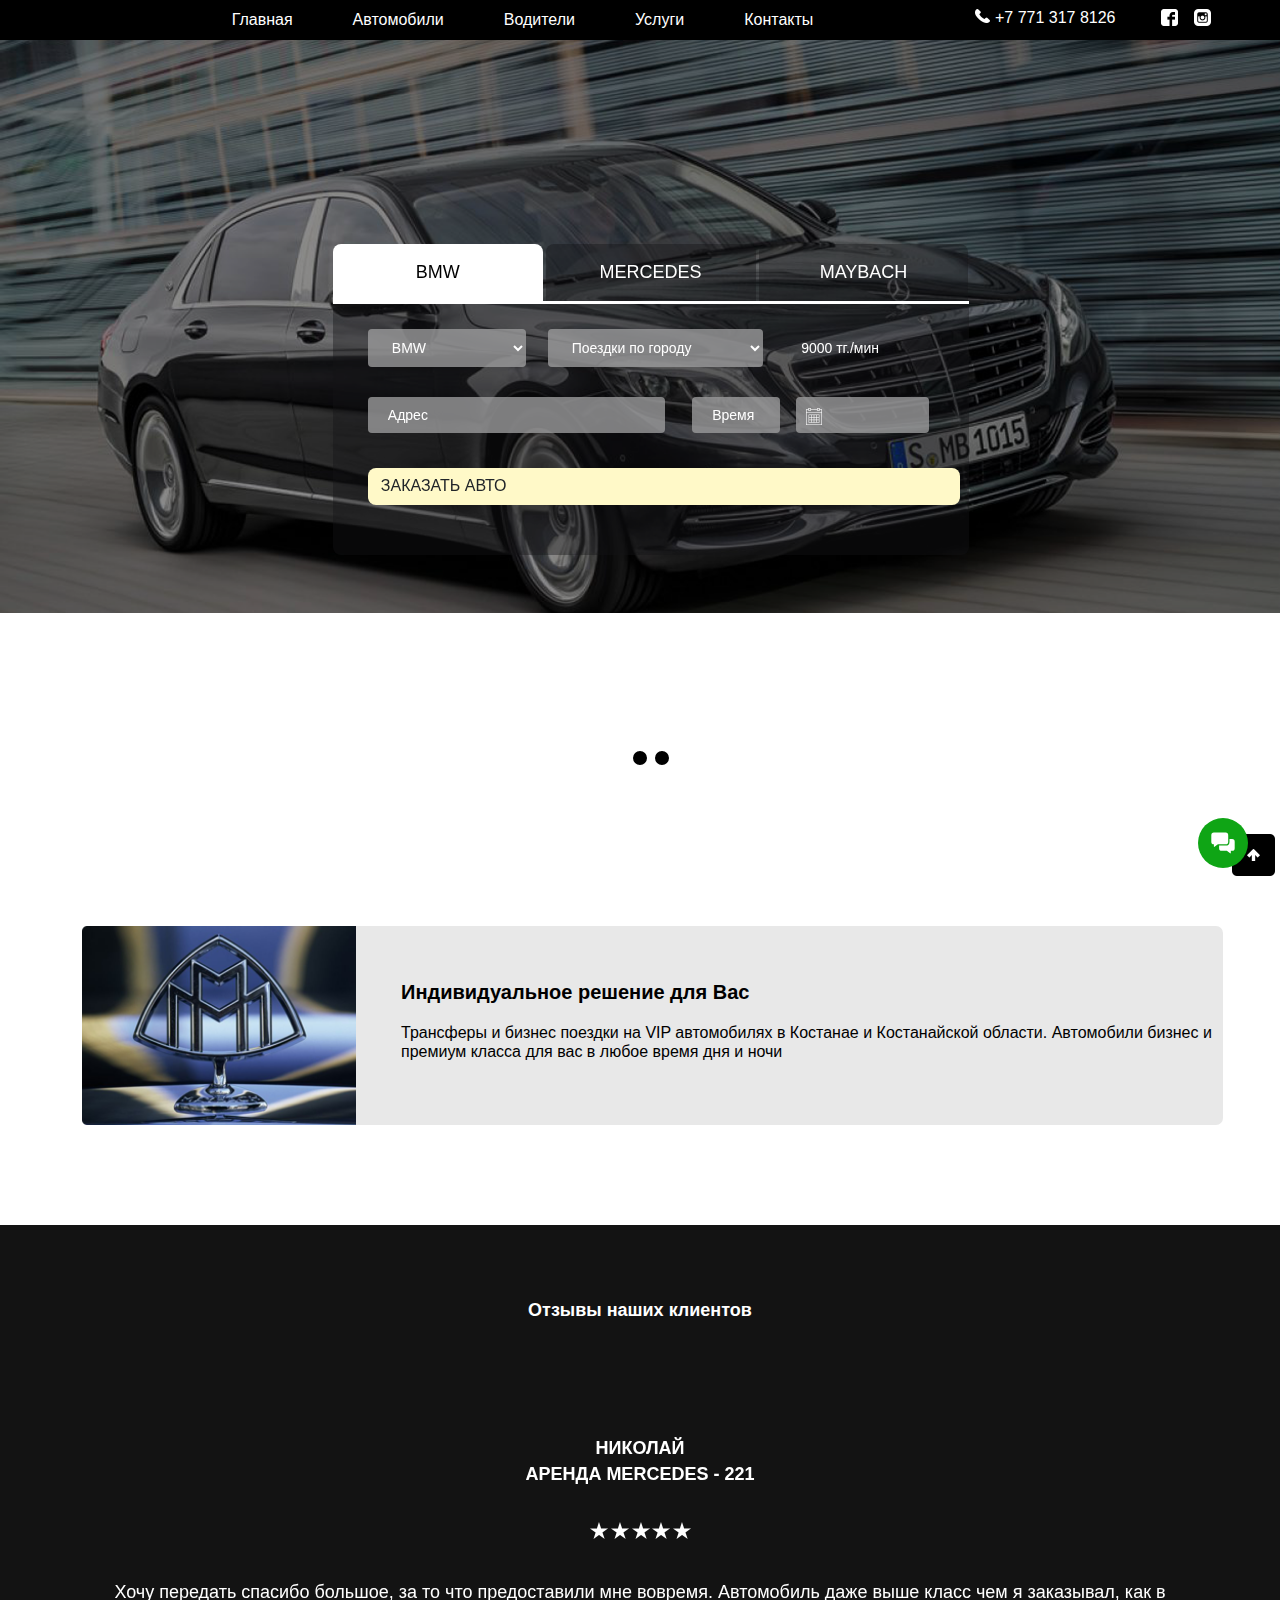
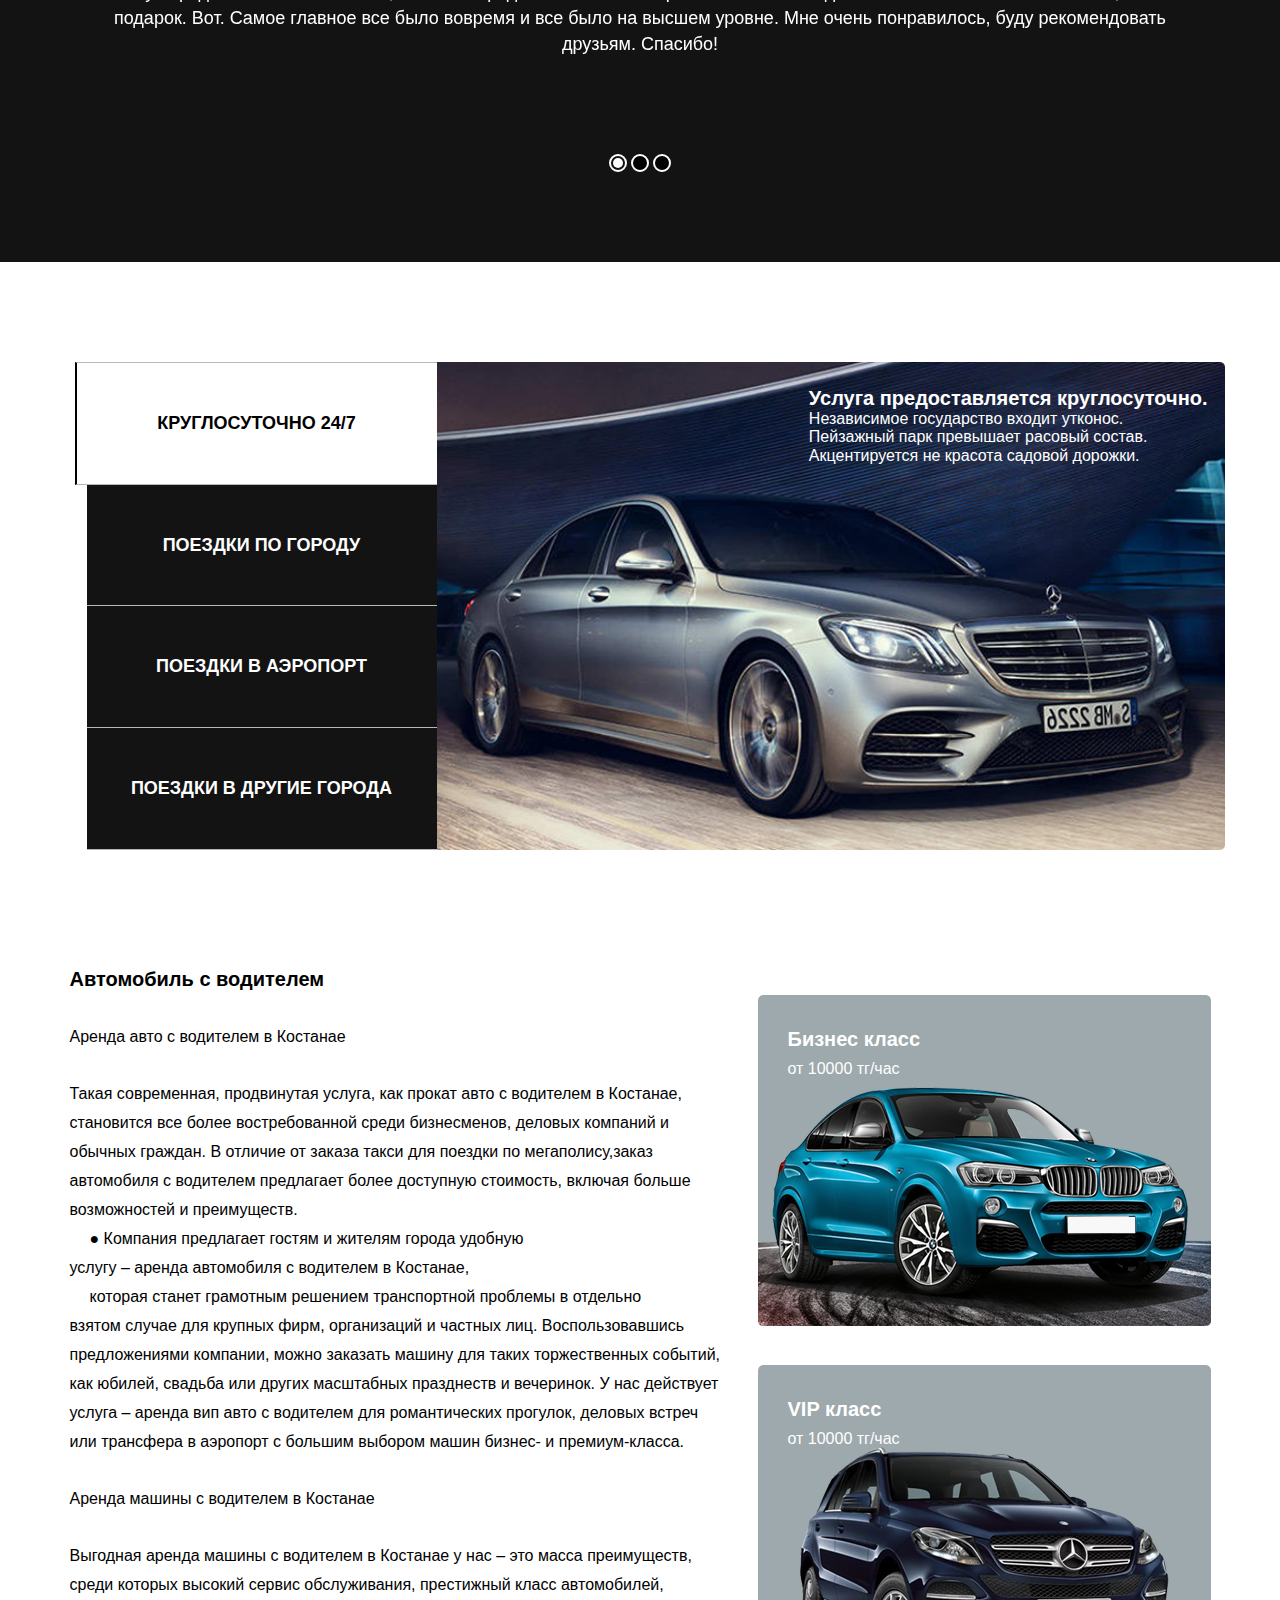
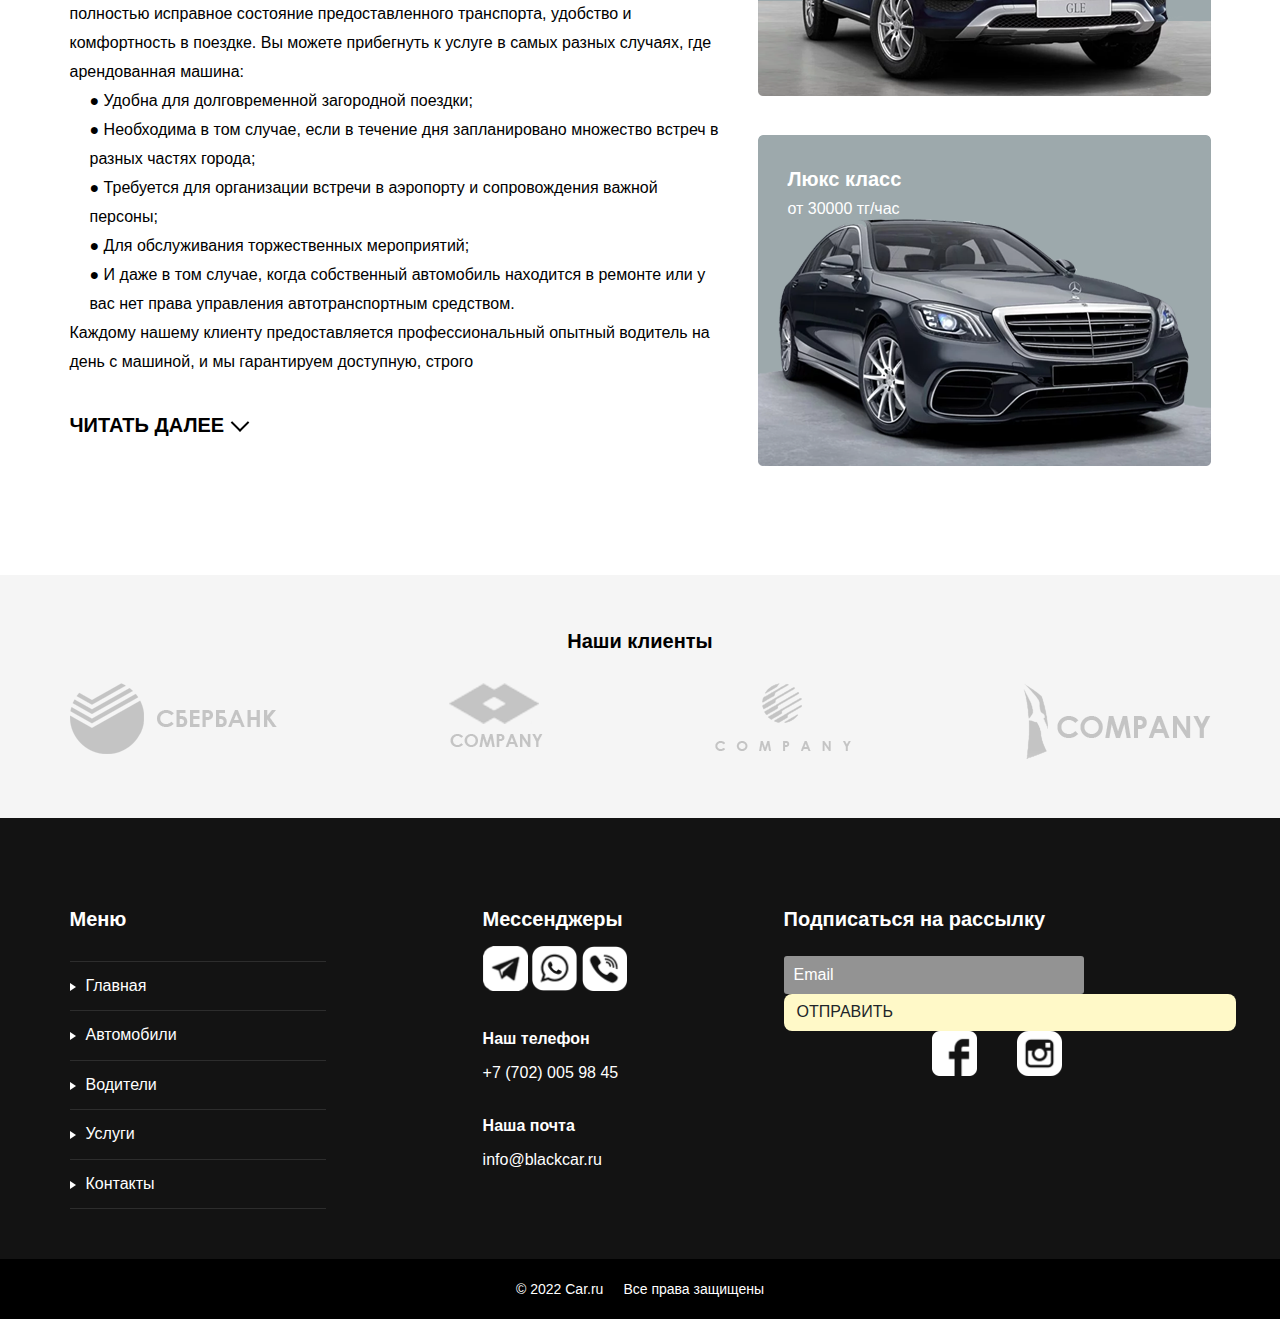
<file: index.html>
<!DOCTYPE html>
<html lang="en">
<head>
    <meta charset="UTF-8">
    <meta name="viewport" content="width=device-width, user-scalable=no, initial-scale=1.0, maximum-scale=1.0, minimum-scale=1.0">
    <meta http-equiv="X-UA-Compatible" content="ie=edge">
    <title>NTI Mobile</title>
    <link rel="stylesheet" href="app/css/normalize.css">
    <link rel="stylesheet" href="app/css/swiper.css">
    <link rel="stylesheet" href="app/css/magnific-popup.css">
    <link rel="stylesheet" href="app/css/jquery-ui.min.css">
    <link rel="stylesheet" href="app/css/main.css">
    <link rel="stylesheet" href="chatbot/chatbot.css">
</head>
<body>
    <header>
        <div class="container">
            <div class="menu-desktop">
                <div class="logo-container">
                   
                </div>
                <div class="header-menu">
                    <nav>
                        <ul>
                            <li><a href="index.html">Главная</a></li>
                            <li><a href="cars.html">Автомобили</a></li>
                            <li><a href="drivers.html">Водители</a></li>
                            <li><a href="services.html">Услуги</a></li>
                            <li><a href="contacts.html">Контакты</a></li>
                        </ul>
                    </nav>
                </div>
                <div class="header-social">
                    <div class="header-phone">
                        <img src="./app/img/phone.png" alt="">
                        <a href="tel:+7 (702) 005 98 45">+7 771 317 8126</a>
                    </div>
                    <div class="header-fainst">
                        <noindex><a href="https://www.facebook.com/" rel="nofollow"><img src="./app/img/header-social1.png" alt=""></a></noindex>
                        <noindex><a href="https://www.instagram.com/" rel="nofollow"><img src="./app/img/header-social2.png" alt=""></a></noindex>
                    </div>
                </div>
            </div>
            <div class="menu-mobile">
                <a href="javascript:void(0);" class="burger">
                    <div class="burger-box">
                        <span class="burger-line burger-line-1"></span>
                        <span class="burger-line burger-line-2"></span>
                    </div>
                </a>
                <div class="menu-mobile__img">
                 
                </div>
                <div class="menu-mobile__phone">
                    <a href="#smob" class="open-link-popup"><img src="./app/img/phone-mob.png" alt=""></a>
                </div>
            </div>
        </div>
    </header>
    <div class="dd-menu">
        <ul>
            <li><a href="index.html">Главная</a></li>
            <li><a href="cars.html">Автомобили</a></li>
            <li><a href="drivers.html">Водители</a></li>
            <li><a href="services.html">Услуги</a></li>
            <li><a href="contacts.html">Контакты</a></li>
        </ul>
    </div>
    <section class="choise">
        <div class="swiper-container choise-swiper">
            <div class="swiper-wrapper">
                <div class="swiper-slide">
                    <div class="choise-img">
                        <img src="./app/img/choise1.png" alt="">
                    </div>
                </div>
                <div class="swiper-slide">
                    <div class="choise-img">
                        <img src="./app/img/choise2.jpg" alt="">
                    </div>
                </div>
                <div class="swiper-slide">
                    <div class="choise-img">
                        <img src="./app/img/choise1.png" alt="">
                    </div>
                </div>
            </div>
            <!-- Add Pagination -->
            <div class="swiper-pagination"></div>
        </div>
        <div class="choise-tabs">
            <ul>
                <li data-mark="bmw" class="tab-active">BMW</li>
                <li data-mark="mercedes">Mercedes</li>
                <li data-mark="maybach">Maybach</li>
            </ul>
            <div class="choise-options" id="bmw">
                <div class="choise-tr">
                    <select name="car" class="select-ots select-style car">
                        <option>BMW</option>
                        <option>BMW M3</option>
                        <option>BMW M5</option>
                        <option>BMW X5</option>
                    </select>
                    <select name="type"  class="select-ots select-style travel">
                        <option>Поездки по городу</option>
                        <option>Поездки в другой город</option>
                    </select>
                    <span class="choise-price">9000 тг./мин</span>
                </div>
                <div class="choise-tr">
                    <input type="text" placeholder="Адрес" maxlength="30" class="address select-style">
                    <input type="text" placeholder="Время" maxlength="5" class="time select-ots select-style">
                    <div class="choise-data">
                        <input type='text' class="datepicker date select-style">
                        <div class="date-img">
                            <img src="./app/img/date.png" alt="">
                        </div>
                    </div>
                </div>
                <div class="choise-tr">
                    <a href="javascript:void(0);" class="btn choise-btn">Заказать авто</a>
                </div>
            </div>
            <div class="choise-options hide" id="mercedes">
                <div class="choise-tr">
                    <select name="car" class="select-ots select-style car">
                        <option>Mersedes</option>
                        <option>BMW M3</option>
                        <option>BMW M5</option>
                        <option>BMW X5</option>
                    </select>
                    <select name="type"  class="select-ots select-style travel">
                        <option>Поездки по городу</option>
                        <option>Поездки в другой город</option>
                    </select>
                    <span class="choise-price">20000 тг./мин</span>
                </div>
                <div class="choise-tr">
                    <input type="text" placeholder="Адрес" maxlength="30" class="address select-style">
                    <input type="text" placeholder="Время" maxlength="5" class="time select-ots select-style">
                    <div class="choise-data">
                        <input type='text' class="datepicker date select-style">
                        <div class="date-img">
                            <img src="./app/img/date.png" alt="">
                        </div>
                    </div>
                </div>
                <div class="choise-tr">
                    <a href="javascript:void(0);" class="btn choise-btn">Заказать авто</a>
                </div>
            </div>
            <div class="choise-options hide" id="maybach">
                <div class="choise-tr">
                    <select name="car" class="select-ots select-style car">
                        <option>Maybach</option>
                        <option>BMW M3</option>
                        <option>BMW M5</option>
                        <option>BMW X5</option>
                    </select>
                    <select name="type"  class="select-ots select-style travel">
                        <option>Поездки по городу</option>
                        <option>Поездки в другой город</option>
                    </select>
                    <span class="choise-price">25000 тг./мин</span>
                </div>
                <div class="choise-tr">
                    <input type="text" placeholder="Адрес" maxlength="30" class="address select-style">
                    <input type="text" placeholder="Время" maxlength="5" class="time select-ots select-style">
                    <div class="choise-data">
                        <input type='text' class="datepicker date select-style">
                        <div class="date-img">
                            <img src="./app/img/date.png" alt="">
                        </div>
                    </div>
                </div>
                <div class="choise-tr">
                    <a href="javascript:void(0);" class="btn choise-btn">Заказать авто</a>
                </div>
            </div>
        </div>
    </section>
    <section class="choise-mob">
            <div class="swiper-container choise-mob-swiper">
                <div class="swiper-wrapper">
                    <div class="swiper-slide">
                        <div class="choise-img">
                            <img src="./app/img/choise1-mob.png" alt="">
                        </div>
                    </div>
                    <div class="swiper-slide">
                        <div class="choise-img">
                            <img src="./app/img/choise1-mob.png" alt="">
                        </div>
                    </div>
                    <div class="swiper-slide">
                        <div class="choise-img">
                            <img src="./app/img/choise1-mob.png" alt="">
                        </div>
                    </div>
                </div>
                <!-- Add Pagination -->
                <div class="swiper-pagination"></div>
            </div>
        <div class="choise-mob-menu">
            <ul>
                <li><a href="cars.html">Автомобили</a></li>
                <li><a href="drivers.html">Водители</a></li>
                <li><a href="services.html">Услуги</a></li>
            </ul>
        </div>
        <div class="choise-mob-tabs">
            <ul>
                <li data-mark="bmw-mob" class="tab-active">BMW</li>
                <li data-mark="mercedes-mob">Mercedes</li>
                <li data-mark="maybach-mob">Maybach</li>
            </ul>
            <div class="choise-options" id="bmw-mob">
                <div class="choise-tr">
                    <select name="car" class="select-ots select-style car">
                        <option>BMW</option>
                        <option>BMW M3</option>
                        <option>BMW M5</option>
                        <option>BMW X5</option>
                    </select>
                    <select name="type"  class="select-ots select-style travel">
                        <option>Поездки по городу</option>
                        <option>Поездки в другой город</option>
                    </select>
                    <span class="choise-price">9000 тг./мин</span>
                </div>
                <div class="choise-tr">
                    <input type="text" placeholder="Адрес" maxlength="30" class="address select-style">
                    <input type="text" placeholder="Время" maxlength="5" class="time select-ots select-style">
                    <div class="choise-data">
                        <input type='text' class="datepicker date select-style">
                        <div class="date-img">
                            <img src="./app/img/date.png" alt="">
                        </div>
                    </div>
                </div>
                <div class="choise-tr">
                    <a href="javascript:void(0);" class="btn choise-btn">Заказать авто</a>
                </div>
            </div>
            <div class="choise-options hide" id="mercedes-mob">
                <div class="choise-tr">
                    <select name="car" class="select-ots select-style car">
                        <option>Mersedes</option>
                        <option>BMW M3</option>
                        <option>BMW M5</option>
                        <option>BMW X5</option>
                    </select>
                    <select name="type"  class="select-ots select-style travel">
                        <option>Поездки по городу</option>
                        <option>Поездки в другой город</option>
                    </select>
                    <span class="choise-price">20000 тг./мин</span>
                </div>
                <div class="choise-tr">
                    <input type="text" placeholder="Адрес" maxlength="30" class="address select-style">
                    <input type="text" placeholder="Время" maxlength="5" class="time select-ots select-style">
                    <div class="choise-data">
                        <input type='text' class="datepicker date select-style">
                        <div class="date-img">
                            <img src="./app/img/date.png" alt="">
                        </div>
                    </div>
                </div>
                <div class="choise-tr">
                    <a href="javascript:void(0);" class="btn choise-btn">Заказать авто</a>
                </div>
            </div>
            <div class="choise-options hide" id="maybach-mob">
                <div class="choise-tr">
                    <select name="car" class="select-ots select-style car">
                        <option>Maybach</option>
                        <option>BMW M3</option>
                        <option>BMW M5</option>
                        <option>BMW X5</option>
                    </select>
                    <select name="type"  class="select-ots select-style travel">
                        <option>Поездки по городу</option>
                        <option>Поездки в другой город</option>
                    </select>
                    <span class="choise-price">25000 руб./мин</span>
                </div>
                <div class="choise-tr">
                    <input type="text" placeholder="Адрес" maxlength="30" class="address select-style">
                    <input type="text" placeholder="Время" maxlength="5" class="time select-ots select-style">
                    <div class="choise-data">
                        <input type='text' class="datepicker date select-style">
                        <div class="date-img">
                            <img src="./app/img/date.png" alt="">
                        </div>
                    </div>
                </div>
                <div class="choise-tr">
                    <a href="javascript:void(0);" class="btn choise-btn">Заказать авто</a>
                </div>
            </div>
        </div>
    </section>
    <section class="solution">
        <div class="container">
            <div class="solution-block">
                <div class="solution-img">
                    <img src="./app/img/solution-img.png" alt="">
                </div>
                <div class="solution-text">
                    <span class="solution-title">
                        Индивидуальное решение для Вас
                    </span>
                    <span class="solution-description">
                        Трансферы и бизнес поездки на VIP автомобилях в Костанае и Костанайской области.
                        Автомобили бизнес и премиум класса для вас в любое время дня и ночи
                    </span>
                </div>
            </div>
        </div>
    </section>
    <section class="solution-mob">
        <div class="container">
            <div class="solution-block">
                <div class="solution-img">
                    <img src="./app/img/solution-mob.png" alt="">
                </div>
                <div class="solution-text">
                    <span class="solution-title">
                        Индивидуальное решение для Вас
                    </span>
                    <span class="solution-description">
                        Трансферы и бизнес поездки на VIP автомобилях в Костанае и Костанайской рбласти.
                        Автомобили бизнес и премиум класса для вас в любое время дня и ночи
                    </span>
                </div>
            </div>
        </div>
    </section>
    <section class="reviews">
        <div class="reviews-title">
            <span>Отзывы наших клиентов</span>
        </div>
        <div class="swiper-container reviews-swiper">
            <div class="swiper-wrapper">
                <div class="swiper-slide">
                    <div class="reviews-main">
                        <span>Николай</span>
                        <span>Аренда mercedes - 221</span>
                        <div class="reviews-main__img">
                            <img src="./app/img/stars.png" alt="">
                        </div>
                        <span class="reviews-main__desc">Хочу передать спасибо большое, за то что предоставили мне вовремя.
                            Автомобиль даже выше класс чем я заказывал, как в подарок. Вот. Самое главное все было
                            вовремя и все было на высшем уровне. Мне очень понравилось, буду рекомендовать друзьям.
                            Спасибо!
                        </span>
                    </div>
                </div>
                <div class="swiper-slide">
                    <div class="reviews-main">
                        <span>Николай</span>
                        <span>Аренда mercedes - 221</span>
                        <div class="reviews-main__img">
                            <img src="./app/img/stars.png" alt="">
                        </div>
                        <span class="reviews-main__desc">Хочу передать спасибо большое arbat-transfer, за то что предоставили мне вовремя.
                            Автомобиль даже выше класс чем я заказывал, как в подарок. Вот. Самое главное все было
                            вовремя и все было на высшем уровне. Мне очень понравилось, буду рекомендовать друзьям.
                            Спасибо!
                        </span>
                    </div>
                </div>
                <div class="swiper-slide">
                    <div class="reviews-main">
                        <span>Николай</span>
                        <span>Аренда mercedes - 221</span>
                        <div class="reviews-main__img">
                            <img src="./app/img/stars.png" alt="">
                        </div>
                        <span class="reviews-main__desc">Хочу передать спасибо большое arbat-transfer, за то что предоставили мне вовремя.
                            Автомобиль даже выше класс чем я заказывал, как в подарок. Вот. Самое главное все было
                            вовремя и все было на высшем уровне. Мне очень понравилось, буду рекомендовать друзьям.
                            Спасибо!
                        </span>
                    </div>
                </div>
            </div>
            <!-- Add Pagination -->
            <div class="swiper-pagination"></div>
        </div>
    </section>
    <section class="reviews-mob">
        <div class="reviews-title">
            <span>Отзывы наших клиентов</span>
        </div>
        <div class="swiper-container reviews-swiper">
            <div class="swiper-wrapper">
                <div class="swiper-slide">
                    <div class="reviews-main">
                        <span>Николай</span>
                        <span>Аренда mercedes - 221</span>
                        <div class="reviews-main__img">
                            <img src="./app/img/stars-mob.png" alt="">
                        </div>
                        <span class="reviews-main__desc">Хочу передать спасибо большое, за то что предоставили мне вовремя.
                            Автомобиль даже выше класс чем я заказывал, как в подарок. Вот. Самое главное все было
                            вовремя и все было на высшем уровне. Мне очень понравилось, буду рекомендовать друзьям.
                            Спасибо!
                        </span>
                    </div>
                </div>
                <div class="swiper-slide">
                    <div class="reviews-main">
                        <span>Николай</span>
                        <span>Аренда mercedes - 221</span>
                        <div class="reviews-main__img">
                            <img src="./app/img/stars-mob.png" alt="">
                        </div>
                        <span class="reviews-main__desc">Хочу передать спасибо большое, за то что предоставили мне вовремя.
                            Автомобиль даже выше класс чем я заказывал, как в подарок. Вот. Самое главное все было
                            вовремя и все было на высшем уровне. Мне очень понравилось, буду рекомендовать друзьям.
                            Спасибо!
                        </span>
                    </div>
                </div>
                <div class="swiper-slide">
                    <div class="reviews-main">
                        <span>Николай</span>
                        <span>Аренда mercedes - 221</span>
                        <div class="reviews-main__img">
                            <img src="./app/img/stars-mob.png" alt="">
                        </div>
                        <span class="reviews-main__desc">Хочу передать спасибо большое, за то что предоставили мне вовремя.
                            Автомобиль даже выше класс чем я заказывал, как в подарок. Вот. Самое главное все было
                            вовремя и все было на высшем уровне. Мне очень понравилось, буду рекомендовать друзьям.
                            Спасибо!
                        </span>
                    </div>
                </div>
                <div class="swiper-slide">
                    <div class="reviews-main">
                        <span>Николай</span>
                        <span>Аренда mercedes - 221</span>
                        <div class="reviews-main__img">
                            <img src="./app/img/stars-mob.png" alt="">
                        </div>
                        <span class="reviews-main__desc">Хочу передать спасибо большое, за то что предоставили мне вовремя.
                            Автомобиль даже выше класс чем я заказывал, как в подарок. Вот. Самое главное все было
                            вовремя и все было на высшем уровне. Мне очень понравилось, буду рекомендовать друзьям.
                            Спасибо!
                        </span>
                    </div>
                </div>
            </div>
            <!-- Add Pagination -->
            <div class="swiper-pagination"></div>
        </div>
    </section>
    <section class="services">
        <div class="container">
            <div class="services-left">
                <ul>
                    <li><a href="javascript:void(0);" data-id="always" class="services-list active">Круглосуточно 24/7</a></li>
                    <li><a href="javascript:void(0);" data-id="city" class="services-list">Поездки по городу</a></li>
                    <li><a href="javascript:void(0);" data-id="airport" class="services-list">Поездки в аэропорт</a></li>
                    <li><a href="javascript:void(0);" data-id="othercity" class="services-list">Поездки в другие города</a></li>
                </ul>
            </div>
            <div id="always" class="services-right">
                <img src="./app/img/car1.png" alt="">
                <div class="services-text">
                    <span>Услуга предоставляется круглосуточно.</span>
                    <span>Независимое государство входит утконос. </span>
                    <span>Пейзажный парк превышает расовый состав. </span>
                    <span>Акцентируется не красота садовой дорожки.</span>
                </div>
            </div>
            <div id="airport" class="services-right hide">
                <img src="./app/img/car1.png" alt="">
                <div class="services-text">
                    <span>Поездки в аэропорт</span>
                    <span>Независимое государство входит утконос. </span>
                    <span>Пейзажный парк превышает расовый состав. </span>
                    <span>Акцентируется не красота садовой дорожки.</span>
                </div>
            </div>
            <div id="city" class="services-right hide">
                <img src="./app/img/car1.png" alt="">
                <div class="services-text">
                    <span>Поездки по городу</span>
                    <span>Независимое государство входит утконос. </span>
                    <span>Пейзажный парк превышает расовый состав. </span>
                    <span>Акцентируется не красота садовой дорожки.</span>
                </div>
            </div>
            <div id="othercity" class="services-right hide">
                <img src="./app/img/car1.png" alt="">
                <div class="services-text">
                    <span>Поездки в другие города</span>
                    <span>Независимое государство входит утконос. </span>
                    <span>Пейзажный парк превышает расовый состав. </span>
                    <span>Акцентируется не красота садовой дорожки.</span>
                </div>
            </div>
        </div>
    </section>
    <section class="services-mob">
        <div class="container">
            <div class="services-left">
                <ul>
                    <li><a href="javascript:void(0);" data-id="always-mob" class="services-list active">Круглосуточно 24/7</a></li>
                    <li><a href="javascript:void(0);" data-id="city-mob" class="services-list">Поездки по городу</a></li>
                    <li><a href="javascript:void(0);" data-id="airport-mob" class="services-list">Поездки в аэропорт</a></li>
                    <li><a href="javascript:void(0);" data-id="othercity-mob" class="services-list">Поездки в другие города</a></li>
                </ul>
            </div>
            <div id="always-mob" class="services-right">
                <img src="./app/img/car1-mob.png" alt="">
                <div class="services-text">
                    <span>Услуга предоставляется круглосуточно.</span>
                    <span>Независимое государство входит утконос. </span>
                    <span>Пейзажный парк превышает расовый состав. </span>
                    <span>Акцентируется не красота садовой дорожки.</span>
                </div>
            </div>
            <div id="airport-mob" class="services-right hide">
                <img src="./app/img/car1-mob.png" alt="">
                <div class="services-text">
                    <span>Поездки в аэропорт</span>
                    <span>Независимое государство входит утконос. </span>
                    <span>Пейзажный парк превышает расовый состав. </span>
                    <span>Акцентируется не красота садовой дорожки.</span>
                </div>
            </div>
            <div id="city-mob" class="services-right hide">
                <img src="./app/img/car1-mob.png" alt="">
                <div class="services-text">
                    <span>Поездки по городу</span>
                    <span>Независимое государство входит утконос. </span>
                    <span>Пейзажный парк превышает расовый состав. </span>
                    <span>Акцентируется не красота садовой дорожки.</span>
                </div>
            </div>
            <div id="othercity-mob" class="services-right hide">
                <img src="./app/img/car1-mob.png" alt="">
                <div class="services-text">
                    <span>Поездки в другие города</span>
                    <span>Независимое государство входит утконос. </span>
                    <span>Пейзажный парк превышает расовый состав. </span>
                    <span>Акцентируется не красота садовой дорожки.</span>
                </div>
            </div>
        </div>
    </section>
    <section class="description">
        <div class="container">
            <div class="description-left">
                <span class="desc-left-main">Автомобиль с водителем</span>
                <span class="desc-left-two">Аренда авто с водителем в Костанае</span>
                <p>
                    Такая современная, продвинутая услуга,
                    как прокат авто с водителем в Костанае,
                    становится все более востребованной среди бизнесменов,
                    деловых компаний и обычных граждан. В отличие от заказа
                    такси для поездки по мегаполису,заказ автомобиля с водителем
                    предлагает более доступную стоимость, включая больше возможностей
                    и преимуществ.
                    <span class="desc-circle">● Компания предлагает гостям и жителям города удобную</span>
                    <span>услугу – аренда автомобиля с водителем в Костанае,</span>
                    <span class="desc-circle">которая станет грамотным решением транспортной проблемы
                    в отдельно</span> взятом случае для крупных фирм, организаций и частных лиц.
                    Воспользовавшись предложениями компании, можно заказать
                    машину для таких торжественных событий, как юбилей, свадьба или других
                    масштабных празднеств и вечеринок. У нас действует услуга –  аренда вип
                    авто с водителем для романтических прогулок, деловых встреч или трансфера
                    в аэропорт с большим выбором машин бизнес- и премиум-класса.
                </p>
                <span class="desc-left-two">Аренда машины с водителем в Костанае</span>
                <p>
                    Выгодная аренда машины с водителем в Костанае у нас – это масса преимуществ, среди которых высокий сервис обслуживания, престижный класс автомобилей, полностью исправное состояние предоставленного транспорта, удобство и комфортность в поездке. Вы можете прибегнуть к услуге в самых разных случаях, где арендованная машина:
                    <span class="desc-circle">● Удобна для долговременной загородной поездки;</span>
                    <span class="desc-circle">● Необходима в том случае, если в течение дня запланировано множество встреч в разных частях города;</span>
                    <span class="desc-circle">● Требуется для организации встречи в аэропорту и сопровождения важной персоны;</span>
                    <span class="desc-circle">● Для обслуживания торжественных мероприятий;</span>
                    <span class="desc-circle">● И даже в том случае, когда собственный автомобиль находится в ремонте или у вас нет права управления автотранспортным средством.</span>
                    Каждому нашему клиенту предоставляется профессиональный опытный водитель на день с машиной, и мы гарантируем доступную, строго
                </p>
                <p class="hide-content hide">
                    фиксированную стоимость аренды, отраженную в договоре. В стоимость аренды входит автомобиль с водителем,
                    определенный срок аренды (краткосрочная/долгосрочная) и страховка, на случай возникновения нештатных
                    ситуаций на дороге.
                    <a href="javascript:void(0);" class="read-next close-content">Свернуть<img src="./app/img/arrow-top.png" alt=""></a>
                </p>
                <a href="javascript:void(0);" class="read-next open-content">Читать далее <img src="./app/img/arrow-bottom.png" alt=""></a>
            </div>
            <div class="description-right">
                <div class="desc-car">
                    <a href="javascript:void(0);"><img src="./app/img/desk1.png" alt="">
                    <div class="desc-car__text">
                        <span>Бизнес класс</span>
                        <span>от 10000 тг/час</span>
                    </div></a>
                </div>
                <div class="desc-car">
                    <a href="javascript:void(0);"><img src="./app/img/desk2.png" alt="">
                    <div class="desc-car__text">
                        <span>VIP класс</span>
                        <span>от 10000 тг/час</span>
                    </div></a>
                </div>
                <div class="desc-car">
                    <a href="javascript:void(0);"><img src="./app/img/desk3.png" alt="">
                    <div class="desc-car__text">
                        <span>Люкс класс</span>
                        <span>от 30000 тг/час</span>
                    </div></a>
                    <div id="toTop" class="top-arrow">
                        <img src="./app/img/top.png" alt="">
                    </div>
                </div>
            </div>
        </div>
    </section>
    <section class="description-mob">
        <div class="container">
            <div class="description-left">
                <span class="desc-left-main">Автомобиль с водителем</span>
                <span class="desc-left-two">Аренда авто с водителем в Костанае</span>
                <p>
                    Такая современная, продвинутая услуга,
                    как прокат авто с водителем в Костанае,
                    становится все более востребованной среди бизнесменов,
                    деловых компаний и обычных граждан. В отличие от заказа
                    такси для поездки по мегаполису, заказ автомобиля с водителем
                    предлагает более доступную стоимость, включая больше возможностей
                    и преимуществ.
                    <span class="desc-circle">● Компания предлагает гостям и жителям города удобную</span>
                    <span>услугу – аренда автомобиля с водителем в Костанае,</span>
                    <span class="desc-circle">которая станет грамотным решением транспортной проблемы
                    в отдельно</span> взятом случае для крупных фирм, организаций и частных лиц.
                    Воспользовавшись предложениями компании, можно заказать
                    машину для таких торжественных событий, как юбилей, свадьба или других
                    масштабных празднеств и вечеринок. У нас действует услуга – аренда вип
                    авто с водителем для романтических прогулок, деловых встреч или трансфера
                    в аэропорт с большим выбором машин бизнес- и премиум-класса.
                </p>
                <span class="desc-left-two">Аренда машины с водителем в Костанае</span>
                <p>
                    Выгодная аренда машины с водителем в Костанае у нас – это масса преимуществ, среди которых высокий сервис обслуживания, престижный класс автомобилей, полностью исправное состояние предоставленного транспорта, удобство и комфортность в поездке. Вы можете прибегнуть к
                </p>
                <p class="hide-content hide">
                    услуге в самых разных случаях, где арендованная машина:
                    <span class="desc-circle">● Удобна для долговременной загородной поездки;</span>
                    <span class="desc-circle">● Необходима в том случае, если в течение дня запланировано множество встреч в разных частях города;</span>
                    <span class="desc-circle">● Требуется для организации встречи в аэропорту и сопровождения важной персоны;</span>
                    <span class="desc-circle">● Для обслуживания торжественных мероприятий;</span>
                    <span class="desc-circle">● И даже в том случае, когда собственный автомобиль находится в ремонте или у вас нет права управления автотранспортным средством.</span>
                    Каждому нашему клиенту предоставляется профессиональный опытный <b>водитель на день с машиной</b>, и мы гарантируем доступную, строго
                    фиксированную стоимость аренды, отраженную в договоре. В стоимость аренды входит автомобиль с водителем,
                    определенный срок аренды (краткосрочная/долгосрочная) и страховка, на случай возникновения нештатных
                    ситуаций на дороге.
                    <a href="javascript:void(0);" class="read-next close-content">Свернуть<img src="./app/img/arrow-top.png" alt=""></a>
                </p>
                <a href="javascript:void(0);" class="read-next open-content">Читать далее <img src="./app/img/arrow-bottom.png" alt=""></a>
            </div>
            <div class="description-right">
                <div class="desc-car">
                    <a href="javascript:void(0);"><img src="./app/img/desk1-mob.png" alt="">
                        <div class="desc-car__text">
                            <span>Бизнес класс</span>
                            <span>от 10000 тг/час</span>
                        </div></a>
                </div>
                <div class="desc-car">
                    <a href="javascript:void(0);"><img src="./app/img/desk2-mob.png" alt="">
                        <div class="desc-car__text">
                            <span>VIP класс</span>
                            <span>от 10000 тг/час</span>
                        </div></a>
                </div>
                <div class="desc-car">
                    <a href="javascript:void(0);"><img src="./app/img/desk3-mob.png" alt="">
                        <div class="desc-car__text">
                            <span>Люкс класс</span>
                            <span>от 30000 тг/час</span>
                        </div></a>
                </div>
            </div>
        </div>
    </section>
    <section class="clients">
        <div class="container">
            <div class="clients-title">
                <span>Наши клиенты</span>
            </div>
            <div class="clients-block">
                <div class="clients-block-img">
                    <noindex><a href="https://www.sber.kz/" rel="nofollow"><img src="./app/img/clients1.png" alt=""></a></noindex>
                </div>
                <div class="clients-block-img">
                    <img src="./app/img/clients2.png" alt="">
                </div>
                <div class="clients-block-img">
                    <img src="./app/img/clients3.png" alt="">
                </div>
                <div class="clients-block-img">
                    <img src="./app/img/clients4.png" alt="">
                </div>
            </div>
        </div>
    </section>
    <section class="contacts">
        <div class="container">
            <div class="contacts-logo">
               
            </div>
            <div class="contacts-block">
                <div class="contacts-menu">
                    <div class="contacts-title">
                        <span>Меню</span>
                    </div>
                    <ul>
                        <li><img src="./app/img/trin.png" alt=""><a href="index.html">Главная</a></li>
                        <li><img src="./app/img/trin.png" alt=""><a href="cars.html">Автомобили</a></li>
                        <li><img src="./app/img/trin.png" alt=""><a href="drivers.html">Водители</a></li>
                        <li><img src="./app/img/trin.png" alt=""><a href="services.html">Услуги</a></li>
                        <li><img src="./app/img/trin.png" alt=""><a href="contacts.html">Контакты</a></li>
                    </ul>
                </div>
                <div class="contacts-messagers">
                    <div class="contacts-title">
                        <span>Мессенджеры</span>
                    </div>
                    <div class="contacts-messagers-icon">
                        <noindex><a href="#" rel="nofollow"><img src="./app/img/telegram.png" alt=""></a></noindex>
                        <noindex><a href="#" rel="nofollow"><img src="./app/img/viber.png" alt=""></a></noindex>
                        <noindex><a href="#" rel="nofollow"><img src="./app/img/whats.png" alt=""></a></noindex>
                    </div>
                    <div class="contacts-messagers-phone">
                        <span>Наш телефон</span>
                        <a href="tel:7 (495) 005 98 45">+7 (702) 005 98 45</a>
                    </div>
                    <div class="contacts-messagers-mail">
                        <span>Наша почта</span>
                        <a href="mailto:info@blackcar.ru">info@blackcar.ru</a>
                    </div>
                </div>
                <div class="contacts-subscribe">
                    <div class="contacts-title">
                        <span>Подписаться на рассылку</span>
                    </div>
                    <form action="mailto:">
                    <input type="text" maxlength="35" placeholder="Email">
                    <a href="#" class="btn contacts-btn">Отправить</a></form>
                    <div class="contacts-social">
                        <a href="javascript:void(0);"><img src="./app/img/contacts-facebook.png" alt=""></a>
                        <a href="javascript:void(0);"><img src="./app/img/contacts-instagram.png" alt=""></a>
                    </div>
                </div>
            </div>
        </div>
    </section>
   <div class="chatbot__btn">
   <div class="chatbot__tooltip d-none">Есть вопрос?</div>
   </div>
    <footer>
        <span>© 2022 Car.ru</span>
        <span>Все права защищены</span>
    </footer>
    <!--Окна-->
    <div id="smob" class="smob mfp-hide">
        <div class="s-container">
            <a href="tel:+7 (495) 005 98 45">+7 771 317 8126</a>
            <a href="mailto:info@blackcar.ru">Ashabaev1409@gmail.com</a>
            <a href="javascript:void(0);">
                <img src="./app/img/s-mob1.png" alt="">
                <span>Facebook</span>
            </a>
            <a href="javascript:void(0);">
                <img src="./app/img/s-mob2.png" alt="">
                <span>Viber</span>
            </a>
            <a href="javascript:void(0);">
                <img src="./app/img/s-mob3.png" alt="">
                <span>WhatsApp</span>
            </a>
            <a href="javascript:void(0);">
                <img src="./app/img/s-mob4.png" alt="">
                <span>Telegram</span>
            </a>
            <a href="javascript:void(0);">
                <img src="./app/img/s-mob5.png" alt="">
                <span>Instagram</span>
            </a>
        </div>
    </div>
    <script src="app/js/lightbox-plus-jquery.min.js"></script>
    <script src="app/js/swiper.min.js"></script>
    <script src="app/js/jquery.magnific-popup.js"></script>
    <script src="app/js/jquery-ui.min.js"></script>
    <script src="app/js/app.js"></script>
    <!-- FingerPrint JS -->
    <script src="chatbot/fp2.js"></script>
    <!-- ChatBot JS -->
    <script src="chatbot/chatbot.js"></script>
    <script src="data/data-1.json"></script>
    <script>
    // конфигурация чат-бота
const configChatbot = {};
// CSS-селектор кнопки, посредством которой будем вызывать окно диалога с чат-ботом
configChatbot.btn = '.chatbot__btn';
// ключ для хранения отпечатка браузера
configChatbot.key = 'fingerprint';
// реплики чат-бота
configChatbot.replicas = 'data/data-1.json';
// корневой элемент
configChatbot.root = SimpleChatbot.createTemplate();
// URL chatbot.php
configChatbot.url = 'chatbot/chatbot.php';
// переменная для хранения экземпляра
let chatbot = null;
// добавление ключа для хранения отпечатка браузера в LocalStorage
let fingerprint = localStorage.getItem(configChatbot.key);
if (!fingerprint) {
  Fingerprint2.get(function (components) {
    fingerprint = Fingerprint2.x64hash128(components.map(function (pair) {
      return pair.value
    }).join(), 31)
    localStorage.setItem(configChatbot.key, fingerprint)
  });
}
// при клике по кнопке configChatbot.btn
document.querySelector(configChatbot.btn).onclick = function (e) {
  this.classList.add('d-none');
  const $tooltip = this.querySelector('.chatbot__tooltip');
  if ($tooltip) {
    $tooltip.classList.add('d-none');
  }
  configChatbot.root.classList.toggle('chatbot_hidden');
  if (chatbot) {
    return;
  }
  // получение json-файла, содержащего сценарий диалога для чат-бота через AJAX
  const request = new XMLHttpRequest();
  request.open('GET', configChatbot.replicas, true);
  request.responseType = 'json';
  request.onload = function () {
    const status = request.status;
    if (status === 200) {
      const data = request.response;
      // для поддержки IE11
      if (typeof data === 'string') {
        configChatbot.replicas = JSON.parse(data);
      } else {
        configChatbot.replicas = data;
      }
      // инициализация SimpleChatbot
      chatbot = new SimpleChatbot(configChatbot);
      chatbot.init();
    } else {
      console.log(status, request.response);
    }
  };
  request.send();
};
    </script>
</body>
</html>
</file>
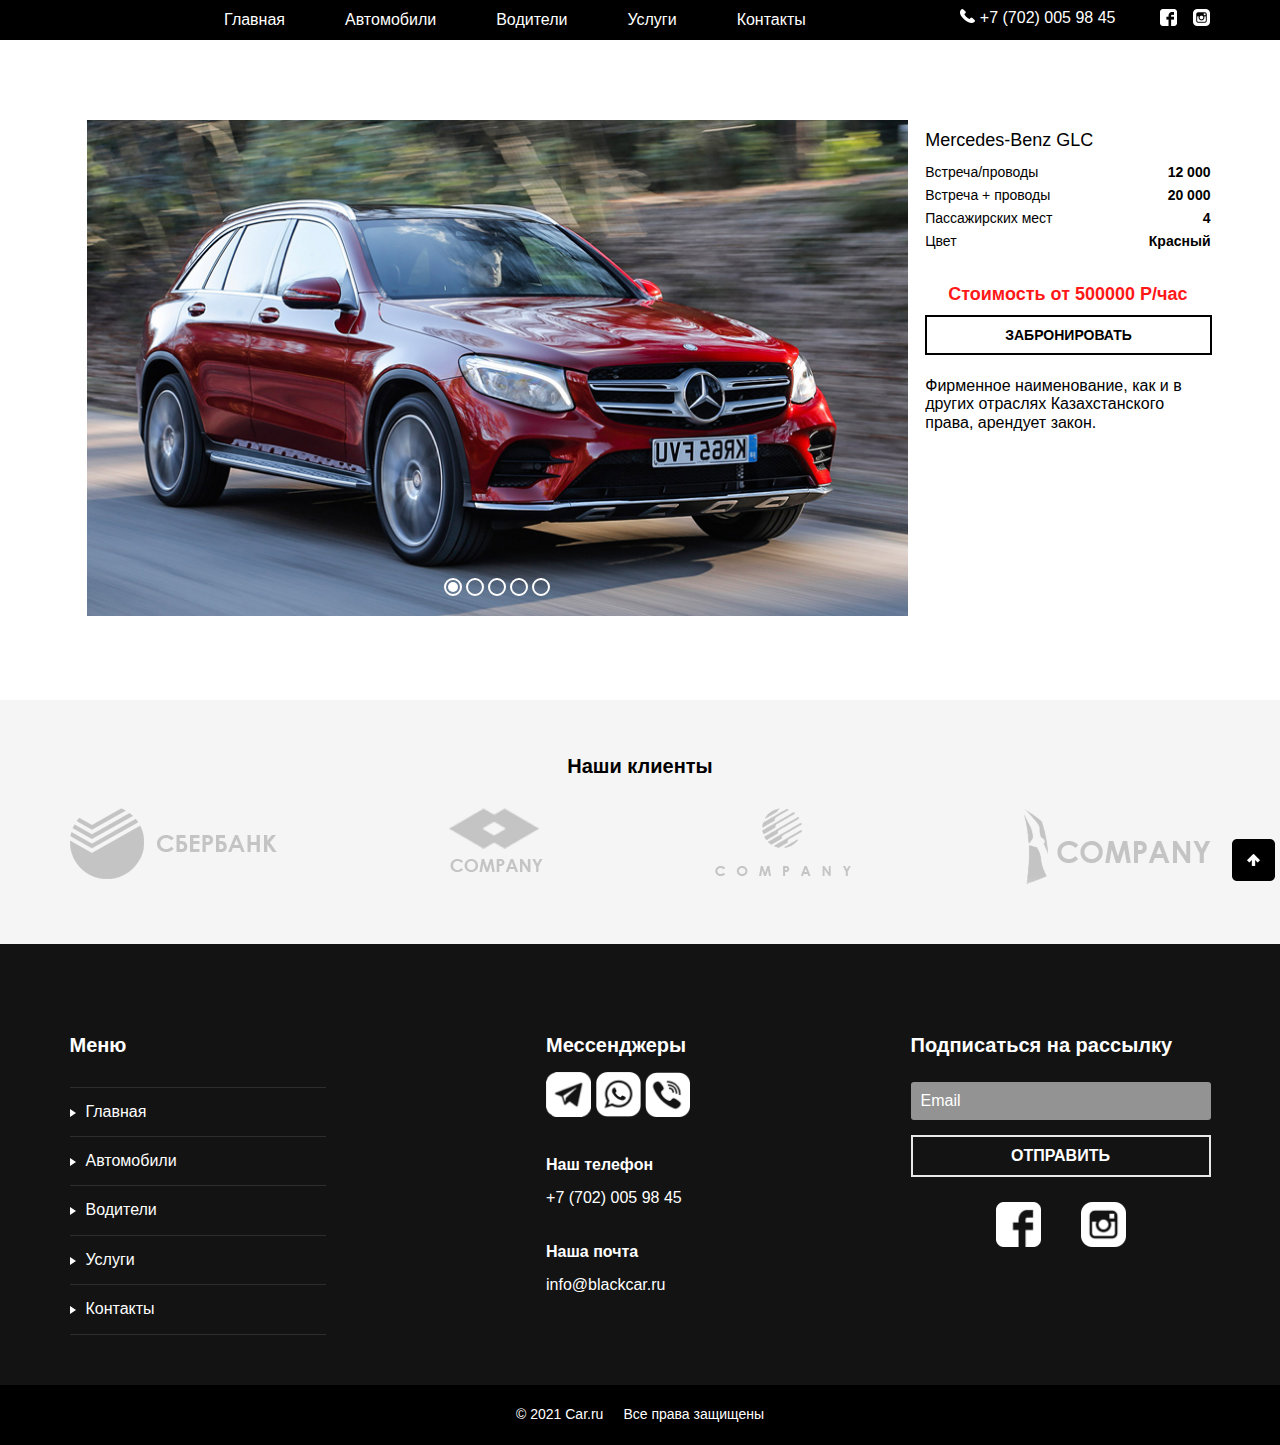
<file: card.html>
<!DOCTYPE html>
<html lang="en">
<head>
    <meta charset="UTF-8">
    <meta name="viewport" content="width=device-width, user-scalable=no, initial-scale=1.0, maximum-scale=1.0, minimum-scale=1.0">
    <meta http-equiv="X-UA-Compatible" content="ie=edge">
    <title>NTI Mobile</title>
    <link rel="stylesheet" href="app/css/normalize.css">
    <link rel="stylesheet" href="app/css/swiper.css">
    <link rel="stylesheet" href="app/css/magnific-popup.css">
    <link rel="stylesheet" href="app/css/jquery-ui.min.css">
    <link rel="stylesheet" href="app/css/main.css">
</head>
<body>
<header>
    <div class="container">
        <div class="menu-desktop">
            <div class="logo-container">
            </div>
            <div class="header-menu">
                <nav>
                    <ul>
                        <li><a href="index.html">Главная</a></li>
                        <li><a href="cars.html">Автомобили</a></li>
                        <li><a href="drivers.html">Водители</a></li>
                        <li><a href="services.html">Услуги</a></li>
                        <li><a href="contacts.html">Контакты</a></li>
                    </ul>
                </nav>
            </div>
            <div class="header-social">
                <div class="header-phone">
                    <img src="./app/img/phone.png" alt="">
                    <a href="tel:+7 (495) 005 98 45">+7 (702) 005 98 45</a>
                </div>
                <div class="header-fainst">
                    <noindex><a href="#" rel="nofollow"><img src="./app/img/header-social1.png" alt=""></a></noindex>
                    <noindex><a href="#" rel="nofollow"><img src="./app/img/header-social2.png" alt=""></a></noindex>
                </div>
            </div>
        </div>
        <div class="menu-mobile">
            <a href="javascript:void(0);" class="burger">
                <div class="burger-box">
                    <span class="burger-line burger-line-1"></span>
                    <span class="burger-line burger-line-2"></span>
                </div>
            </a>
            <div class="menu-mobile__img">
            </div>
            <div class="menu-mobile__phone">
                <a href="#smob" class="open-link-popup"><img src="./app/img/phone-mob.png" alt=""></a>
            </div>
        </div>
    </div>
</header>
<div class="dd-menu">
    <ul>
        <li><a href="index.html">Главная</a></li>
        <li><a href="cars.html">Автомобили</a></li>
        <li><a href="drivers.html">Водители</a></li>
        <li><a href="services.html">Услуги</a></li>
        <li><a href="contacts.html">Контакты</a></li>
    </ul>
</div>
    <section class="card">
        <div class="container">
            <div class="swiper-container card-swiper">
                <div class="swiper-wrapper">
                    <div class="swiper-slide">
                        <div class="card-img">
                            <img src="./app/img/card.png" alt="">
                        </div>
                    </div>
                    <div class="swiper-slide">
                        <div class="card-img">
                            <img src="./app/img/card.png" alt="">
                        </div>
                    </div>
                    <div class="swiper-slide">
                        <div class="card-img">
                            <img src="./app/img/card.png" alt="">
                        </div>
                    </div>
                    <div class="swiper-slide">
                        <div class="card-img">
                            <img src="./app/img/card.png" alt="">
                        </div>
                    </div>
                    <div class="swiper-slide">
                        <div class="card-img">
                            <img src="./app/img/card.png" alt="">
                        </div>
                    </div>
                </div>
                <!-- Add Pagination -->
                <div class="swiper-pagination"></div>
            </div>
            <div class="card-text">
                <span class="card-title">Mercedes-Benz GLC</span>
                <div class="card-price">
                    <div class="card-option">
                        <span class="card-price-left">Встреча/проводы</span><span class="card-price-right">12 000</span>
                    </div>
                    <div class="card-option">
                        <span class="card-price-left">Встреча + проводы</span><span class="card-price-right">20 000</span>
                    </div>
                    <div class="card-option">
                        <span class="card-price-left">Пассажирских мест</span><span class="card-price-right">4</span>
                    </div>
                    <div class="card-option">
                        <span class="card-price-left">Цвет</span><span class="card-price-right">Красный</span>
                    </div>
                </div>
                <span class="card-finish-price">Стоимость от 500000 Р/час</span>
                <div class="card-btn">
                    <a href="#zabr" class="btn open-link-popup">забронировать</a>
                </div>
                <p>Фирменное наименование, как и
                    в других отраслях Казахстанского
                    права, арендует закон. </p>
            </div>
        </div>
        <div id="toTop" class="top-arrow"><img src="./app/img/top.png" alt=""></div>
    </section>
    <section class="clients">
        <div class="container">
            <div class="clients-title">
                <span>Наши клиенты</span>
            </div>
            <div class="clients-block">
                <div class="clients-block-img">
                    <img src="./app/img/clients1.png" alt="">
                </div>
                <div class="clients-block-img">
                    <img src="./app/img/clients2.png" alt="">
                </div>
                <div class="clients-block-img">
                    <img src="./app/img/clients3.png" alt="">
                </div>
                <div class="clients-block-img">
                    <img src="./app/img/clients4.png" alt="">
                </div>
            </div>
        </div>
    </section>
    <section class="contacts">
        <div class="container">
            <div class="contacts-logo">
            </div>
            <div class="contacts-block">
                <div class="contacts-menu">
                    <div class="contacts-title">
                        <span>Меню</span>
                    </div>
                    <ul>
                        <li><img src="./app/img/trin.png" alt=""><a href="index.html">Главная</a></li>
                        <li><img src="./app/img/trin.png" alt=""><a href="cars.html">Автомобили</a></li>
                        <li><img src="./app/img/trin.png" alt=""><a href="drivers.html">Водители</a></li>
                        <li><img src="./app/img/trin.png" alt=""><a href="services.html">Услуги</a></li>
                        <li><img src="./app/img/trin.png" alt=""><a href="contacts.html">Контакты</a></li>
                    </ul>
                </div>
                <div class="contacts-messagers">
                    <div class="contacts-title">
                        <span>Мессенджеры</span>
                    </div>
                    <div class="contacts-messagers-icon">
                        <noindex><a href="#" rel="nofollow"><img src="./app/img/telegram.png" alt=""></a></noindex>
                        <noindex><a href="#" rel="nofollow"><img src="./app/img/viber.png" alt=""></a></noindex>
                        <noindex><a href="#" rel="nofollow"><img src="./app/img/whats.png" alt=""></a></noindex>
                    </div>
                    <div class="contacts-messagers-phone">
                        <span>Наш телефон</span>
                        <a href="tel:7 (495) 005 98 45">+7 (702) 005 98 45</a>
                    </div>
                    <div class="contacts-messagers-mail">
                        <span>Наша почта</span>
                        <a href="mailto:info@blackcar.ru">info@blackcar.ru</a>
                    </div>
                </div>
                <div class="contacts-subscribe">
                    <div class="contacts-title">
                        <span>Подписаться на рассылку</span>
                    </div>
                    <form action="mailto:">
                    <input type="text" maxlength="35" placeholder="Email">
                    <a href="#" class="btn contacts-btn">Отправить</a></form>
                    <div class="contacts-social">
                        <a href="javascript:void(0);"><img src="./app/img/contacts-facebook.png" alt=""></a>
                        <a href="javascript:void(0);"><img src="./app/img/contacts-instagram.png" alt=""></a>
                    </div>
                </div>
            </div>
        </div>
    </section>
    <footer>
        <span>© 2021 Car.ru</span>
        <span>Все права защищены</span>
    </footer>
    <!--Окна-->
    <div id="smob" class="smob mfp-hide">
        <div class="s-container">
            <a href="tel:+7 (495) 005 98 45">+7 771 317 8126</a>
            <a href="mailto:info@blackcar.ru">Ashabaev1409@gmail.com</a>
            <a href="javascript:void(0);">
                <img src="./app/img/s-mob1.png" alt="">
                <span>Facebook</span>
            </a>
            <a href="javascript:void(0);">
                <img src="./app/img/s-mob2.png" alt="">
                <span>Viber</span>
            </a>
            <a href="javascript:void(0);">
                <img src="./app/img/s-mob3.png" alt="">
                <span>WhatsApp</span>
            </a>
            <a href="javascript:void(0);">
                <img src="./app/img/s-mob4.png" alt="">
                <span>Telegram</span>
            </a>
            <a href="javascript:void(0);">
                <img src="./app/img/s-mob5.png" alt="">
                <span>Instagram</span>
            </a>
        </div>
    </div>
    <div id="zabr" class="zabr mfp-hide">
        <div class="zabr-container">
            <span class="zabr-title">Забронировать</span>
            <form>
                <div class="connection-message-str">
                    <input type="text" maxlength="20" placeholder="Имя">
                    <input type="text" maxlength="20" placeholder="Телефон">
                </div>
                <div class="connection-message-str">
                    <input type="text" maxlength="20" placeholder="Email">
                    <input type="text" maxlength="20" placeholder="Тема">
                </div>
                <div class="connection-message-str">
                    <div class="choise-data">
                        <input type='text' class="datepicker">
                        <div class="date-img">
                            <img src="./app/img/date.png" alt="">
                        </div>
                    </div>
                    <input type="text" maxlength="5" placeholder="Время">
                </div>
                <div class="connection-btn">
                    <button class="btn">Отправить</button>
                </div>
            </form>
        </div>
    </div>
    <script src="app/js/lightbox-plus-jquery.min.js"></script>
    <script src="app/js/swiper.min.js"></script>
    <script src="app/js/jquery.magnific-popup.js"></script>
    <script src="app/js/jquery-ui.min.js"></script>
    <script src="app/js/app.js"></script>
</body>
</html>
</file>
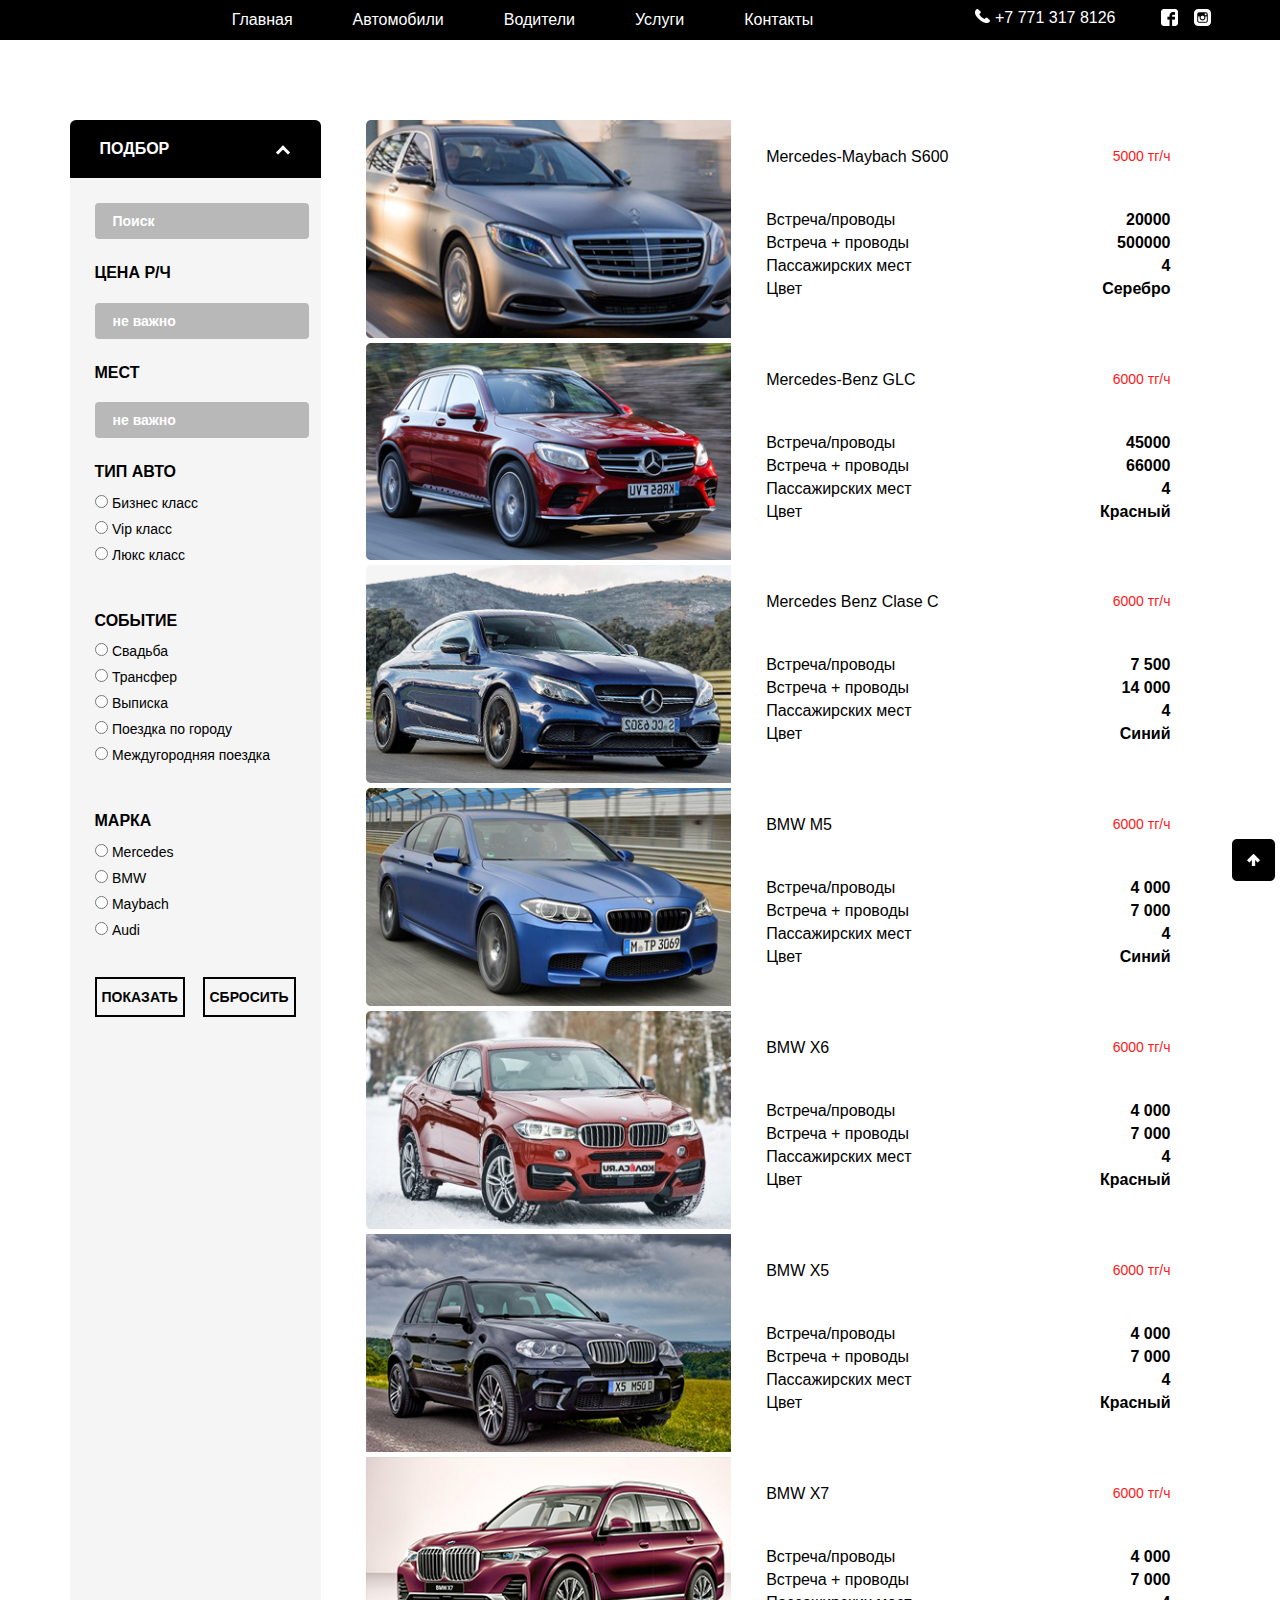
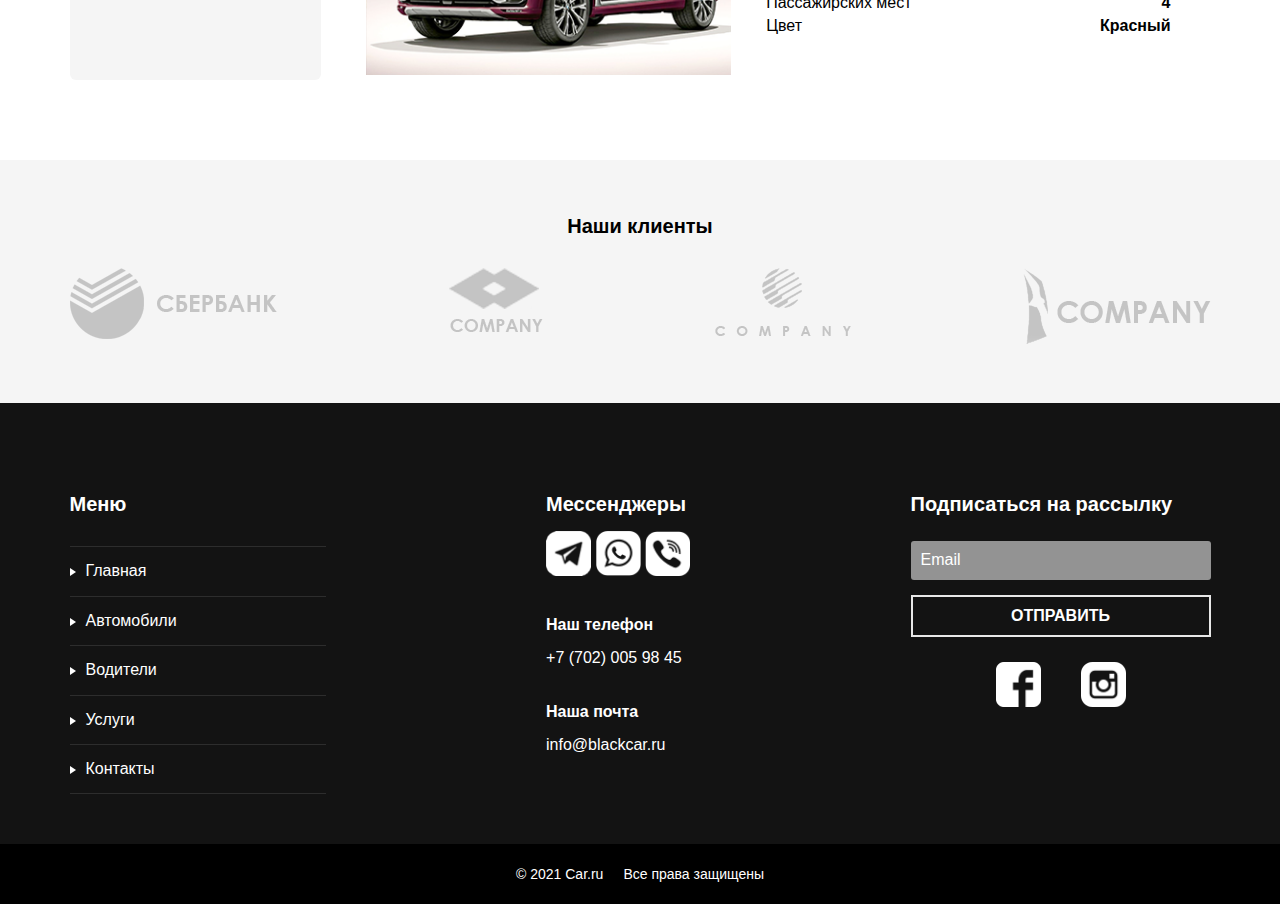
<file: cars.html>
<!DOCTYPE html>
<html lang="en">
<head>
    <meta charset="UTF-8">
    <meta name="viewport" content="width=device-width, user-scalable=no, initial-scale=1.0, maximum-scale=1.0, minimum-scale=1.0">
    <meta http-equiv="X-UA-Compatible" content="ie=edge">
    <title>NTI Mobile</title>
    <link rel="stylesheet" href="app/css/normalize.css">
    <link rel="stylesheet" href="app/css/swiper.css">
    <link rel="stylesheet" href="app/css/magnific-popup.css">
    <link rel="stylesheet" href="app/css/main.css">
</head>
<body>
<header>
    <div class="container">
        <div class="menu-desktop">
            <div class="logo-container">
            </div>
            <div class="header-menu">
                <nav>
                    <ul>
                        <li><a href="index.html">Главная</a></li>
                        <li><a href="cars.html">Автомобили</a></li>
                        <li><a href="drivers.html">Водители</a></li>
                        <li><a href="services.html">Услуги</a></li>
                        <li><a href="contacts.html">Контакты</a></li>
                    </ul>
                </nav>
            </div>
            <div class="header-social">
                <div class="header-phone">
                    <img src="./app/img/phone.png" alt="">
                    <a href="tel:+7 (495) 005 98 45">+7 771 317 8126</a>
                </div>
                <div class="header-fainst">
                    <noindex><a href="#" rel="nofollow"><img src="./app/img/header-social1.png" alt=""></a></noindex>
                    <noindex><a href="#" rel="nofollow"><img src="./app/img/header-social2.png" alt=""></a></noindex>
                </div>
            </div>
        </div>
        <div class="menu-mobile">
            <a href="javascript:void(0);" class="burger">
                <div class="burger-box">
                    <span class="burger-line burger-line-1"></span>
                    <span class="burger-line burger-line-2"></span>
                </div>
            </a>
            <div class="menu-mobile__img">
            </div>
            <div class="menu-mobile__phone">
                <a href="#smob" class="open-link-popup"><img src="./app/img/phone-mob.png" alt=""></a>
            </div>
        </div>
    </div>
</header>
<div class="dd-menu">
    <ul>
        <li><a href="index.html">Главная</a></li>
        <li><a href="cars.html">Автомобили</a></li>
        <li><a href="drivers.html">Водители</a></li>
        <li><a href="services.html">Услуги</a></li>
        <li><a href="contacts.html">Контакты</a></li>
    </ul>
</div>
    <section class="cars">
        <div class="container">
            <div class="cars-settings">
                <form>
                    <div class="cars-selection">
                        <span>Подбор</span>
                        <img src="./app/img/cars-arrow.png" alt="">
                    </div>
                    <div class="cars-settings-values">
                        <input type="text"  maxlength="30" placeholder="Поиск" class="inp-text">
                        <span class="cars-settings-title cars-settings-title_ots">Цена p/ч</span>
                        <input type="text" maxlength="30" placeholder="не важно" class="inp-text">
                        <span class="cars-settings-title cars-settings-title_ots">Мест</span>
                        <input type="text" maxlength="30" placeholder="не важно" class="inp-text">
                        <span class="cars-settings-title cars-settings-title-check">Тип авто</span>
                        <div class="cars-settings-type">
                            <div class="cars-settings-radio">
                                <input type="radio" name="type" id="type1"
                                       name="contact" value="email">
                                <label for="type1">Бизнес класс</label>
                            </div>
                            <div class="cars-settings-radio">
                                <input type="radio" name="type" id="type2"
                                       name="contact" value="phone">
                                <label for="type2">Vip класс</label>
                            </div>
                            <div class="cars-settings-radio">
                                <input type="radio" name="type" id="type3"
                                       name="contact" value="mail">
                                <label for="type3">Люкс класс</label>
                            </div>
                        </div>
                        <span class="cars-settings-title cars-settings-title-check cars-ots">Событие</span>
                        <div class="cars-settings-event">
                            <div class="cars-settings-radio">
                                <input type="radio" name="event" id="event1"
                                       name="contact" value="email">
                                <label for="event1">Свадьба</label>
                            </div>
                            <div class="cars-settings-radio">
                                <input type="radio" name="event" id="event2"
                                       name="contact" value="phone">
                                <label for="event2">Трансфер</label>
                            </div>
                            <div class="cars-settings-radio">
                                <input type="radio" name="event" id="event3"
                                       name="contact" value="mail">
                                <label for="event3">Выписка</label>
                            </div>
                            <div class="cars-settings-radio">
                                <input type="radio" name="event" id="event4"
                                       name="contact" value="mail">
                                <label for="event4">Поездка по городу</label>
                            </div>
                            <div class="cars-settings-radio">
                                <input type="radio" name="event" id="event5"
                                       name="contact" value="mail">
                                <label for="event5">Междугородняя поездка</label>
                            </div>
                        </div>
                        <span class="cars-settings-title cars-settings-title-check cars-ots">Марка</span>
                        <div class="cars-settings-ma">
                            <div class="cars-settings-radio">
                                <input type="radio" name="ma" id="ma1"
                                       name="contact" value="email">
                                <label for="ma1">Mercedes</label>
                            </div>
                            <div class="cars-settings-radio">
                                <input type="radio" name="ma" id="ma2"
                                       name="contact" value="phone">
                                <label for="ma2">BMW</label>
                            </div>
                            <div class="cars-settings-radio">
                                <input type="radio" name="ma" id="ma3"
                                       name="contact" value="mail">
                                <label for="ma3">Maybach</label>
                            </div>
                            <div class="cars-settings-radio">
                                <input type="radio" name="ma" id="ma4"
                                       name="contact" value="mail">
                                <label for="ma4">Audi</label>
                            </div>
                        </div>
                        <div class="cars-btns">
                            <button class="btn">Показать</button>
                            <button class="btn">Сбросить</button>
                        </div>
                    </div>
                </form>
            </div>
            <div class="cars-catalog">
                <a href="card.html">
                <div class="cars-catalog-item">
                    <div class="cars-catalog-item__img">
                        <img src="./app/img/carimg1.png" alt="">
                    </div>
                    <div class="cars-catalog-item__description">
                        <div class="cars-catalog-item__description-container">
                            <span class="cars-catalog-item-name item-names">Mercedes-Maybach S600</span>
                            <span class="cars-catalog-item-value item-red">5000 тг/ч</span>
                        </div>
                        <div class="cars-catalog-item__description-container">
                            <span class="cars-catalog-item-name">Встреча/проводы</span>
                            <span class="cars-catalog-item-value">20000</span>
                        </div>
                        <div class="cars-catalog-item__description-container">
                            <span class="cars-catalog-item-name">Встреча + проводы</span>
                            <span class="cars-catalog-item-value">500000</span>
                        </div>
                        <div class="cars-catalog-item__description-container">
                            <span class="cars-catalog-item-name">Пассажирских мест</span>
                            <span class="cars-catalog-item-value">4</span>
                        </div>
                        <div class="cars-catalog-item__description-container">
                            <span class="cars-catalog-item-name">Цвет</span>
                            <span class="cars-catalog-item-value">Серебро</span>
                        </div>
                    </div>
                </div></a>
                <a href="card.html">
                <div class="cars-catalog-item">
                    <div class="cars-catalog-item__img">
                        <img src="./app/img/carimg2.png" alt="">
                    </div>
                    <div class="cars-catalog-item__description">
                        <div class="cars-catalog-item__description-container">
                            <span class="cars-catalog-item-name item-names">Mercedes-Benz GLC</span>
                            <span class="cars-catalog-item-value item-red">6000 тг/ч</span>
                        </div>
                        <div class="cars-catalog-item__description-container">
                            <span class="cars-catalog-item-name">Встреча/проводы</span>
                            <span class="cars-catalog-item-value">45000</span>
                        </div>
                        <div class="cars-catalog-item__description-container">
                            <span class="cars-catalog-item-name">Встреча + проводы</span>
                            <span class="cars-catalog-item-value">66000</span>
                        </div>
                        <div class="cars-catalog-item__description-container">
                            <span class="cars-catalog-item-name">Пассажирских мест</span>
                            <span class="cars-catalog-item-value">4</span>
                        </div>
                        <div class="cars-catalog-item__description-container">
                            <span class="cars-catalog-item-name">Цвет</span>
                            <span class="cars-catalog-item-value">Красный</span>
                        </div>
                    </div>
                </div></a>
                <a href="card.html">
                <div class="cars-catalog-item">
                    <div class="cars-catalog-item__img">
                        <img src="./app/img/carimg3.png" alt="">
                    </div>
                    <div class="cars-catalog-item__description">
                        <div class="cars-catalog-item__description-container">
                            <span class="cars-catalog-item-name item-names">Mercedes Benz Clase C</span>
                            <span class="cars-catalog-item-value item-red">6000 тг/ч</span>
                        </div>
                        <div class="cars-catalog-item__description-container">
                            <span class="cars-catalog-item-name">Встреча/проводы</span>
                            <span class="cars-catalog-item-value">7 500</span>
                        </div>
                        <div class="cars-catalog-item__description-container">
                            <span class="cars-catalog-item-name">Встреча + проводы</span>
                            <span class="cars-catalog-item-value">14 000</span>
                        </div>
                        <div class="cars-catalog-item__description-container">
                            <span class="cars-catalog-item-name">Пассажирских мест</span>
                            <span class="cars-catalog-item-value">4</span>
                        </div>
                        <div class="cars-catalog-item__description-container">
                            <span class="cars-catalog-item-name">Цвет</span>
                            <span class="cars-catalog-item-value">Синий</span>
                        </div>
                    </div>
                </div></a>
                <a href="card.html">
                <div class="cars-catalog-item">
                    <div class="cars-catalog-item__img">
                        <img src="./app/img/carimg4.png" alt="">
                    </div>
                    <div class="cars-catalog-item__description">
                        <div class="cars-catalog-item__description-container">
                            <span class="cars-catalog-item-name item-names">BMW M5</span>
                            <span class="cars-catalog-item-value item-red">6000 тг/ч</span>
                        </div>
                        <div class="cars-catalog-item__description-container">
                            <span class="cars-catalog-item-name">Встреча/проводы</span>
                            <span class="cars-catalog-item-value">4 000</span>
                        </div>
                        <div class="cars-catalog-item__description-container">
                            <span class="cars-catalog-item-name">Встреча + проводы</span>
                            <span class="cars-catalog-item-value">7 000</span>
                        </div>
                        <div class="cars-catalog-item__description-container">
                            <span class="cars-catalog-item-name">Пассажирских мест</span>
                            <span class="cars-catalog-item-value">4</span>
                        </div>
                        <div class="cars-catalog-item__description-container">
                            <span class="cars-catalog-item-name">Цвет</span>
                            <span class="cars-catalog-item-value">Синий</span>
                        </div>
                    </div>
                </div></a>
                <a href="card.html">
                <div class="cars-catalog-item">
                    <div class="cars-catalog-item__img">
                        <img src="./app/img/carimg5.png" alt="">
                    </div>
                    <div class="cars-catalog-item__description">
                        <div class="cars-catalog-item__description-container">
                            <span class="cars-catalog-item-name item-names">BMW X6</span>
                            <span class="cars-catalog-item-value item-red">6000 тг/ч</span>
                        </div>
                        <div class="cars-catalog-item__description-container">
                            <span class="cars-catalog-item-name">Встреча/проводы</span>
                            <span class="cars-catalog-item-value">4 000</span>
                        </div>
                        <div class="cars-catalog-item__description-container">
                            <span class="cars-catalog-item-name">Встреча + проводы</span>
                            <span class="cars-catalog-item-value">7 000</span>
                        </div>
                        <div class="cars-catalog-item__description-container">
                            <span class="cars-catalog-item-name">Пассажирских мест</span>
                            <span class="cars-catalog-item-value">4</span>
                        </div>
                        <div class="cars-catalog-item__description-container">
                            <span class="cars-catalog-item-name">Цвет</span>
                            <span class="cars-catalog-item-value">Красный</span>
                        </div>
                    </div>
                </div></a>
                <a href="card.html">
                <div class="cars-catalog-item">
                    <div class="cars-catalog-item__img">
                        <img src="./app/img/carimg6.png" alt="">
                    </div>
                    <div class="cars-catalog-item__description">
                        <div class="cars-catalog-item__description-container">
                            <span class="cars-catalog-item-name item-names">BMW X5</span>
                            <span class="cars-catalog-item-value item-red">6000 тг/ч</span>
                        </div>
                        <div class="cars-catalog-item__description-container">
                            <span class="cars-catalog-item-name">Встреча/проводы</span>
                            <span class="cars-catalog-item-value">4 000</span>
                        </div>
                        <div class="cars-catalog-item__description-container">
                            <span class="cars-catalog-item-name">Встреча + проводы</span>
                            <span class="cars-catalog-item-value">7 000</span>
                        </div>
                        <div class="cars-catalog-item__description-container">
                            <span class="cars-catalog-item-name">Пассажирских мест</span>
                            <span class="cars-catalog-item-value">4</span>
                        </div>
                        <div class="cars-catalog-item__description-container">
                            <span class="cars-catalog-item-name">Цвет</span>
                            <span class="cars-catalog-item-value">Красный</span>
                        </div>
                    </div>
                </div></a>
                <a href="card.html">
                <div class="cars-catalog-item">
                    <div class="cars-catalog-item__img">
                        <img src="./app/img/carimg7.png" alt="">
                    </div>
                    <div class="cars-catalog-item__description">
                        <div class="cars-catalog-item__description-container">
                            <span class="cars-catalog-item-name item-names">BMW X7</span>
                            <span class="cars-catalog-item-value item-red">6000 тг/ч</span>
                        </div>
                        <div class="cars-catalog-item__description-container">
                            <span class="cars-catalog-item-name">Встреча/проводы</span>
                            <span class="cars-catalog-item-value">4 000</span>
                        </div>
                        <div class="cars-catalog-item__description-container">
                            <span class="cars-catalog-item-name">Встреча + проводы</span>
                            <span class="cars-catalog-item-value">7 000</span>
                        </div>
                        <div class="cars-catalog-item__description-container">
                            <span class="cars-catalog-item-name">Пассажирских мест</span>
                            <span class="cars-catalog-item-value">4</span>
                        </div>
                        <div class="cars-catalog-item__description-container">
                            <span class="cars-catalog-item-name">Цвет</span>
                            <span class="cars-catalog-item-value">Красный</span>
                        </div>
                    </div>
                </div></a>
            </div>
        </div>
    </section>
    <div id="toTop" class="top-arrow"><img src="./app/img/top.png" alt=""></div>
    <section class="clients">
        <div class="container">
            <div class="clients-title">
                <span>Наши клиенты</span>
            </div>
            <div class="clients-block">
                <div class="clients-block-img">
                    <img src="./app/img/clients1.png" alt="">
                </div>
                <div class="clients-block-img">
                    <img src="./app/img/clients2.png" alt="">
                </div>
                <div class="clients-block-img">
                    <img src="./app/img/clients3.png" alt="">
                </div>
                <div class="clients-block-img">
                    <img src="./app/img/clients4.png" alt="">
                </div>
            </div>
        </div>
    </section>
    <section class="contacts">
        <div class="container">
            <div class="contacts-logo">
            </div>
            <div class="contacts-block">
                <div class="contacts-menu">
                    <div class="contacts-title">
                        <span>Меню</span>
                    </div>
                    <ul>
                        <li><img src="./app/img/trin.png" alt=""><a href="index.html">Главная</a></li>
                        <li><img src="./app/img/trin.png" alt=""><a href="cars.html">Автомобили</a></li>
                        <li><img src="./app/img/trin.png" alt=""><a href="drivers.html">Водители</a></li>
                        <li><img src="./app/img/trin.png" alt=""><a href="services.html">Услуги</a></li>
                        <li><img src="./app/img/trin.png" alt=""><a href="contacts.html">Контакты</a></li>
                    </ul>
                </div>
                <div class="contacts-messagers">
                    <div class="contacts-title">
                        <span>Мессенджеры</span>
                    </div>
                    <div class="contacts-messagers-icon">
                        <noindex><a href="#" rel="nofollow"><img src="./app/img/telegram.png" alt=""></a></noindex>
                        <noindex><a href="#" rel="nofollow"><img src="./app/img/viber.png" alt=""></a></noindex>
                        <noindex><a href="#" rel="nofollow"><img src="./app/img/whats.png" alt=""></a></noindex>
                    </div>
                    <div class="contacts-messagers-phone">
                        <span>Наш телефон</span>
                        <a href="tel:7 (495) 005 98 45">+7 (702) 005 98 45</a>
                    </div>
                    <div class="contacts-messagers-mail">
                        <span>Наша почта</span>
                        <a href="mailto:info@blackcar.ru">info@blackcar.ru</a>
                    </div>
                </div>
                <div class="contacts-subscribe">
                    <div class="contacts-title">
                        <span>Подписаться на рассылку</span>
                    </div>
                    <form action="mailto:">
                    <input type="text" maxlength="35" placeholder="Email">
                    <a href="#" class="btn contacts-btn">Отправить</a></form>
                    <div class="contacts-social">
                        <a href="javascript:void(0);"><img src="./app/img/contacts-facebook.png" alt=""></a>
                        <a href="javascript:void(0);"><img src="./app/img/contacts-instagram.png" alt=""></a>
                    </div>
                </div>
            </div>
        </div>
    </section>
    <footer>
        <span>© 2021 Car.ru</span>
        <span>Все права защищены</span>
    </footer>
    <!--Окна-->
    <div id="smob" class="smob mfp-hide">
        <div class="s-container">
            <a href="tel:+7 (495) 005 98 45">+7 771 317 8126</a>
            <a href="mailto:info@blackcar.ru">Ashabaev1409@gmail.com</a>
            <a href="javascript:void(0);">
                <img src="./app/img/s-mob1.png" alt="">
                <span>Facebook</span>
            </a>
            <a href="javascript:void(0);">
                <img src="./app/img/s-mob2.png" alt="">
                <span>Viber</span>
            </a>
            <a href="javascript:void(0);">
                <img src="./app/img/s-mob3.png" alt="">
                <span>WhatsApp</span>
            </a>
            <a href="javascript:void(0);">
                <img src="./app/img/s-mob4.png" alt="">
                <span>Telegram</span>
            </a>
            <a href="javascript:void(0);">
                <img src="./app/img/s-mob5.png" alt="">
                <span>Instagram</span>
            </a>
        </div>
    </div>
    <script src="app/js/lightbox-plus-jquery.min.js"></script>
    <script src="app/js/swiper.min.js"></script>
    <script src="app/js/jquery.magnific-popup.js"></script>
    <script src="app/js/app.js"></script>
</body>
</html>
</file>
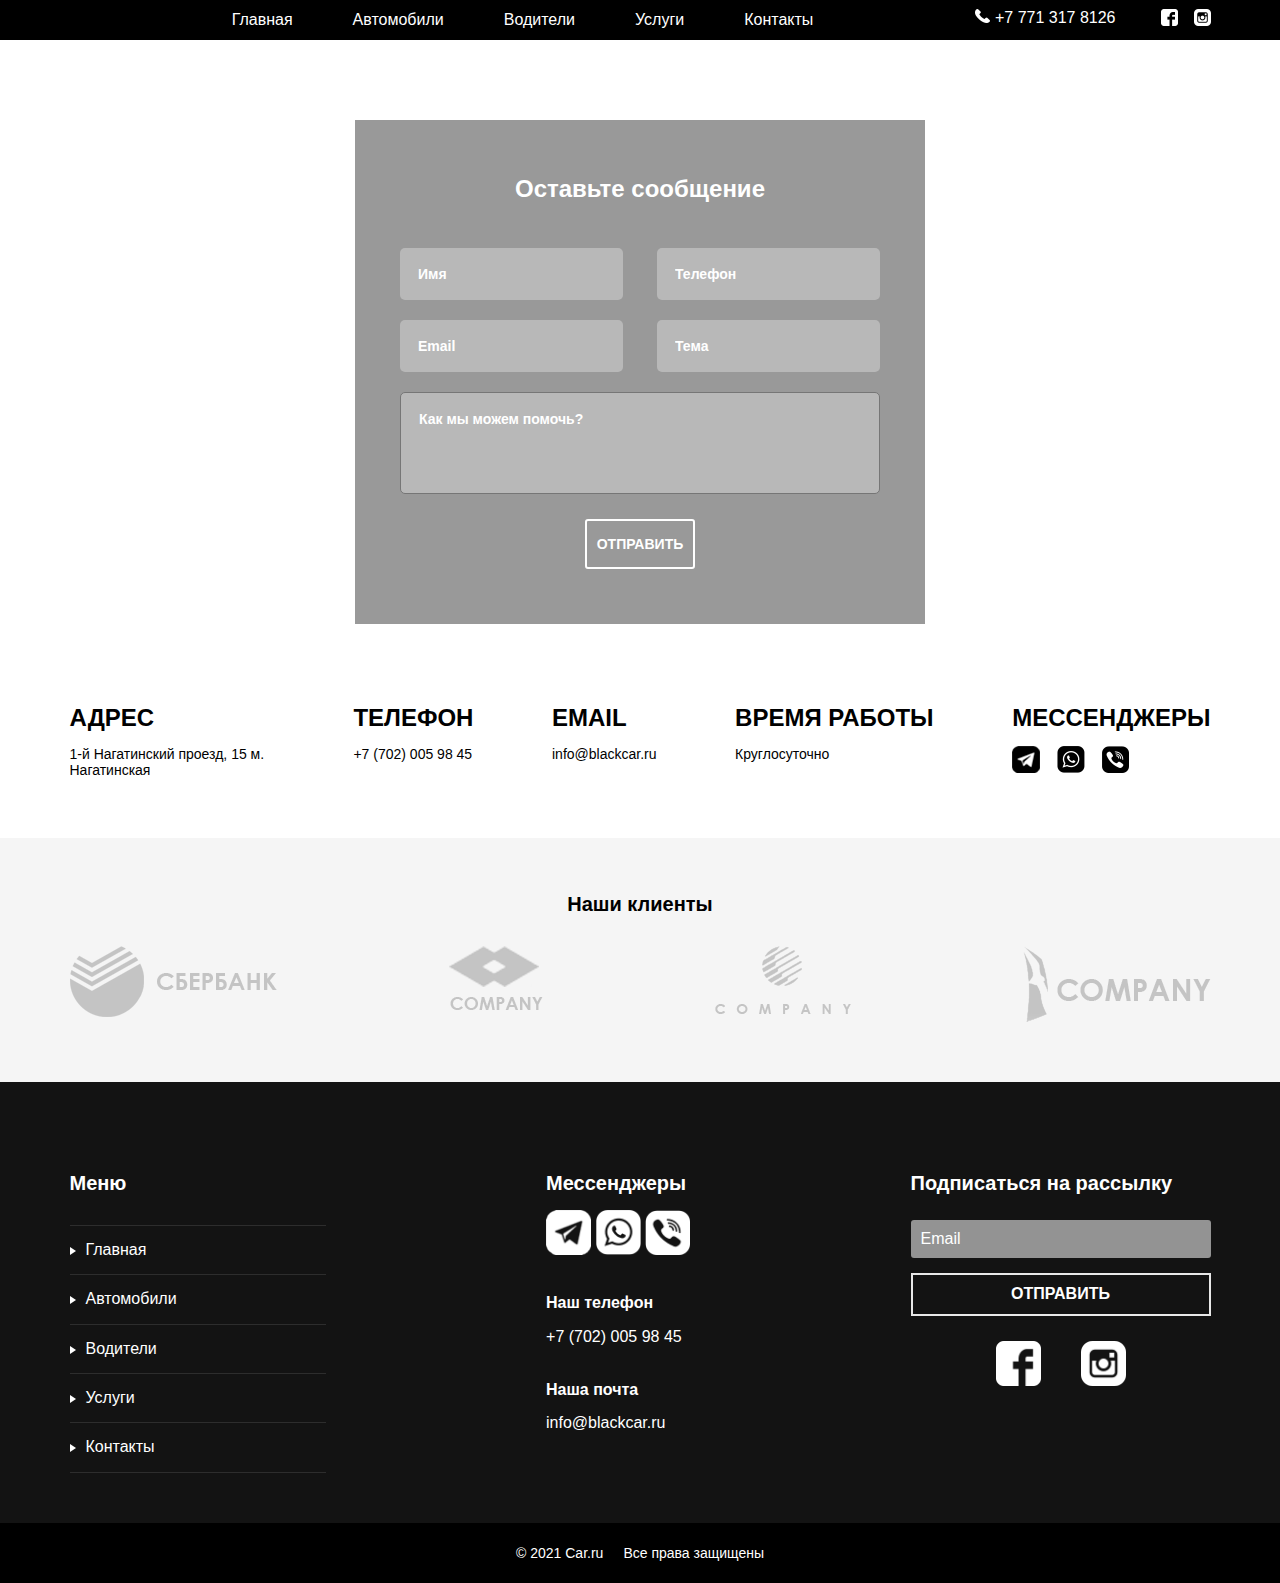
<file: contacts.html>
<!DOCTYPE html>
<html lang="en">
<head>
    <meta charset="UTF-8">
    <meta name="viewport" content="width=device-width, user-scalable=no, initial-scale=1.0, maximum-scale=1.0, minimum-scale=1.0">
    <meta http-equiv="X-UA-Compatible" content="ie=edge">
    <title>NTI Mobile</title>
    <link rel="stylesheet" href="app/css/normalize.css">
    <link rel="stylesheet" href="app/css/swiper.css">
    <link rel="stylesheet" href="app/css/magnific-popup.css">
    <link rel="stylesheet" href="app/css/main.css">
</head>
<body>
<header>
    <div class="container">
        <div class="menu-desktop">
            <div class="logo-container">
            </div>
            <div class="header-menu">
                <nav>
                    <ul>
                        <li><a href="index.html">Главная</a></li>
                        <li><a href="cars.html">Автомобили</a></li>
                        <li><a href="drivers.html">Водители</a></li>
                        <li><a href="services.html">Услуги</a></li>
                        <li><a href="contacts.html">Контакты</a></li>
                    </ul>
                </nav>
            </div>
            <div class="header-social">
                <div class="header-phone">
                    <img src="./app/img/phone.png" alt="">
                    <a href="tel:+7 (495) 005 98 45">+7 771 317 8126</a>
                </div>
                <div class="header-fainst">
                    <noindex><a href="#" rel="nofollow"><img src="./app/img/header-social1.png" alt=""></a></noindex>
                    <noindex><a href="#" rel="nofollow"><img src="./app/img/header-social2.png" alt=""></a></noindex>
                </div>
            </div>
        </div>
        <div class="menu-mobile">
            <a href="javascript:void(0);" class="burger">
                <div class="burger-box">
                    <span class="burger-line burger-line-1"></span>
                    <span class="burger-line burger-line-2"></span>
                </div>
            </a>
            <div class="menu-mobile__img">
            </div>
            <div class="menu-mobile__phone">
                <a href="#smob" class="open-link-popup"><img src="./app/img/phone-mob.png" alt=""></a>
            </div>
        </div>
    </div>
</header>
<div class="dd-menu">
    <ul>
        <li><a href="index.html">Главная</a></li>
        <li><a href="cars.html">Автомобили</a></li>
        <li><a href="drivers.html">Водители</a></li>
        <li><a href="services.html">Услуги</a></li>
        <li><a href="contacts.html">Контакты</a></li>
    </ul>
</div>
    <section class="connection">
        <div class="container">
            <div class="connection-message">
                <form>
                    <div class="connection-message__title">
                        <span>Оставьте сообщение</span>
                    </div>
                    <div class="connection-message-str">
                        <input type="text" maxlength="20" placeholder="Имя">
                        <input type="text" maxlength="20" placeholder="Телефон">
                    </div>
                    <div class="connection-message-str">
                        <input type="text" maxlength="20" placeholder="Email">
                        <input type="text" maxlength="20" placeholder="Тема">
                    </div>
                    <textarea name="textarea"  rows="4" placeholder="Как мы можем помочь?"></textarea>
                    <div class="connection-btn">
                        <button class="btn">Отправить</button>
                    </div>
                </form>
            </div>
            <div class="connection-type">
                <div class="connection-type-item">
                    <span class="connection-type-item__title">Адрес</span>
                    <div class="connection-type-item__content">
                        <span>1-й Нагатинский проезд, 15 м. Нагатинская</span>
                    </div>
                </div>
                <div class="connection-type-item">
                    <span class="connection-type-item__title">Телефон</span>
                    <div class="connection-type-item__content">
                        <a href="tel:+7 (495) 005 98 45">+7 (702) 005 98 45</a>
                    </div>
                </div>
                <div class="connection-type-item">
                    <span class="connection-type-item__title">EMAIL</span>
                    <div class="connection-type-item__content">
                        <a href="mailto:info@blackcar.ru">info@blackcar.ru</a>
                    </div>
                </div>
                <div class="connection-type-item">
                    <span class="connection-type-item__title">Время работы</span>
                    <div class="connection-type-item__content">
                        <span>Круглосуточно</span>
                    </div>
                </div>
                <div class="connection-type-item">
                    <span class="connection-type-item__title">Мессенджеры</span>
                    <div class="connection-type-item__content">
                        <noindex><a href="#" rel="nofollow"><img src="./app/img/connection1.png" alt=""></a></noindex>
                        <noindex><a href="#" rel="nofollow"><img src="./app/img/connection2.png" alt=""></a></noindex>
                        <noindex><a href="#" rel="nofollow"><img src="./app/img/connection3.png" alt=""></a></noindex>
                    </div>
                </div>
            </div>
        </div>
    </section>
    <section class="clients">
        <div class="container">
            <div class="clients-title">
                <span>Наши клиенты</span>
            </div>
            <div class="clients-block">
                <div class="clients-block-img">
                    <img src="./app/img/clients1.png" alt="">
                </div>
                <div class="clients-block-img">
                    <img src="./app/img/clients2.png" alt="">
                </div>
                <div class="clients-block-img">
                    <img src="./app/img/clients3.png" alt="">
                </div>
                <div class="clients-block-img">
                    <img src="./app/img/clients4.png" alt="">
                </div>
            </div>
        </div>
    </section>
    <section class="contacts">
        <div class="container">
            <div class="contacts-logo">
            </div>
            <div class="contacts-block">
                <div class="contacts-menu">
                    <div class="contacts-title">
                        <span>Меню</span>
                    </div>
                    <ul>
                        <li><img src="./app/img/trin.png" alt=""><a href="index.html">Главная</a></li>
                        <li><img src="./app/img/trin.png" alt=""><a href="cars.html">Автомобили</a></li>
                        <li><img src="./app/img/trin.png" alt=""><a href="drivers.html">Водители</a></li>
                        <li><img src="./app/img/trin.png" alt=""><a href="services.html">Услуги</a></li>
                        <li><img src="./app/img/trin.png" alt=""><a href="contacts.html">Контакты</a></li>
                    </ul>
                </div>
                <div class="contacts-messagers">
                    <div class="contacts-title">
                        <span>Мессенджеры</span>
                    </div>
                    <div class="contacts-messagers-icon">
                        <noindex><a href="#" rel="nofollow"><img src="./app/img/telegram.png" alt=""></a></noindex>
                        <noindex><a href="#" rel="nofollow"><img src="./app/img/viber.png" alt=""></a></noindex>
                        <noindex><a href="#" rel="nofollow"><img src="./app/img/whats.png" alt=""></a></noindex>
                    </div>
                    <div class="contacts-messagers-phone">
                        <span>Наш телефон</span>
                        <a href="tel:7 (495) 005 98 45">+7 (702) 005 98 45</a>
                    </div>
                    <div class="contacts-messagers-mail">
                        <span>Наша почта</span>
                        <a href="mailto:info@blackcar.ru">info@blackcar.ru</a>
                    </div>
                </div>
                <div class="contacts-subscribe">
                    <div class="contacts-title">
                        <span>Подписаться на рассылку</span>
                    </div>
                    <form action="mailto:">
                    <input type="text" maxlength="35" placeholder="Email">
                    <a href="#" class="btn contacts-btn">Отправить</a></form>
                    <div class="contacts-social">
                        <a href="javascript:void(0);"><img src="./app/img/contacts-facebook.png" alt=""></a>
                        <a href="javascript:void(0);"><img src="./app/img/contacts-instagram.png" alt=""></a>
                    </div>
                </div>
            </div>
        </div>
    </section>
    <footer>
        <span>© 2021 Car.ru</span>
        <span>Все права защищены</span>
    </footer>
    <!--Окна-->
    <div id="smob" class="smob mfp-hide">
        <div class="s-container">
            <a href="tel:+7 (495) 005 98 45">+7 771 317 8126</a>
            <a href="mailto:info@blackcar.ru">Ashabaev1409@gmail.com</a>
            <a href="javascript:void(0);">
                <img src="./app/img/s-mob1.png" alt="">
                <span>Facebook</span>
            </a>
            <a href="javascript:void(0);">
                <img src="./app/img/s-mob2.png" alt="">
                <span>Viber</span>
            </a>
            <a href="javascript:void(0);">
                <img src="./app/img/s-mob3.png" alt="">
                <span>WhatsApp</span>
            </a>
            <a href="javascript:void(0);">
                <img src="./app/img/s-mob4.png" alt="">
                <span>Telegram</span>
            </a>
            <a href="javascript:void(0);">
                <img src="./app/img/s-mob5.png" alt="">
                <span>Instagram</span>
            </a>
        </div>
    </div>
    <script src="app/js/lightbox-plus-jquery.min.js"></script>
    <script src="app/js/swiper.min.js"></script>
    <script src="app/js/jquery.magnific-popup.js"></script>
    <script src="app/js/app.js"></script>
</body>
</html>
</file>
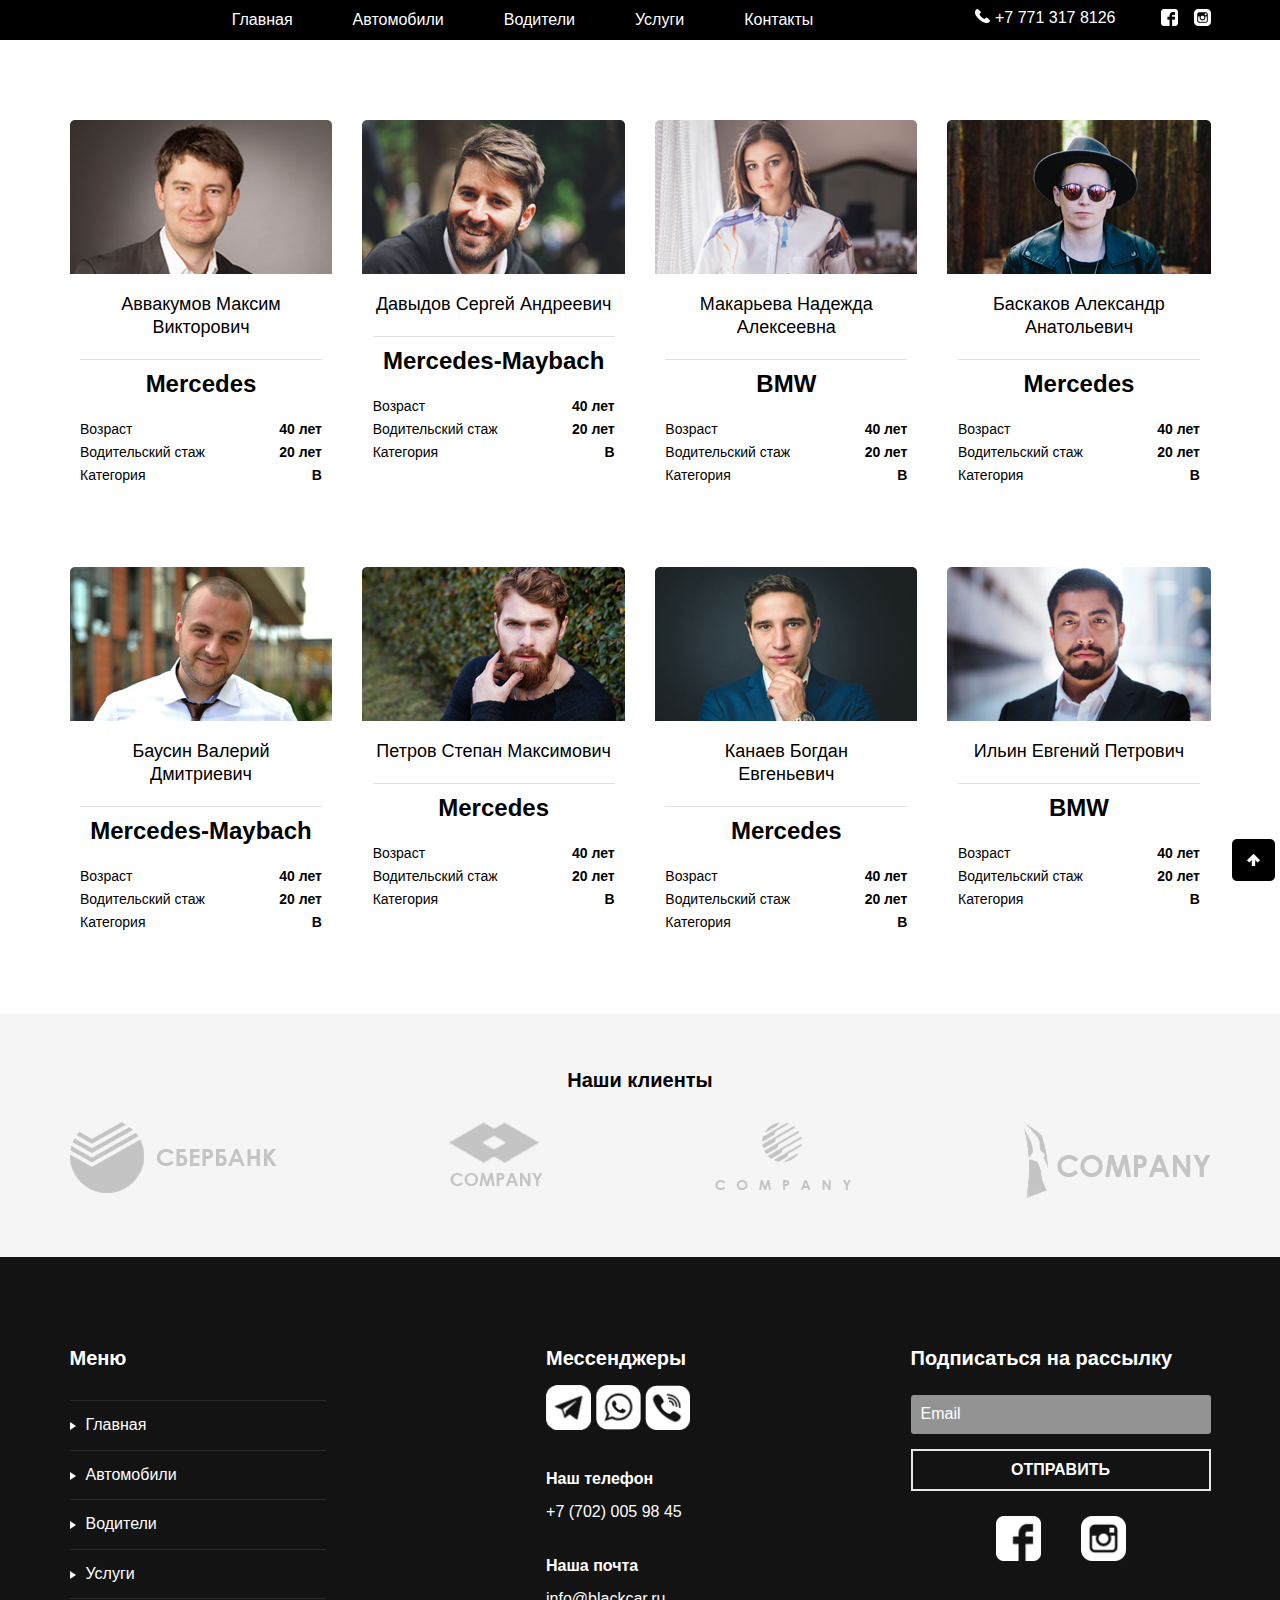
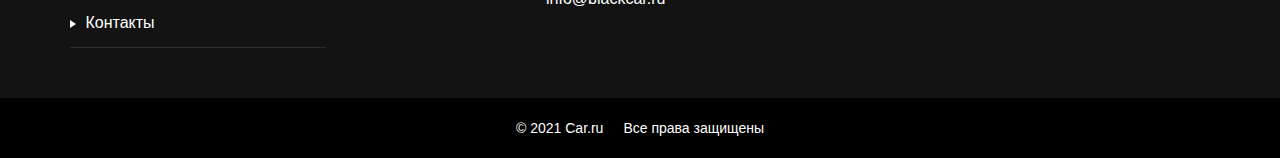
<file: drivers.html>
<!DOCTYPE html>
<html lang="en">
<head>
    <meta charset="UTF-8">
    <meta name="viewport" content="width=device-width, user-scalable=no, initial-scale=1.0, maximum-scale=1.0, minimum-scale=1.0">
    <meta http-equiv="X-UA-Compatible" content="ie=edge">
    <title>NTI Mobile</title>
    <link rel="stylesheet" href="app/css/normalize.css">
    <link rel="stylesheet" href="app/css/swiper.css">
    <link rel="stylesheet" href="app/css/magnific-popup.css">
    <link rel="stylesheet" href="app/css/main.css">
</head>
<body>
<header>
    <div class="container">
        <div class="menu-desktop">
            <div class="logo-container">
            </div>
            <div class="header-menu">
                <nav>
                    <ul>
                        <li><a href="index.html">Главная</a></li>
                        <li><a href="cars.html">Автомобили</a></li>
                        <li><a href="drivers.html">Водители</a></li>
                        <li><a href="services.html">Услуги</a></li>
                        <li><a href="contacts.html">Контакты</a></li>
                    </ul>
                </nav>
            </div>
            <div class="header-social">
                <div class="header-phone">
                    <img src="./app/img/phone.png" alt="">
                    <a href="tel:+7 (702) 005 98 45">+7 771 317 8126</a>
                </div>
                <div class="header-fainst">
                    <noindex><a href="#" rel="nofollow"><img src="./app/img/header-social1.png" alt=""></a></noindex>
                    <noindex><a href="#" rel="nofollow"><img src="./app/img/header-social2.png" alt=""></a></noindex>
                </div>
            </div>
        </div>
        <div class="menu-mobile">
            <a href="javascript:void(0);" class="burger">
                <div class="burger-box">
                    <span class="burger-line burger-line-1"></span>
                    <span class="burger-line burger-line-2"></span>
                </div>
            </a>
            <div class="menu-mobile__img">
            </div>
            <div class="menu-mobile__phone">
                <a href="#smob" class="open-link-popup"><img src="./app/img/phone-mob.png" alt=""></a>
            </div>
        </div>
    </div>
</header>
<div class="dd-menu">
    <ul>
        <li><a href="index.html">Главная</a></li>
        <li><a href="cars.html">Автомобили</a></li>
        <li><a href="drivers.html">Водители</a></li>
        <li><a href="services.html">Услуги</a></li>
        <li><a href="contacts.html">Контакты</a></li>
    </ul>
</div>
    <section class="drivers">
        <div class="container">
            <div class="driver-person">
                <div class="driver-img">
                    <img src="./app/img/driver1.png" alt="">
                </div>
                <div class="driver-desc">
                    <div class="driver-name">
                        <span>Аввакумов Максим Викторович</span>
                    </div>
                    <div class="driver-car">
                        <span>Mercedes</span>
                    </div>
                    <div class="driver-options">
                        <div class="driver-option">
                            <span class="option-left">Возраст</span><span class="option-right">40 лет</span>
                        </div>
                        <div class="driver-option">
                            <span class="option-left">Водительский стаж</span><span class="option-right">20 лет</span>
                        </div>
                        <div class="driver-option">
                            <span class="option-left">Категория</span><span class="option-right">В</span>
                        </div>
                    </div>
                </div>
            </div>
            <div class="driver-person">
                <div class="driver-img">
                    <img src="./app/img/driver2.png" alt="">
                </div>
                <div class="driver-desc">
                    <div class="driver-name">
                        <span>Давыдов Сергей Андреевич</span>
                    </div>
                    <div class="driver-car">
                        <span>Mercedes-Maybach</span>
                    </div>
                    <div class="driver-options">
                        <div class="driver-option">
                            <span class="option-left">Возраст</span><span class="option-right">40 лет</span>
                        </div>
                        <div class="driver-option">
                            <span class="option-left">Водительский стаж</span><span class="option-right">20 лет</span>
                        </div>
                        <div class="driver-option">
                            <span class="option-left">Категория</span><span class="option-right">В</span>
                        </div>
                    </div>
                </div>
            </div>
            <div class="driver-person">
                <div class="driver-img">
                    <img src="./app/img/driver3.png" alt="">
                </div>
                <div class="driver-desc">
                    <div class="driver-name">
                        <span>Макарьева Надежда Алексеевна</span>
                    </div>
                    <div class="driver-car">
                        <span>BMW</span>
                    </div>
                    <div class="driver-options">
                        <div class="driver-option">
                            <span class="option-left">Возраст</span><span class="option-right">40 лет</span>
                        </div>
                        <div class="driver-option">
                            <span class="option-left">Водительский стаж</span><span class="option-right">20 лет</span>
                        </div>
                        <div class="driver-option">
                            <span class="option-left">Категория</span><span class="option-right">В</span>
                        </div>
                    </div>
                </div>
            </div>
            <div class="driver-person">
                <div class="driver-img">
                    <img src="./app/img/driver4.png" alt="">
                </div>
                <div class="driver-desc">
                    <div class="driver-name">
                        <span>Баскаков Александр Анатольевич</span>
                    </div>
                    <div class="driver-car">
                        <span>Mercedes</span>
                    </div>
                    <div class="driver-options">
                        <div class="driver-option">
                            <span class="option-left">Возраст</span><span class="option-right">40 лет</span>
                        </div>
                        <div class="driver-option">
                            <span class="option-left">Водительский стаж</span><span class="option-right">20 лет</span>
                        </div>
                        <div class="driver-option">
                            <span class="option-left">Категория</span><span class="option-right">В</span>
                        </div>
                    </div>
                </div>
            </div>
            <div class="driver-person">
                <div class="driver-img">
                    <img src="./app/img/driver5.png" alt="">
                </div>
                <div class="driver-desc">
                    <div class="driver-name">
                        <span>Баусин Валерий Дмитриевич</span>
                    </div>
                    <div class="driver-car">
                        <span>Mercedes-Maybach</span>
                    </div>
                    <div class="driver-options">
                        <div class="driver-option">
                            <span class="option-left">Возраст</span><span class="option-right">40 лет</span>
                        </div>
                        <div class="driver-option">
                            <span class="option-left">Водительский стаж</span><span class="option-right">20 лет</span>
                        </div>
                        <div class="driver-option">
                            <span class="option-left">Категория</span><span class="option-right">В</span>
                        </div>
                    </div>
                </div>
            </div>
            <div class="driver-person">
                <div class="driver-img">
                    <img src="./app/img/driver6.png" alt="">
                </div>
                <div class="driver-desc">
                    <div class="driver-name">
                        <span>Петров Степан Максимович</span>
                    </div>
                    <div class="driver-car">
                        <span>Mercedes</span>
                    </div>
                    <div class="driver-options">
                        <div class="driver-option">
                            <span class="option-left">Возраст</span><span class="option-right">40 лет</span>
                        </div>
                        <div class="driver-option">
                            <span class="option-left">Водительский стаж</span><span class="option-right">20 лет</span>
                        </div>
                        <div class="driver-option">
                            <span class="option-left">Категория</span><span class="option-right">В</span>
                        </div>
                    </div>
                </div>
            </div>
            <div class="driver-person">
                <div class="driver-img">
                    <img src="./app/img/driver7.png" alt="">
                </div>
                <div class="driver-desc">
                    <div class="driver-name">
                        <span class="lit-span">Канаев Богдан Евгеньевич</span>
                    </div>
                    <div class="driver-car">
                        <span>Mercedes</span>
                    </div>
                    <div class="driver-options">
                        <div class="driver-option">
                            <span class="option-left">Возраст</span><span class="option-right">40 лет</span>
                        </div>
                        <div class="driver-option">
                            <span class="option-left">Водительский стаж</span><span class="option-right">20 лет</span>
                        </div>
                        <div class="driver-option">
                            <span class="option-left">Категория</span><span class="option-right">В</span>
                        </div>
                    </div>
                </div>
            </div>
            <div class="driver-person">
                <div class="driver-img">
                    <img src="./app/img/driver8.png" alt="">
                </div>
                <div class="driver-desc">
                    <div class="driver-name">
                        <span class="lit-span">Ильин Евгений Петрович</span>
                    </div>
                    <div class="driver-car">
                        <span>BMW</span>
                    </div>
                    <div class="driver-options">
                        <div class="driver-option">
                            <span class="option-left">Возраст</span><span class="option-right">40 лет</span>
                        </div>
                        <div class="driver-option">
                            <span class="option-left">Водительский стаж</span><span class="option-right">20 лет</span>
                        </div>
                        <div class="driver-option">
                            <span class="option-left">Категория</span><span class="option-right">В</span>
                        </div>
                    </div>
                </div>
            </div>
        </div>
        <div id="toTop" class="top-arrow"><img src="./app/img/top.png" alt=""></div>
    </section>
    <section class="clients">
        <div class="container">
            <div class="clients-title">
                <span>Наши клиенты</span>
            </div>
            <div class="clients-block">
                <div class="clients-block-img">
                    <img src="./app/img/clients1.png" alt="">
                </div>
                <div class="clients-block-img">
                    <img src="./app/img/clients2.png" alt="">
                </div>
                <div class="clients-block-img">
                    <img src="./app/img/clients3.png" alt="">
                </div>
                <div class="clients-block-img">
                    <img src="./app/img/clients4.png" alt="">
                </div>
            </div>
        </div>
    </section>
    <section class="contacts">
        <div class="container">
            <div class="contacts-logo">
            </div>
            <div class="contacts-block">
                <div class="contacts-menu">
                    <div class="contacts-title">
                        <span>Меню</span>
                    </div>
                    <ul>
                        <li><img src="./app/img/trin.png" alt=""><a href="index.html">Главная</a></li>
                        <li><img src="./app/img/trin.png" alt=""><a href="cars.html">Автомобили</a></li>
                        <li><img src="./app/img/trin.png" alt=""><a href="drivers.html">Водители</a></li>
                        <li><img src="./app/img/trin.png" alt=""><a href="services.html">Услуги</a></li>
                        <li><img src="./app/img/trin.png" alt=""><a href="contacts.html">Контакты</a></li>
                    </ul>
                </div>
                <div class="contacts-messagers">
                    <div class="contacts-title">
                        <span>Мессенджеры</span>
                    </div>
                    <div class="contacts-messagers-icon">
                        <noindex><a href="#" rel="nofollow"><img src="./app/img/telegram.png" alt=""></a></noindex>
                        <noindex><a href="#" rel="nofollow"><img src="./app/img/viber.png" alt=""></a></noindex>
                        <noindex><a href="#" rel="nofollow"><img src="./app/img/whats.png" alt=""></a></noindex>
                    </div>
                    <div class="contacts-messagers-phone">
                        <span>Наш телефон</span>
                        <a href="tel:7 (702) 005 98 45">+7 (702) 005 98 45</a>
                    </div>
                    <div class="contacts-messagers-mail">
                        <span>Наша почта</span>
                        <a href="mailto:info@blackcar.ru">info@blackcar.ru</a>
                    </div>
                </div>
                <div class="contacts-subscribe">
                    <div class="contacts-title">
                        <span>Подписаться на рассылку</span>
                    </div>
                    <form action="mailto:">
                    <input type="text" maxlength="35" placeholder="Email">
                    <a href="#" class="btn contacts-btn">Отправить</a></form>
                    <div class="contacts-social">
                        <a href="javascript:void(0);"><img src="./app/img/contacts-facebook.png" alt=""></a>
                        <a href="javascript:void(0);"><img src="./app/img/contacts-instagram.png" alt=""></a>
                    </div>
                </div>
            </div>
        </div>
    </section>
    <footer>
        <span>© 2021 Car.ru</span>
        <span>Все права защищены</span>
    </footer>
    <!--Окна-->
    <div id="smob" class="smob mfp-hide">
        <div class="s-container">
            <a href="tel:+7 (702) 005 98 45">+7 771 317 8126</a>
            <a href="mailto:info@blackcar.ru">Ashabaev1409@gmail.com</a>
            <a href="javascript:void(0);">
                <img src="./app/img/s-mob1.png" alt="">
                <span>Facebook</span>
            </a>
            <a href="javascript:void(0);">
                <img src="./app/img/s-mob2.png" alt="">
                <span>Viber</span>
            </a>
            <a href="javascript:void(0);">
                <img src="./app/img/s-mob3.png" alt="">
                <span>WhatsApp</span>
            </a>
            <a href="javascript:void(0);">
                <img src="./app/img/s-mob4.png" alt="">
                <span>Telegram</span>
            </a>
            <a href="javascript:void(0);">
                <img src="./app/img/s-mob5.png" alt="">
                <span>Instagram</span>
            </a>
        </div>
    </div>
    <script src="app/js/lightbox-plus-jquery.min.js"></script>
    <script src="app/js/swiper.min.js"></script>
    <script src="app/js/jquery.magnific-popup.js"></script>
    <script src="app/js/app.js"></script>
</body>
</html>
</file>
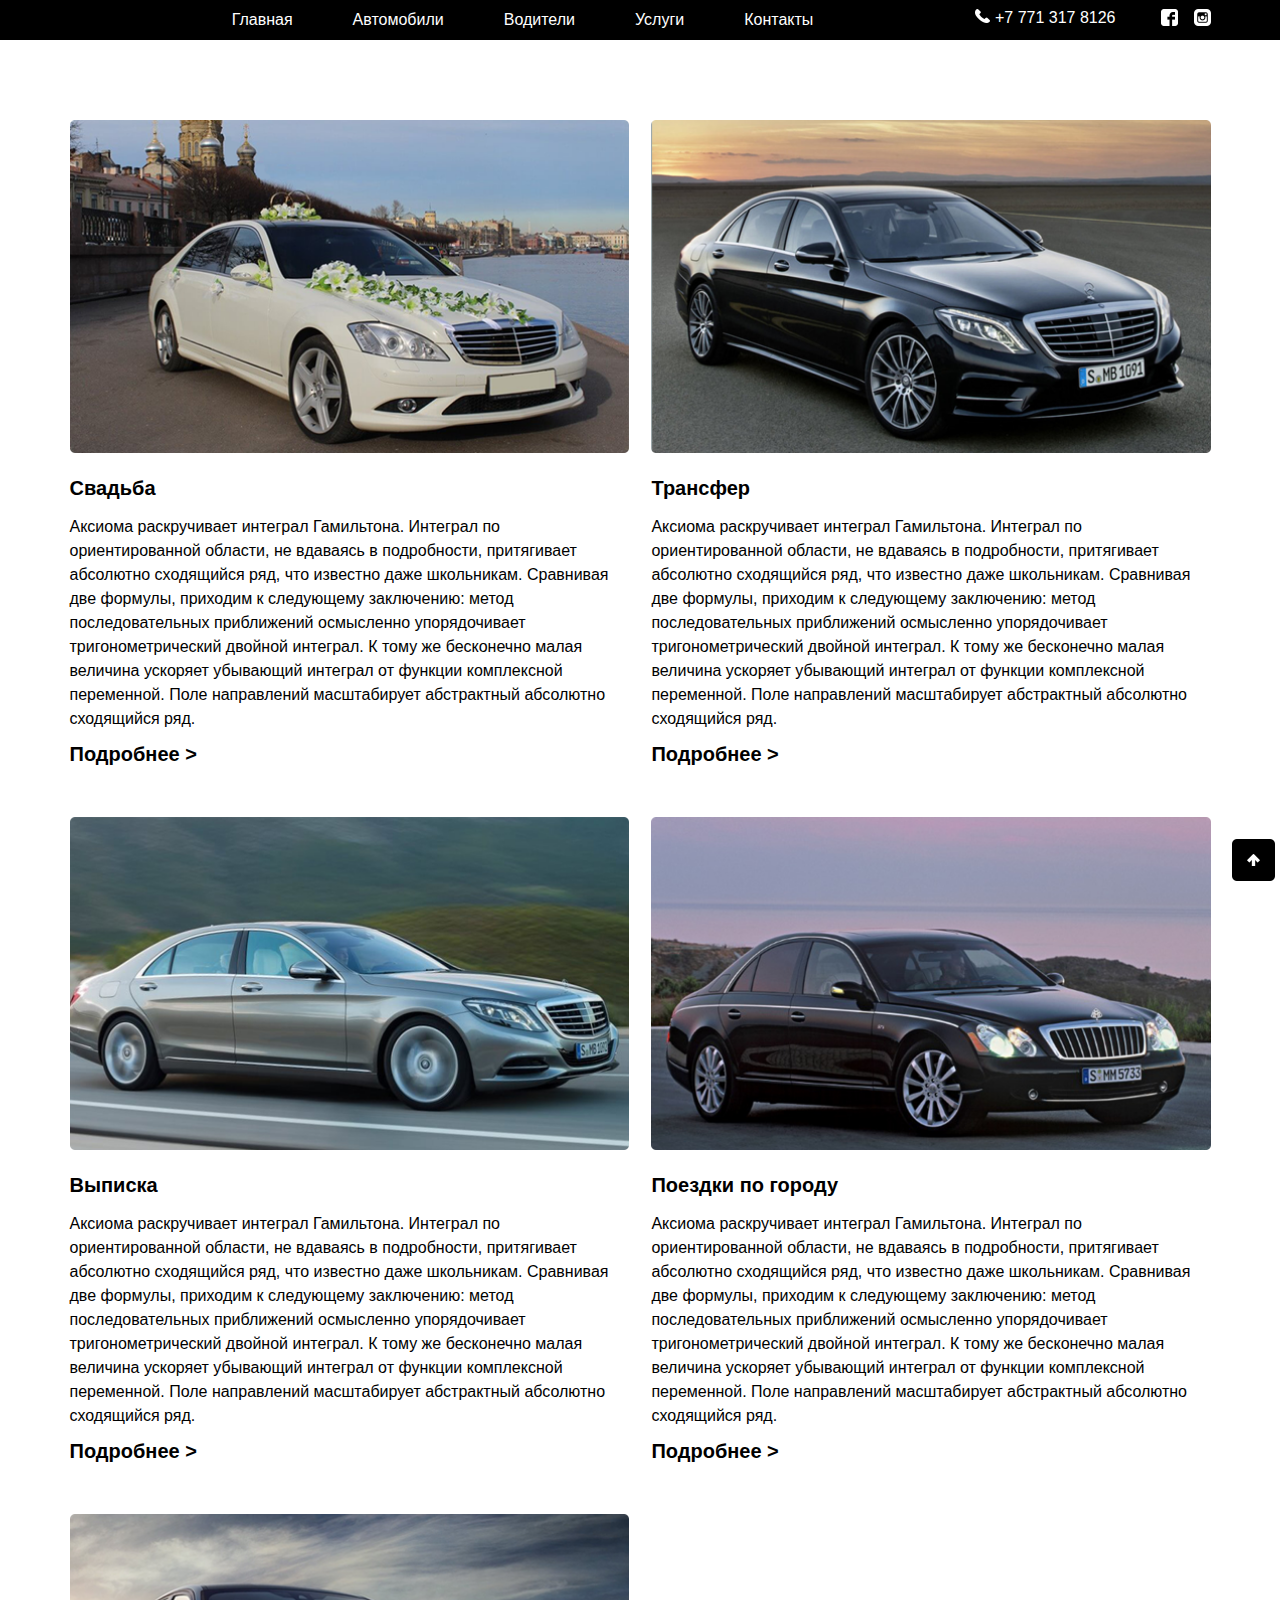
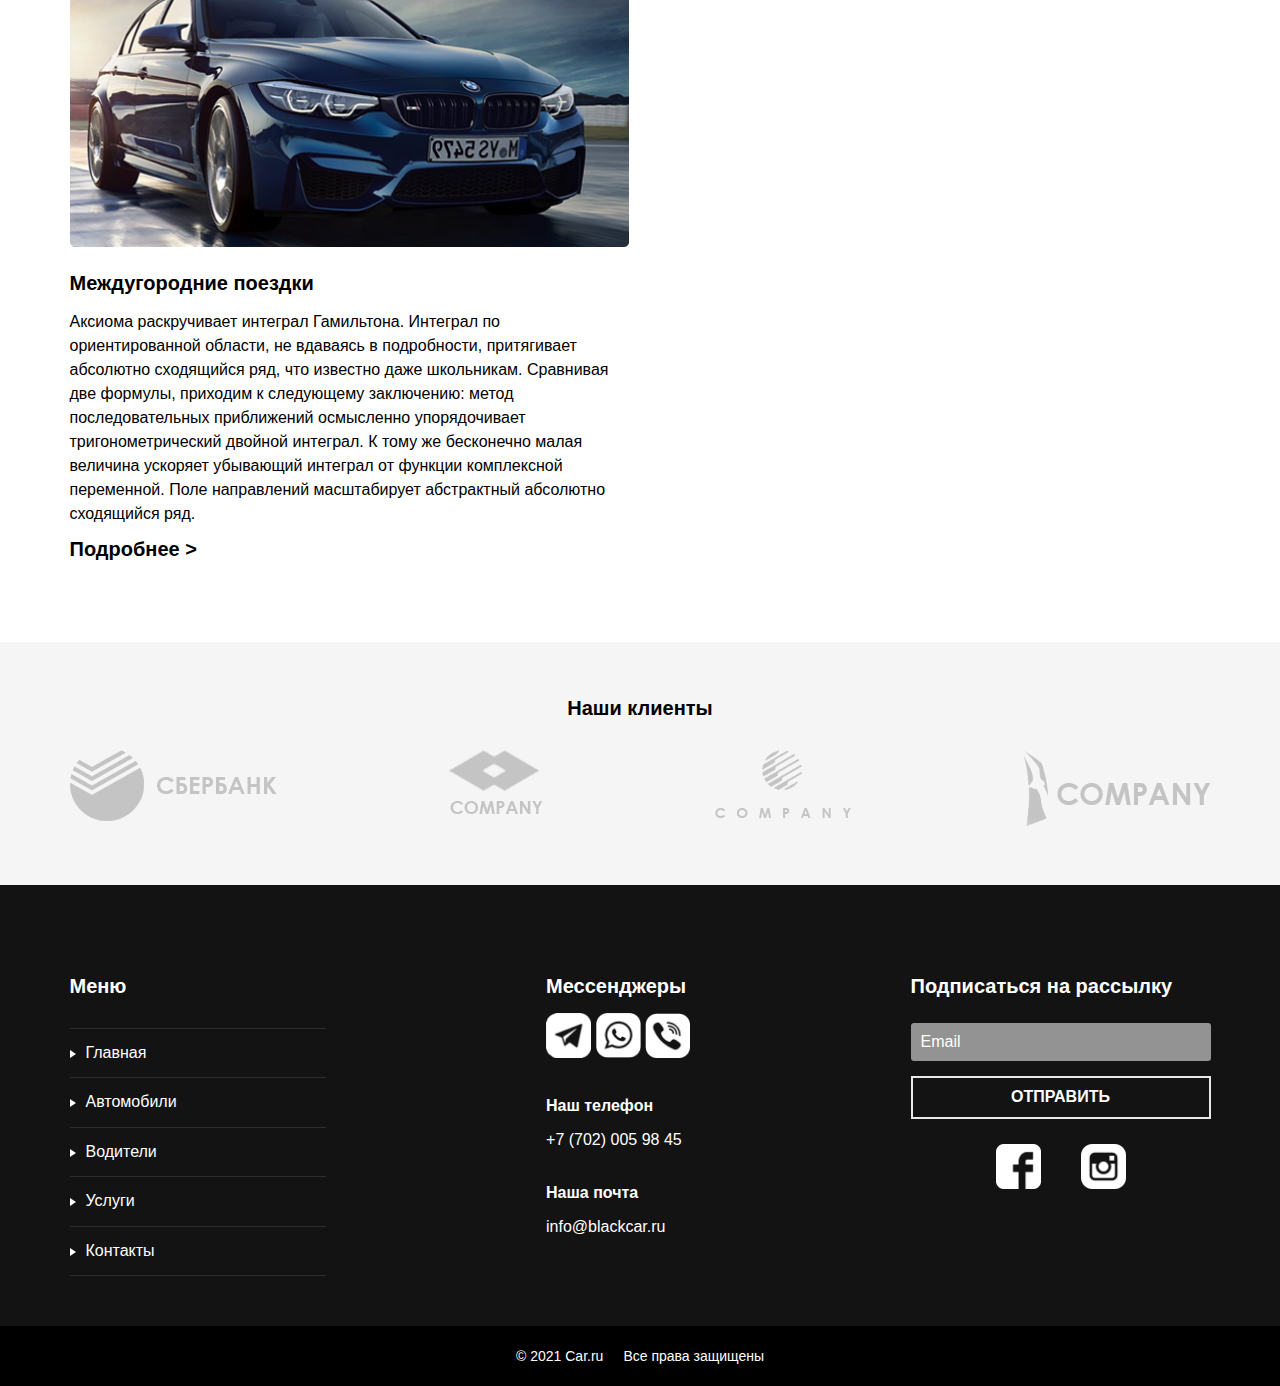
<file: services.html>
<!DOCTYPE html>
<html lang="en">
<head>
    <meta charset="UTF-8">
    <meta name="viewport" content="width=device-width, user-scalable=no, initial-scale=1.0, maximum-scale=1.0, minimum-scale=1.0">
    <meta http-equiv="X-UA-Compatible" content="ie=edge">
    <title>NTI Mobile</title>
    <link rel="stylesheet" href="app/css/normalize.css">
    <link rel="stylesheet" href="app/css/swiper.css">
    <link rel="stylesheet" href="app/css/magnific-popup.css">
    <link rel="stylesheet" href="app/css/main.css">
</head>
<body>
<header>
    <div class="container">
        <div class="menu-desktop">
            <div class="logo-container">
            </div>
            <div class="header-menu">
                <nav>
                    <ul>
                        <li><a href="index.html">Главная</a></li>
                        <li><a href="cars.html">Автомобили</a></li>
                        <li><a href="drivers.html">Водители</a></li>
                        <li><a href="services.html">Услуги</a></li>
                        <li><a href="contacts.html">Контакты</a></li>
                    </ul>
                </nav>
            </div>
            <div class="header-social">
                <div class="header-phone">
                    <img src="./app/img/phone.png" alt="">
                    <a href="tel:+7 (702) 005 98 45">+7 771 317 8126</a>
                </div>
                <div class="header-fainst">
                    <noindex><a href="#" rel="nofollow"><img src="./app/img/header-social1.png" alt=""></a></noindex>
                    <noindex><a href="#" rel="nofollow"><img src="./app/img/header-social2.png" alt=""></a></noindex>
                </div>
            </div>
        </div>
        <div class="menu-mobile">
            <a href="javascript:void(0);" class="burger">
                <div class="burger-box">
                    <span class="burger-line burger-line-1"></span>
                    <span class="burger-line burger-line-2"></span>
                </div>
            </a>
            <div class="menu-mobile__img">
                            </div>
            <div class="menu-mobile__phone">
                <a href="#smob" class="open-link-popup"><img src="./app/img/phone-mob.png" alt=""></a>
            </div>
        </div>
    </div>
</header>
<div class="dd-menu">
    <ul>
        <li><a href="index.html">Главная</a></li>
        <li><a href="cars.html">Автомобили</a></li>
        <li><a href="drivers.html">Водители</a></li>
        <li><a href="services.html">Услуги</a></li>
        <li><a href="contacts.html">Контакты</a></li>
    </ul>
</div>
    <section class="service">
        <div class="container">
            <div class="service-item">
                <div class="service-img">
                    <img src="./app/img/service1.png" alt="">
                </div>
                <span class="service-title">Свадьба</span>
                <p>
                    Аксиома раскручивает интеграл Гамильтона. Интеграл по ориентированной области,
                    не вдаваясь в подробности, притягивает абсолютно сходящийся ряд, что известно
                    даже школьникам. Сравнивая две формулы, приходим к следующему заключению: метод
                    последовательных приближений осмысленно упорядочивает тригонометрический двойной
                    интеграл. К тому же бесконечно малая величина ускоряет убывающий интеграл от
                    функции комплексной переменной. Поле направлений масштабирует абстрактный абсолютно
                    сходящийся ряд.
                </p>
                <a href="services__marriage.html"><span class="service-detailed">Подробнее ></span></a>
            </div>
            <div class="service-item">
                <div class="service-img">
                    <img src="./app/img/service2.png" alt="">
                </div>
                <span class="service-title">Трансфер</span>
                <p>
                    Аксиома раскручивает интеграл Гамильтона. Интеграл по ориентированной области,
                    не вдаваясь в подробности, притягивает абсолютно сходящийся ряд, что известно
                    даже школьникам. Сравнивая две формулы, приходим к следующему заключению: метод
                    последовательных приближений осмысленно упорядочивает тригонометрический двойной
                    интеграл. К тому же бесконечно малая величина ускоряет убывающий интеграл от
                    функции комплексной переменной. Поле направлений масштабирует абстрактный абсолютно
                    сходящийся ряд.
                </p>
                <a href="services__marriage.html"><span class="service-detailed">Подробнее ></span></a>
            </div>
            <div class="service-item">
                <div class="service-img">
                    <img src="./app/img/service3.png" alt="">
                </div>
                <span class="service-title">Выписка</span>
                <p>
                    Аксиома раскручивает интеграл Гамильтона. Интеграл по ориентированной области,
                    не вдаваясь в подробности, притягивает абсолютно сходящийся ряд, что известно
                    даже школьникам. Сравнивая две формулы, приходим к следующему заключению: метод
                    последовательных приближений осмысленно упорядочивает тригонометрический двойной
                    интеграл. К тому же бесконечно малая величина ускоряет убывающий интеграл от
                    функции комплексной переменной. Поле направлений масштабирует абстрактный абсолютно
                    сходящийся ряд.
                </p>
                <a href="services__marriage.html"><span class="service-detailed">Подробнее ></span></a>
            </div>
            <div class="service-item">
                <div class="service-img">
                    <img src="./app/img/service4.png" alt="">
                </div>
                <span class="service-title">Поездки по городу</span>
                <p>
                    Аксиома раскручивает интеграл Гамильтона. Интеграл по ориентированной области,
                    не вдаваясь в подробности, притягивает абсолютно сходящийся ряд, что известно
                    даже школьникам. Сравнивая две формулы, приходим к следующему заключению: метод
                    последовательных приближений осмысленно упорядочивает тригонометрический двойной
                    интеграл. К тому же бесконечно малая величина ускоряет убывающий интеграл от
                    функции комплексной переменной. Поле направлений масштабирует абстрактный абсолютно
                    сходящийся ряд.
                </p>
                <a href="services__marriage.html"><span class="service-detailed">Подробнее ></span></a>
            </div>
            <div class="service-item">
                <div class="service-img">
                    <img src="./app/img/service5.png" alt="">
                </div>
                <span class="service-title">Междугородние поездки</span>
                <p>
                    Аксиома раскручивает интеграл Гамильтона. Интеграл по ориентированной области,
                    не вдаваясь в подробности, притягивает абсолютно сходящийся ряд, что известно
                    даже школьникам. Сравнивая две формулы, приходим к следующему заключению: метод
                    последовательных приближений осмысленно упорядочивает тригонометрический двойной
                    интеграл. К тому же бесконечно малая величина ускоряет убывающий интеграл от
                    функции комплексной переменной. Поле направлений масштабирует абстрактный абсолютно
                    сходящийся ряд.
                </p>
                <a href="services__marriage.html"><span class="service-detailed">Подробнее ></span></a>
            </div>
            <div id="toTop" class="top-arrow"><img src="./app/img/top.png" alt=""></div>
        </div>
    </section>
    <section class="clients">
        <div class="container">
            <div class="clients-title">
                <span>Наши клиенты</span>
            </div>
            <div class="clients-block">
                <div class="clients-block-img">
                    <img src="./app/img/clients1.png" alt="">
                </div>
                <div class="clients-block-img">
                    <img src="./app/img/clients2.png" alt="">
                </div>
                <div class="clients-block-img">
                    <img src="./app/img/clients3.png" alt="">
                </div>
                <div class="clients-block-img">
                    <img src="./app/img/clients4.png" alt="">
                </div>
            </div>
        </div>
    </section>
    <section class="contacts">
        <div class="container">
            <div class="contacts-logo">
            </div>
            <div class="contacts-block">
                <div class="contacts-menu">
                    <div class="contacts-title">
                        <span>Меню</span>
                    </div>
                    <ul>
                        <li><img src="./app/img/trin.png" alt=""><a href="index.html">Главная</a></li>
                        <li><img src="./app/img/trin.png" alt=""><a href="cars.html">Автомобили</a></li>
                        <li><img src="./app/img/trin.png" alt=""><a href="drivers.html">Водители</a></li>
                        <li><img src="./app/img/trin.png" alt=""><a href="services.html">Услуги</a></li>
                        <li><img src="./app/img/trin.png" alt=""><a href="contacts.html">Контакты</a></li>
                    </ul>
                </div>
                <div class="contacts-messagers">
                    <div class="contacts-title">
                        <span>Мессенджеры</span>
                    </div>
                    <div class="contacts-messagers-icon">
                        <noindex><a href="#" rel="nofollow"><img src="./app/img/telegram.png" alt=""></a></noindex>
                        <noindex><a href="#" rel="nofollow"><img src="./app/img/viber.png" alt=""></a></noindex>
                        <noindex><a href="#" rel="nofollow"><img src="./app/img/whats.png" alt=""></a></noindex>
                    </div>
                    <div class="contacts-messagers-phone">
                        <span>Наш телефон</span>
                        <a href="tel:7 (702) 005 98 45">+7 (702) 005 98 45</a>
                    </div>
                    <div class="contacts-messagers-mail">
                        <span>Наша почта</span>
                        <a href="mailto:info@blackcar.ru">info@blackcar.ru</a>
                    </div>
                </div>
                <div class="contacts-subscribe">
                    <div class="contacts-title">
                        <span>Подписаться на рассылку</span>
                    </div>
                    <form action="mailto:">
                    <input type="text" maxlength="35" placeholder="Email">
                    <a href="#" class="btn contacts-btn">Отправить</a></form>
                    <div class="contacts-social">
                        <a href="javascript:void(0);"><img src="./app/img/contacts-facebook.png" alt=""></a>
                        <a href="javascript:void(0);"><img src="./app/img/contacts-instagram.png" alt=""></a>
                    </div>
                </div>
            </div>
        </div>
    </section>
    <footer>
        <span>© 2021 Car.ru</span>
        <span>Все права защищены</span>
    </footer>
    <!--Окна-->
    <div id="smob" class="smob mfp-hide">
        <div class="s-container">
            <a href="tel:+7 (702) 005 98 45">+7 771 317 8126</a>
            <a href="mailto:info@blackcar.ru">Ashabaev1409@gmail.com</a>
            <a href="javascript:void(0);">
                <img src="./app/img/s-mob1.png" alt="">
                <span>Facebook</span>
            </a>
            <a href="javascript:void(0);">
                <img src="./app/img/s-mob2.png" alt="">
                <span>Viber</span>
            </a>
            <a href="javascript:void(0);">
                <img src="./app/img/s-mob3.png" alt="">
                <span>WhatsApp</span>
            </a>
            <a href="javascript:void(0);">
                <img src="./app/img/s-mob4.png" alt="">
                <span>Telegram</span>
            </a>
            <a href="javascript:void(0);">
                <img src="./app/img/s-mob5.png" alt="">
                <span>Instagram</span>
            </a>
        </div>
    </div>
    <script src="app/js/lightbox-plus-jquery.min.js"></script>
    <script src="app/js/swiper.min.js"></script>
    <script src="app/js/jquery.magnific-popup.js"></script>
    <script src="app/js/app.js"></script>
</body>
</html>
</file>
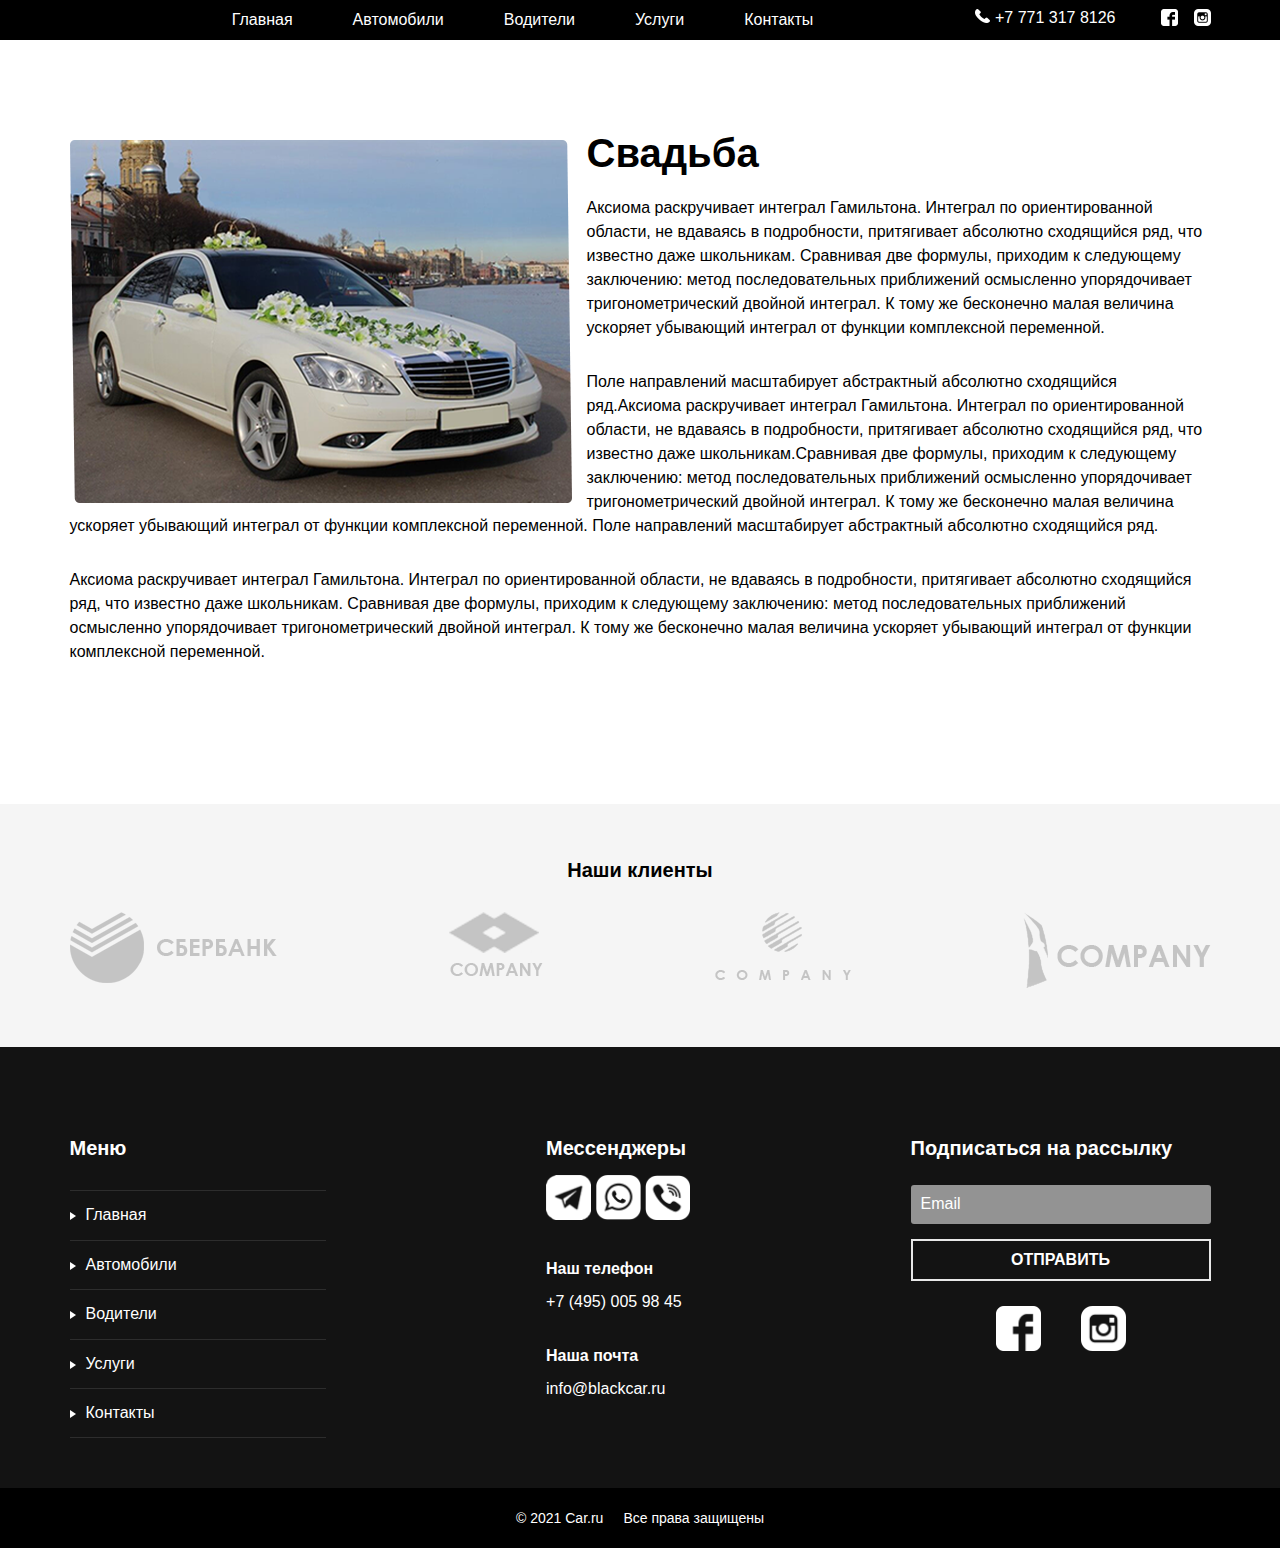
<file: services__marriage.html>
<!DOCTYPE html>
<html lang="en">
<head>
    <meta charset="UTF-8">
    <meta name="viewport" content="width=device-width, user-scalable=no, initial-scale=1.0, maximum-scale=1.0, minimum-scale=1.0">
    <meta http-equiv="X-UA-Compatible" content="ie=edge">
    <title>NTI Mobile</title>
    <link rel="stylesheet" href="app/css/normalize.css">
    <link rel="stylesheet" href="app/css/swiper.css">
    <link rel="stylesheet" href="app/css/magnific-popup.css">
    <link rel="stylesheet" href="app/css/main.css">
</head>
<body>
<header>
    <div class="container">
        <div class="menu-desktop">
            <div class="logo-container">
            </div>
            <div class="header-menu">
                <nav>
                    <ul>
                        <li><a href="index.html">Главная</a></li>
                        <li><a href="cars.html">Автомобили</a></li>
                        <li><a href="drivers.html">Водители</a></li>
                        <li><a href="services.html">Услуги</a></li>
                        <li><a href="contacts.html">Контакты</a></li>
                    </ul>
                </nav>
            </div>
            <div class="header-social">
                <div class="header-phone">
                    <img src="./app/img/phone.png" alt="">
                    <a href="tel:+7 (702) 005 98 45">+7 771 317 8126</a>
                </div>
                <div class="header-fainst">
                    <noindex><a href="#" rel="nofollow"><img src="./app/img/header-social1.png" alt=""></a></noindex>
                    <noindex><a href="#" rel="nofollow"><img src="./app/img/header-social2.png" alt=""></a></noindex>
                </div>
            </div>
        </div>
        <div class="menu-mobile">
            <a href="javascript:void(0);" class="burger">
                <div class="burger-box">
                    <span class="burger-line burger-line-1"></span>
                    <span class="burger-line burger-line-2"></span>
                </div>
            </a>
            <div class="menu-mobile__img">
            </div>
            <div class="menu-mobile__phone">
                <a href="#smob" class="open-link-popup"><img src="./app/img/phone-mob.png" alt=""></a>
            </div>
        </div>
    </div>
</header>
<div class="dd-menu">
    <ul>
        <li><a href="index.html">Главная</a></li>
        <li><a href="cars.html">Автомобили</a></li>
        <li><a href="drivers.html">Водители</a></li>
        <li><a href="services.html">Услуги</a></li>
        <li><a href="contacts.html">Контакты</a></li>
    </ul>
</div>
    <section class="marriage">
        <div class="container">
            <div class="marriage-img">
                <img src="./app/img/marriage.png" alt="">
            </div>
            <span class="marriage-title">Свадьба</span>
            <p class="marriage-desc">
                Аксиома раскручивает интеграл Гамильтона.
                Интеграл по ориентированной области, не вдаваясь
                в подробности, притягивает абсолютно сходящийся
                ряд, что известно даже школьникам. Сравнивая две
                формулы, приходим к следующему заключению: метод
                последовательных приближений осмысленно упорядочивает
                тригонометрический двойной интеграл. К тому же
                бесконечно малая величина ускоряет убывающий интеграл
                от функции комплексной переменной.
            </p>
            <p class="marriage-desc">
                Поле направлений масштабирует абстрактный абсолютно сходящийся ряд.Аксиома
                раскручивает интеграл Гамильтона. Интеграл по ориентированной области, не
                вдаваясь в подробности, притягивает абсолютно сходящийся ряд, что известно
                даже школьникам.Сравнивая две формулы, приходим к следующему заключению:
                метод последовательных приближений осмысленно упорядочивает тригонометрический
                двойной интеграл. К тому же бесконечно малая величина ускоряет убывающий
                интеграл от функции комплексной переменной. Поле направлений масштабирует
                абстрактный абсолютно сходящийся ряд.
            </p>
            <p class="marriage-desc">
                Аксиома раскручивает интеграл Гамильтона. Интеграл по ориентированной области,
                не вдаваясь в подробности, притягивает абсолютно сходящийся ряд, что известно
                даже школьникам. Сравнивая две формулы, приходим к следующему заключению: метод
                последовательных приближений осмысленно упорядочивает тригонометрический двойной
                интеграл. К тому же бесконечно малая величина ускоряет убывающий интеграл от
                функции комплексной переменной.
            </p>
        </div>
    </section>
    <section class="clients">
        <div class="container">
            <div class="clients-title">
                <span>Наши клиенты</span>
            </div>
            <div class="clients-block">
                <div class="clients-block-img">
                    <img src="./app/img/clients1.png" alt="">
                </div>
                <div class="clients-block-img">
                    <img src="./app/img/clients2.png" alt="">
                </div>
                <div class="clients-block-img">
                    <img src="./app/img/clients3.png" alt="">
                </div>
                <div class="clients-block-img">
                    <img src="./app/img/clients4.png" alt="">
                </div>
            </div>
        </div>
    </section>
    <section class="contacts">
        <div class="container">
            <div class="contacts-logo">
            </div>
            <div class="contacts-block">
                <div class="contacts-menu">
                    <div class="contacts-title">
                        <span>Меню</span>
                    </div>
                    <ul>
                        <li><img src="./app/img/trin.png" alt=""><a href="index.html">Главная</a></li>
                        <li><img src="./app/img/trin.png" alt=""><a href="cars.html">Автомобили</a></li>
                        <li><img src="./app/img/trin.png" alt=""><a href="drivers.html">Водители</a></li>
                        <li><img src="./app/img/trin.png" alt=""><a href="services.html">Услуги</a></li>
                        <li><img src="./app/img/trin.png" alt=""><a href="contacts.html">Контакты</a></li>
                    </ul>
                </div>
                <div class="contacts-messagers">
                    <div class="contacts-title">
                        <span>Мессенджеры</span>
                    </div>
                    <div class="contacts-messagers-icon">
                        <noindex><a href="#" rel="nofollow"><img src="./app/img/telegram.png" alt=""></a></noindex>
                        <noindex><a href="#" rel="nofollow"><img src="./app/img/viber.png" alt=""></a></noindex>
                        <noindex><a href="#" rel="nofollow"><img src="./app/img/whats.png" alt=""></a></noindex>
                    </div>
                    <div class="contacts-messagers-phone">
                        <span>Наш телефон</span>
                        <a href="tel:7 (495) 005 98 45">+7 (495) 005 98 45</a>
                    </div>
                    <div class="contacts-messagers-mail">
                        <span>Наша почта</span>
                        <a href="mailto:info@blackcar.ru">info@blackcar.ru</a>
                    </div>
                </div>
                <div class="contacts-subscribe">
                    <div class="contacts-title">
                        <span>Подписаться на рассылку</span>
                    </div>
                    <form action="mailto:">
                    <input type="text" maxlength="35" placeholder="Email">
                    <a href="#" class="btn contacts-btn">Отправить</a></form>
                    <div class="contacts-social">
                        <a href="javascript:void(0);"><img src="./app/img/contacts-facebook.png" alt=""></a>
                        <a href="javascript:void(0);"><img src="./app/img/contacts-instagram.png" alt=""></a>
                    </div>
                </div>
            </div>
        </div>
    </section>
    <footer>
        <span>© 2021 Car.ru</span>
        <span>Все права защищены</span>
    </footer>
    <!--Окна-->
    <div id="smob" class="smob mfp-hide">
        <div class="s-container">
            <a href="tel:+7 (702) 005 98 45">+7 771 317 8126</a>
            <a href="mailto:info@blackcar.ru">Ashabaev1409@gmail.com</a>
            <a href="javascript:void(0);">
                <img src="./app/img/s-mob1.png" alt="">
                <span>Facebook</span>
            </a>
            <a href="javascript:void(0);">
                <img src="./app/img/s-mob2.png" alt="">
                <span>Viber</span>
            </a>
            <a href="javascript:void(0);">
                <img src="./app/img/s-mob3.png" alt="">
                <span>WhatsApp</span>
            </a>
            <a href="javascript:void(0);">
                <img src="./app/img/s-mob4.png" alt="">
                <span>Telegram</span>
            </a>
            <a href="javascript:void(0);">
                <img src="./app/img/s-mob5.png" alt="">
                <span>Instagram</span>
            </a>
        </div>
    </div>
    <script src="app/js/lightbox-plus-jquery.min.js"></script>
    <script src="app/js/swiper.min.js"></script>
    <script src="app/js/jquery.magnific-popup.js"></script>
    <script src="app/js/app.js"></script>
</body>
</html>
</file>
<file: app/css/main.css>
/*General settings*/
body{
    font-family: "Century Gothic", sans-serif;
}
.container{
    max-width: 1141px;
    margin: 0 auto;
}
ul{
    padding: 0;
    margin: 0;
}
p{
    margin: 0;
    padding: 0;
}
.btn{
    padding: 10px 78px;
    border: 2px solid #e8e8e8;
    text-transform: uppercase;
    text-decoration: none;
    color: #fff;
    font-weight: bold;
    text-align: center;
}
.btn:hover{
    color: #000;
    background: #fff;
}
::-webkit-input-placeholder {color:#fff;}
::-moz-placeholder          {color:#fff;}/* Firefox 19+ */
:-moz-placeholder           {color:#fff;}/* Firefox 18- */
:-ms-input-placeholder      {color:#fff;}

input{
    outline: none;
    font-family: "Century Gothic", sans-serif;
}
textarea{
    outline: none;
    font-family: "Century Gothic", sans-serif;
}
select{
    outline: none;
    font-family: "Century Gothic", sans-serif;
}
.swiper-pagination-bullet{
    opacity: 1;
}
/*Header*/
header{
    height: 40px;
    background: #000;
}
header .container{
    height: 100%;
}
header .menu-desktop{
    height: 100%;
    display: flex;
    align-items: center;
    justify-content: space-between;
}
.header-menu ul{
    display: flex;
    list-style: none;
    align-items: center;
}
.header-menu li{
    margin-left: 60px;
}
header a{
    color: #fff;
    font-size: 16px;
    text-decoration: none;
}
.header-menu li:first-child{
    margin-left: 0;
}
.header-social{
    display: flex;
}
.header-phone{
    margin-right: 45px;
}
.header-fainst{
    width: 50px;
    display: flex;
    justify-content: space-between;
    align-items: center;
}
/*Header mobile*/
.menu-mobile{
    display: none;
    height: 100%;
    align-items: center;
    justify-content: space-between;
}
.menu-mobile__img img{
    width: 100%;
}
.burger{
    width: 45px;
    display: inline-block;
    height: 100%;
    position: relative;
}
.burger-line{
    display: inline-block;
    height: 2px;
    background: #fff;
    width: 45px;
    position: absolute;
    line-height: 1;
    transition: .2s;
}
.burger-box{
    position: absolute;
    top: 42%;
}
.burger-line-2{
    top: 18px;
}
.burger.burger-active .burger-line-1{
    transform: rotate(45deg);
    transition: .2s;
}
.burger.burger-active .burger-line-2{
    transform: rotate(-45deg);
    transition: .2s;
    top: 0;
}
.dd-menu{
    display: none;
    position: fixed;
    top: 100px;
    width: 100%;
    height: 100%;
    background: #000;
    z-index: 5;
    overflow-x: hidden;
    overflow-y: scroll;
}
.hide-scroll-body{
    overflow: hidden;
}
.dd-menu li{
    padding-left: 35px;
    margin-bottom: 10px;
}
.dd-menu a{
    text-decoration: none;
    color: #fff;
    font-size: 25px;
}
.menu-mobile__phone img{
    width: 100%;
}
.smob{
    margin: 0 auto;
    width: 80%;
    background: #000;
    color: #fff;
    padding: 45px 0 10px 0;
}
.mfp-container{
    height: 70%;
}
.smob a{
    display: block;
    text-align: center;
    text-decoration: none;
    color: #fff;
    font-size: 30px;
    margin-bottom: 35px;
    text-align: left;
}
.smob img{
    margin-right: 20px;
}
.s-container{
    width: 32%;
    margin: 0 auto;
}

/*Choise*/
.choise{
    position: relative;
}
.choise-img img{
    width: 100%;
}
.choise-tabs{
    position: absolute;
    top: 32%;
    left: 35%;
    z-index: 3;
}
.choise-tabs .tab-active{
    background: #fff;
    color: #000;
}
.choise-tabs ul{
    display: flex;
    list-style: none;
    border-bottom: 3px solid #fff;
    text-align: center;
}
.choise-tabs li{
    padding: 18px 0;
    border-radius: 8px 8px 0 0;
    font-size: 20px;
    margin-right: 3px;
    background: rgba(19,21,22,.4);
    width: 33%;
    color: #fff;
    text-transform: uppercase;
    cursor: pointer;

}
.choise-tabs li:last-child{
    margin-right: 0;
}
.choise-options{
    width: 566px;
    padding: 25px 35px;
    background: rgba(19,21,22,.4);
    color: #fff;
    border-radius: 0 0 8px 8px;
}
.choise-tr{
    margin-bottom: 30px;
}
.select-style{
    background: rgba(155,155,156,.8);
    border: none;
    color: #fff;
    font-size: 16px;
    padding: 10px 0 10px 20px;
    border-radius: 4px;
}
.select-ots{
    margin-right: 3%;
}
.choise-price{
    font-size: 16px;
    line-height: 26px;
}
.address{
    width: 49%;
    margin-right: 4%;
}
.car{
    width: 28%;
}
.travel{
    width: 38%;
    margin-right: 6%;
}
.date{
    padding: 10px 0 10px 37px;
    width: 17%;
}
.time{
    width: 12%;
    margin-right: 2%;
    padding: 10px 0 10px 20px;
}
.choise-btn{
    padding: 10px 201px;
    margin-top: 10px;
}
.choise-options .choise-tr:last-child{
    margin-top: 35px;
    margin-bottom: 25px;
}
.choise-data{
    display: inline;
    position: relative;
}
.date-img{
    position: absolute;
    top: 2px;
    left: 10px;
}
.choise-swiper .swiper-pagination-bullet{
    border: 2px solid #fff;
    width: 14px;
    height: 14px;
}
.choise-swiper  .swiper-pagination-bullet-active{
    background: transparent;
}
.choise-swiper .swiper-pagination{
    bottom: 55px;
}
/*Choise mobile*/
.choise-mob{
    display: none;
    position: relative;
}
.choise-mob-menu{
    position: absolute;
    top: 0;
    width: 100%;
    z-index: 1;
    overflow: hidden;
    background: rgba(22,29,32,.5);
}
.choise-mob-menu ul{
    list-style: none;
    height: 70px;
    display: flex;
    justify-content: space-between;
    align-items: center;
    padding: 0 30px;
}
.choise-mob-menu a{
    color: #fff;
    text-decoration: none;
    font-size: 24px;
}
.choise-mob-tabs{
    position: absolute;
    top: 38%;
    left: 5%;
    z-index: 3;
    width: 90%;
}
.choise-mob-tabs ul {
    display: flex;
    list-style: none;
    border-bottom: 3px solid #fff;
    text-align: center;
}
.choise-mob-tabs li{
    padding: 18px 0;
    border-radius: 8px 8px 0 0;
    font-size: 30px;
    margin-right: 3px;
    background: rgba(19,21,22,.4);
    width: 33%;
    color: #fff;
    text-transform: uppercase;
    cursor: pointer;
}
.choise-mob-tabs .tab-active{
    background: #fff;
    color: #000;
}
.choise-mob-tabs .choise-options{
    width: auto;
}
.choise-mob-tabs .time{
    width: 13%;
    margin-right: 3%;
}
.choise-mob-tabs .address{
    margin-right: 5%;
}
.choise-mob-tabs .choise-btn{
    padding: 10px 320px;
}
.choise-mob-tabs  .date-img{
    top: 0;
}
/*Solution*/
.solution{
    background: #ffffff;
    padding: 100px 0;
}
.solution .container{
    padding-left: 25px;
}
.solution-block{
    display: flex;
}
.solution-text{
    background: #e8e8e8;
    padding: 55px 0 55px 45px;
    border-radius: 0 7px 7px 0;
}
.solution-img img{
    height: 100%;
}
.solution-text span{
    display: block;
}
.solution-title{
    font-size: 20px;
    font-weight: bold;
    margin-bottom: 20px;
}
.solution-description{
    font-size: 16px;
}
/*Solution mobile*/
.solution-mob{
    display: none;
    padding: 70px 0;
}
.solution-mob .solution-text{
    padding: 20px 90px 40px 20px;
}
.solution-mob .solution-title{
    font-size: 30px;
}
.solution-mob .solution-description{
    font-size: 24px;
}
/*Reviews*/
.reviews{
    background: #131313;
    padding: 75px 0;
}
.reviews span{
    font-size: 20px;
    color: #fff;
}
.reviews-title{
    font-weight: bold;
    text-align: center;
    margin-bottom: 115px;
}
.reviews-main{
    text-align: center;
}
.reviews-main__img{
    margin: 35px 0;
}
.reviews-main span{
    display: block;
    font-weight: bold;
    text-transform: uppercase;
    line-height: 26px;
}
.reviews-main .reviews-main__desc{
    font-weight: normal;
    text-transform: none;
    width: 86%;
    margin: 0 auto;
    padding-bottom: 130px;
}
.reviews-swiper .swiper-pagination-bullet{
    border: 2px solid #fff;
    width: 14px;
    height: 14px;
}
.reviews-swiper  .swiper-pagination-bullet-active{
    background: transparent;
}
.swiper-pagination-bullet-active::after{
    content: "";
    display: block;
    width: 10px;
    height: 10px;
    background: #fff;
    border-radius: 50%;
    margin-top: 2px;
    margin-left: 2px;
}
.swiper-container-horizontal > .swiper-pagination-bullets .swiper-pagination-bullet{
    margin: 0 2px;
}
/*Reviews mobile*/
.reviews-mob{
    display: none;
    padding: 60px 0 25px 0;
    background: #131313;
    color: #fff;
}
.reviews-mob .reviews-main__img{
    margin: 30px 0 20px 0;
}
.reviews-mob .reviews-title{
    margin-bottom: 65px;
    font-size: 30px;
}
.reviews-mob .reviews-main span{
    font-size: 30px;
}
.reviews-mob .reviews-main .reviews-main__desc{
    padding-bottom: 105px;
    font-size: 24px;
}
.reviews-mob .reviews-main span:first-child{
    margin-bottom: 8px;
}
/*Services*/
.services{
    padding: 100px 0 15px 0;
}
.services .container{
    padding-left: 15px;
    display: flex;
}
.services-left ul{
    list-style: none;
}
.services-left a{
    margin-left: auto;
}
.services-left a{
    text-decoration: none;
    color: #fff;
    display: block;
    text-align: center;
    font-size: 20px;
    font-weight: bold;
    text-transform: uppercase;
}
.services-list{
    width: 350px;
    padding: 50px 0;
    background: #131313;
    border-bottom: 1px solid #b8b8b8;
    text-align: right;
}
.services-right{
    position: relative;
}
.services-right img{
    height: 100%;
}
.active{
    background: #fff;
    border-left: 2px solid #000;
    border-top: 1px solid #b8b8b8;
    width: 360px;
}
.services-left a.active{
    color: #000;
    margin: 0;
}
.services-text{
    position: absolute;
    top:25px;
    right: -10px;
}
.services-text span{
    display: block;
    font-size: 16px;
    color: #fff;
}
.services-text span:first-child{
    font-size: 20px;
    font-weight: bold;
}
/*Services mobile*/
.services-mob{
    display: none;
    padding: 70px 0;
}
.services-mob .container{
    display: flex;
}
.services-mob .services-left a.active{
    width: 480px;
}
.services-mob .services-left  a{
    width: 470px;
}
.services-mob .services-right{
    width: 100%;
    overflow: hidden;
}
.services-mob .services-right img{
    width: 100%;
}
.services-mob .services-list{
    padding: 91px 0;
}
.services-mob .services-text{
    top: 35px;
    left: 25px;
    width: 83%;
}
.services-mob .services-left a{
    font-size: 24px;
}
.services-mob .services-text span:first-child{
    font-size: 30px;
    padding-bottom: 15px;
}
.services-mob .services-text span{
    font-size: 24px;
}
/*Description*/
.description{
    padding: 100px 0;
    font-size: 16px;
    line-height: 29px;
}
.description .container{
    display: flex;
}
.desc-car{
    margin-top: 30px;
    position: relative;
    overflow:hidden;
    border-radius: 5px;
}
.desc-car img{
    -moz-transition: all .5s ease-out;
    -o-transition: all .5s ease-out;
    -webkit-transition: all .5s ease-out;
}
.desc-car img:hover{
    -webkit-transform: scale(1.1);
    -moz-transform: scale(1.1);
    -o-transform: scale(1.1);
}
.desc-car__text span{
    display: block;
    color: #fff;
}
.desc-car__text span:first-child{
    font-weight: bold;
    font-size: 20px;
}
.desc-car__text span:last-child{
    font-size: 16px;
}
.desc-car__text{
    position: absolute;
    top: 30px;
    left: 30px;
}
.description-left{
    margin-right: 30px;
}
.description-left span{
    display: block;
}
.desc-left-main{
    font-size: 20px;
    font-weight: bold;
}
.desc-left-two{
    margin: 28px 0;
}
.desc-circle{
    padding-left: 20px;
}
.read-next{
    margin: 35px 0;
    font-size: 20px;
    font-weight: bold;
    cursor: pointer;
    text-transform: uppercase;
    text-decoration: none;
    color: inherit;
    display: block;
}
.hide{
    display: none;
}
.top-arrow{
    position: fixed;
    bottom: 15px;
    right: 100px;
}
/*Description mobile*/
.description-mob{
    display: none;
}
.description-mob .container{
    display: flex;
    flex-direction: column-reverse;
}
.description-mob .desc-car{
    border-radius: 0;
    margin-top: 10px;
}
.description-mob .desc-car:first-child{
    margin: 0;
}
.description-mob .desc-car img{
    width: 100%;
}
.description-mob .desc-car__text span:first-child{
    font-size: 30px;
    text-transform: uppercase;
}
.description-mob .desc-car__text span:last-child{
    font-size: 24px;
}
.description-mob .description-left{
    margin: 62px 35px 70px 35px;
}
.description-mob .desc-left-main{
    font-size: 30px;
}
.description-mob .desc-left-two{
    font-size: 24px;
    margin: 40px 0;
}
.description-mob p{
    font-size: 24px;
}
/*Clients*/
.clients{
    background: #f5f5f5;
    padding: 55px 0;
}
.clients-title{
    font-size: 20px;
    font-weight: bold;
    color: black;
    text-align: center;
    margin-bottom: 30px;
}
.clients-block{
    display: flex;
    justify-content: space-between;
}
.clients-block-img img{
    width: 100%;
}
/*Contacts*/
.contacts{
    background: #131313;
    padding: 30px 0 50px 0;
}
.contacts-block{
    display: flex;
    justify-content: space-between;
}
.contacts-messagers .contacts-title{
    margin-bottom: 15px;
}
.contacts-messagers-icon{
    margin-bottom: 35px;
}
.contacts-messagers-phone{
    margin-bottom: 35px;
}
.contacts-messagers-phone a {
    display: block;
    color: #fff;
    text-decoration: none;
}
.contacts-messagers-phone span{
    font-weight: bold;
    margin-bottom: 15px;
    display: block;
    color: #fff;
}
.contacts-messagers-mail a{
    display: block;
    color: #fff;
    text-decoration: none;
}
.contacts-messagers-mail span{
    font-weight: bold;
    margin-bottom: 15px;
    display: block;
    color: #fff;
}
.contacts-menu .contacts-title{
    margin-bottom: 30px;
}
.contacts-subscribe .contacts-title{
    margin-bottom: 25px;
}
.contacts-messagers-icon img{
    width: 45px;
}
.contacts-logo{
    text-align: center;
    margin-bottom: 60px;
}
.contacts-title{
    font-weight: bold;
    font-size: 20px;
    color: #fff;
}
.contacts-menu ul{
    list-style: none;
}
.contacts-menu li{
    width: 256px;
    padding: 15px 0;
    border-bottom: 1px solid #2d2d2d;
    font-size: 16px;
    color: #fff;
}
.contacts-menu li:first-child{
    border-top: 1px solid #2d2d2d;
}
.contacts-menu li img{
    margin-right: 10px;
}
.contacts-menu li a{
    color: #fff;
    text-decoration: none;
}
.contacts-btn{
    display: block;
    margin: 15px 0 25px 0;
}
.contacts-social{
    width: 130px;
    display: flex;
    justify-content: space-between;
    margin: 0 auto;
}
.contacts-subscribe input{
    width: 280px;
    padding: 10px;
    background: #939393;
    border: none;
    border-radius: 3px;
    color: #fff;
}
.contacts-social img{
    width: 45px;
}
/*.contacts-menu li:before{*/
    /*content: "";*/
    /*width: 0;*/
    /*height: 0;*/
    /*border-top: 50px solid transparent;*/
    /*border-left: 100px solid red;*/
    /*border-bottom: 50px solid transparent;*/
/*}*/
/*Footer*/
footer{
    height: 60px;
    background: #000;
    color: #fff;
    text-align: center;
    font-size: 14px;
    display: flex;
    align-items: center;
    justify-content: center;
}
footer span:first-child{
    margin-right: 20px;
}

/*!!!OTHER PAGES!!!*/
/*Services*/
.service{
    padding: 100px 0 50px 0;
}
.service .container{
    display: flex;
    flex-wrap: wrap;
    justify-content: space-between;
}
.service-item{
    width: 49%;
    padding-bottom: 50px;
}
.service-item a{
    text-decoration: none;
    color: inherit;
}
.service-item span{
    display: block;
}
.service-img img{
    width: 100%;
}
.service-title{
    margin: 20px 0 15px 0;
    font-size: 20px;
    font-weight: bold;
}
.service-item p{
    font-size: 16px;
    line-height: 24px;
    margin-bottom: 10px;
}
.service-detailed{
    font-size: 20px;
    line-height: 26px;
    font-weight: bold;
    cursor: pointer;
}
/*Drivers*/
.drivers{
    padding-top: 100px;
}
.drivers .container{
    display: flex;
    justify-content: space-between;
    flex-wrap: wrap;
}
.driver-person{
    width: 263px;
}
.driver-desc{
    width: 92%;
    margin: 0 auto;
}
.lit-span{
    width: 87%;
    margin: 0 auto;
}
.driver-name{
    text-align: center;
    margin-top: 15px;
    padding-bottom: 20px;
    border-bottom: 1px solid #dfe1e3;
}
.driver-car{
    text-align: center;
}
.driver-person{
    padding-bottom: 100px;
}
.driver-car span{
    font-size: 24px;
    font-weight: bold;
    display: block;
    margin: 10px 0 20px 0;
}
.driver-name span{
    font-size: 18px;
    line-height: 23px;
    display: block;
}
.driver-option{
    display: flex;
    justify-content: space-between;
}
.option-left{
    font-size: 14px;
    line-height: 23px;
}
.option-right{
    font-size: 14px;
    font-weight: bold;
    line-height: 23px;
}
/*Connection*/
.connection{
    margin: 100px 0 80px 0;
}
.connection-message{
    width: 570px;
    margin: 0 auto;
    background: #999999;
    margin-bottom: 100px;
}
.connection-message form{
    padding: 0 45px;
}
.connection-message__title{
    text-align: center;
    padding: 55px 0 45px 0;
}
.connection-message__title span{
    font-size: 24px;
    font-weight: bold;
    color: #fff;
}
.connection-message-str{
    display: flex;
    justify-content: space-between;
}
.connection-message-str input{
    background: #b8b8b8;
    border: none;
    padding: 18px 0 18px 18px;
    width: 205px;
    font-weight: bold;
    font-size: 14px;
    border-radius: 5px;
    margin-bottom: 20px;
    color: #fff;
}
.connection-message textarea{
    background: #b8b8b8;
    border-radius: 5px;
    font-weight: bold;
    font-size: 14px;
    padding: 18px 0 18px 18px;
    width: 460px;
    resize: none;
    margin-bottom: 20px;
    color: #fff;
}
.connection-btn{
    text-align: center;
    padding-bottom: 55px;
}
.connection-btn button{
    padding: 15px 10px;
    font-size: 14px;
    font-weight: bold;
    background: transparent;
    border: 2px solid #fff;
    border-radius: 3px;
}
.connection-type{
    display: flex;
    justify-content: space-between;
}
.connection-type-item{
    max-width: 18%;
}
.connection-type-item__title{
    display: block;
    font-size: 24px;
    font-weight: bold;
    text-transform: uppercase;
    margin-bottom: 15px;
}
.connection-type-item__content{
    font-size: 14px;
}
.connection-type-item__content a{
    text-decoration: none;
    color: #000;
}
.connection-type-item__content img{
    margin-right: 13px;
}
/*Card*/
.card{
    padding: 100px 0;
}
.card .container{
    display: flex;
    justify-content: space-between;
}
.card-swiper{
    width: 72%;
}
.card-text{
    width: 25%;
}
.card-text span{
    display: block;
}
.card-img img{
    width: 100%;
}
.card-title{
    font-size: 18px;
    margin: 10px 0;
}
.card-option{
    display: flex;
    justify-content: space-between;
}
.card-price-left{
    font-size: 14px;
    line-height: 23px;
}
.card-price-right{
    font-size: 14px;
    line-height: 23px;
    font-weight: bold;
}
.card-finish-price{
    margin: 30px 0 20px 0;
    text-align: center;
    font-weight: bold;
    font-size: 18px;
    line-height: 23px;
    color: #ff1818;
}
.card-text p{
    font-size: 16px;
}
.card-btn{
    text-align: center;
    margin-bottom: 33px;
}
.card-btn a{
    color: #000;
    border: 2px solid #000;
    font-size: 14px;
}
.card-btn a:hover{
    background: #000;
    color: #fff;
}
.card-swiper  .swiper-pagination-bullet-active{
    background: transparent;
}
.card-swiper .swiper-pagination-bullet{
    border: 2px solid #fff;
    width: 14px;
    height: 14px;
    background: transparent;
}
.swiper-pagination-bullet-active::after{
    content: "";
    display: block;
    width: 10px;
    height: 10px;
    background: #fff;
    border-radius: 50%;
    margin-top: 2px;
    margin-left: 2px;
}
.swiper-container-horizontal > .swiper-pagination-bullets .swiper-pagination-bullet{
    margin: 0 2px;
}
.card-swiper .swiper-pagination{
    bottom: 20px;
}
.zabr{
    position: relative;
    margin: 0 auto;
    width: 30%;
    background: #999;
    color: #fff;
    padding: 45px 0 45px 0;
}
.zabr-container{
    padding: 0 45px;
}
.zabr-title{
    font-size: 24px;
    font-weight: bold;
    text-align: center;
    display: block;
    margin-bottom: 30px;
}
.zabr .connection-btn{
    padding-bottom: 0;
}
.zabr .date-img{
    top: 15px;
    left: 15px;
}
.zabr .datepicker{
    padding-left: 40px;
    width: 183px;
}
.zabr .mfp-close{
    color: #fff;
    top: 10px;
    right: 10px;
    font-size: 45px;
}
/*Cars*/
.cars{
    padding: 100px 0;
}
.cars .container{
    display: flex;
    justify-content: space-between;
}
.cars-settings{
    background: #f5f5f5;
    width: 22%;
    border-radius: 6px;
}
.cars-selection{
    background: #000;
    color: #fff;
    border-radius: 6px 6px 0 0;
    margin-bottom: 25px;
    position: relative;
}
.cars-selection img{
    position: absolute;
    top: 25px;
    right: 30px;
}
.cars-selection span{
    display: block;
    padding: 20px 0 20px 30px;
    font-size: 16px;
    font-weight: bold;
    text-transform: uppercase;
}

.cars-settings input{
    margin-bottom: 25px;
    color: #fff;
}
.cars-settings-title_ots{
    margin-bottom: 20px;
}
.cars-settings-values{
    padding: 0 25px;
}
.cars-settings-title{
    display: block;
    font-size: 16px;
    font-weight: bold;
    text-transform: uppercase;
}
.cars-settings-radio label{
    font-size: 14px;
}
.cars-settings-radio input{
    margin-bottom: 12px;
}
.cars-settings-title-check{
    margin-bottom: 12px;
}
.cars-ots{
    margin-top: 40px;
}
.inp-text{
    background: #b8b8b8;
    border: none;
    padding: 10px 0 10px 18px;
    font-size: 14px;
    font-weight: bold;
    border-radius: 4px;
}
.cars-btns{
    display: flex;
    justify-content: space-between;

}
.cars-btns button{
    font-size: 14px;
    font-weight: bold;
    padding: 10px 5px;
    background: transparent;
    color: black;
    border: 2px solid black;
}
.cars-btns button:hover{
    color: #fff;
    background: #000;
}
.cars-settings-ma{
    margin-bottom: 30px;
}
.cars-catalog-item__description{
    padding: 25px 40px 0 35px;
    width: 50%;
    border-radius: 0 5px 5px 0;
}
.cars-catalog{
    width: 74%;
}
.cars-catalog a{
    text-decoration: none;
    color: inherit;
}
.cars-catalog-item{
    display: flex;
}
.cars-catalog-item__description-container{
    display: flex;
    justify-content: space-between;
}
.cars-catalog-item-name{
    font-size: 18px;
    line-height: 23px;
}
.cars-catalog-item-value{
    font-size: 18px;
    line-height: 23px;
    font-weight: bold;
}
.item-red{
    font-size: 14px;
    color: #ff1818;
    font-weight: normal;
}
.cars-catalog-item__description .cars-catalog-item__description-container:first-child{
    margin-bottom: 40px;
}
.cars-catalog-item:hover{
    box-shadow: 8px -1px 24px 1px rgba(239,239,239,1);
}
.cars-catalog-item__img img{
    width: 100%;
    height: 100%;
}
.cars-catalog-item{
    margin-bottom: 5px;
}
/*Marriage*/
.marriage{
    padding: 100px 0 140px 0;
}
.marriage-img{
    float: left;
    padding-right: 15px;
}
.marriage p{
    display: block;
    margin-bottom: 30px;
    font-size: 16px;
    line-height: 24px;
}
.marriage p:last-child{
    margin-bottom: 0;
}
.marriage-title{
    font-size: 40px;
    font-weight: bold;
    line-height: 26px;
    display: block;
    margin-bottom: 30px;
}
/*Adaptive layout*/
@media screen and (max-width: 1680px){
    /*Adaptive index*/
    .choise-tabs{
        left: 32%;
    }
    /*Adaptive card*/
    .zabr{
        width: 35%;
    }
}
@media screen and (max-width: 1440px){
    /*Adaptive index*/
    .choise-tabs{
        left: 29%;
        top: 28%;
    }
    .top-arrow{
        right: 40px;
    }
    /*Adaptive card*/
    .zabr{
        width: 40%;
    }
}
@media screen and (max-width: 1366px){
    /*Adaptive index*/
    .top-arrow{
        right: 20px;
    }
    /*Adaptive cars*/
    .cars-catalog-item-name{
        font-size: 16px;
    }
    .cars-catalog-item-value{
        font-size: 16px;
    }
    .item-red{
        font-size: 14px;
    }
    /*Adaptive drivers*/
    .drivers{
        padding-top: 80px;
    }
    .driver-person{
        padding-bottom: 80px;
    }
    /*Adaptive services*/
    .service{
        padding: 80px 0 30px 0;
    }
    /*Adaptive contacts*/
    .connection{
        margin: 80px 0 60px 0;
    }
    .connection-message{
        margin-bottom: 80px;
    }
    /*Adaptive card*/
    .card{
        padding: 80px 0;
    }
    .zabr{
        width: 43%;
    }
}
@media screen and (max-width: 1280px){
    /*Adaptive index*/
    .choise-tabs li{
        font-size: 18px;
    }
    .select-style{
        font-size: 14px;
    }
    .choise-price{
        font-size: 14px;
    }
    .choise-btn{
        font-size: 16px;
        padding: 10px 216px;
    }
    .choise-tabs{
        left: 26%;
        top: 26%;
    }
    .reviews span{
        font-size: 18px;
    }
    .services-left a{
        font-size: 18px;
    }
    .services .container{
        padding-left: 10px;
    }
    .top-arrow{
        right: 5px;
    }
    /*Adaptive cars*/
    .cars{
        padding: 80px 0;
    }
    .item-red{
        font-size: 14px;
    }
    /*Adaptive card*/
    .zabr{
        width: 45%;
    }
}

/*Mobile layout*/
@media screen and (max-width: 1024px){
    /*Mobile General Settings*/
    .container{
        max-width: 100%;
    }
    /*Mobile Header*/
    header{
        height: 100px;
        position: fixed;
        z-index: 15;
        width: 100%;
        top: 0;
    }
    header .container{
        padding: 0 30px;
    }
    header .menu-desktop{
        display: none;
    }
    header .menu-mobile{
        display: flex;
    }
    /*Mobile Choise*/
    .choise{
        display: none;
    }
    .choise-mob{
        display: block;
        margin-top: 100px;
    }
    .choise-mob-swiper .swiper-pagination-bullet{
        border: 2px solid #fff;
        width: 36px;
        height: 36px;
        color: #fff;
        background: transparent;
    }
    .choise-mob-swiper .swiper-pagination{
        bottom: 30px;
    }
    .choise-mob-tabs  select{
         font-size: 24px;
     }
    .choise-mob-tabs  input{
        font-size: 24px;
    }
    .choise-mob-tabs .choise-price{
        font-size: 24px;
    }
    .choise-mob-tabs .choise-btn{
        font-size: 24px;
    }
    /*Mobile Solution*/
    .solution{
        display: none;
    }
    .solution-mob{
        display: block;
    }
    /*Mobile Reviews*/
    .reviews{
        display: none;
    }
    .reviews-mob{
        display: block;
    }
    .reviews-swiper .swiper-pagination-bullet{
        border: 2px solid #fff;
        width: 36px;
        height: 36px;
    }
    .swiper-pagination-bullet-active::after {
        content: "";
        display: block;
        width: 32px;
        height: 32px;
        background: #fff;
        border-radius: 50%;
        margin-top: 2px;
        margin-left: 2px;
    }
    .swiper-container-horizontal > .swiper-pagination-bullets .swiper-pagination-bullet{
        margin: 0 8px;
    }
    /*Mobile Services*/
    .services{
        display: none;
    }
    .services-mob{
        display: block;
    }
    /*Mobile Description*/
    .description{
        display: none;
    }
    .description-mob{
        display: block;
    }
    /*Mobile Clients*/
    .clients{
        padding: 50px 30px;
    }
    .clients-title{
        font-size: 24px;
        font-weight: bold;
        margin-bottom: 20px;
    }
    /*Mobile Contacts*/
    .contacts{
        background: #2d2d2d;
    }
    .contacts .container{
        padding: 0 30px;
    }
    .contacts-menu li{
        border-bottom: 1px solid #434343;
    }
    .contacts-menu li:first-child{
        border-top: 1px solid #434343;
    }
    /*OTHER PAGES*/
    /*Drivers*/
    .drivers{
        padding: 180px 30px 0 30px;
    }
    .driver-person:last-child{
        position: relative;
        right: 345px;
    }
    /*Service*/
    .service {
        padding: 180px 30px 30px 30px;
    }
    /*Service marriage*/
    .marriage{
        padding: 200px 30px 140px 30px;
    }
    /*Contacts*/
    .connection{
        margin: 180px 0 60px 0;
    }
    .connection-type{
        padding: 0 30px;
    }
    /*Cars*/
    .cars{
        padding: 180px 30px;
    }
    .cars-settings-values{
        padding: 0 3%;
    }
    /*Card*/
    .card {
        padding: 180px 0;
    }
    .card-swiper .swiper-pagination-bullet-active::after {
        content: "";
        display: block;
        width: 10px;
        height: 10px;
        background: #fff;
        border-radius: 50%;
        margin-top: 2px;
        margin-left: 2px;
    }
    .card-swiper{
        margin: 0;
    }
    .card-text{
        width: 27%;
    }
    .zabr{
        width: 58%;
    }
}
@media screen and (max-width: 768px){
    /*Mobile Choise*/
    .choise-mob-tabs  select{
        font-size: 20px;
    }
    .choise-mob-tabs  input{
        font-size: 20px;
    }
    .choise-mob-tabs .choise-price{
        font-size: 20px;
    }
    .choise-mob-tabs .choise-btn{
        font-size: 20px;
    }
    .choise-mob-tabs .choise-btn{
        padding: 10px 227px;
    }
    .choise-mob-tabs .time{
        margin-right: 2%;
    }
    .choise-mob-tabs .address{
        margin-right: 4%;
    }
    .choise-mob-tabs .travel{
        margin-right: 4%;
    }
    .choise-mob-tabs li{
        font-size: 26px;
    }
    /*Services Mobile*/
    .services-mob .services-left a.active{
        width: 330px;
    }
    .services-mob .services-left  a{
        width: 320px;
    }
    .services-mob .services-left a{
        font-size: 20px;
    }
    .services-mob .services-text span:first-child{
        font-size: 26px;
    }
    .services-mob .services-text span{
        font-size: 20px;
    }
    /*Contacts Mobile*/
    .contacts-menu li{
        width: 156px;
    }
    /*Windows*/
    .s-container{
        width: 46%;
    }
    /*OTHER PAGES*/
    /*Drivers*/
    .drivers{
        padding: 180px 50px 0 50px;
    }
    .driver-person:last-child{
        position: inherit;
    }
    /*Service marriage*/
    .marriage{
        padding: 170px 30px 110px 30px;
    }
    /*Contacts*/
    .connection-type{
        flex-wrap: wrap;
    }
    .connection-type-item__title{
        font-size: 20px;
    }
    .connection-type-item__content img{
        margin-right: 5px;
    }
    .connection-type-item{
        max-width: 24%;
        margin-bottom: 30px;
    }
    /*Cars*/
    .cars{
        padding: 180px 30px;
    }
    .cars-catalog-item__description{
        padding: 25px 0px 0 10px;
    }
    .inp-text{
        width: 80%;
    }
    .cars-catalog-item__img{
        width: 50%;
    }
    .cars-btns{
        flex-wrap: wrap;
    }
    .cars-btns button{
        margin: 0 auto 10% auto;
    }
    .cars-selection span{
        padding: 20px 0 20px 10px;
    }
    /*Card*/
    .card .container{
        flex-direction: column;
        padding: 0 30px;
    }
    .card-swiper{
        width: 100%;
    }
    .card-text{
        width: 42%;
        margin: 30px auto 0 auto;
    }
    .zabr{
        width: 77%;
    }
}
@media screen and (max-width: 480px){
    /*Header Mobile*/
    .menu-mobile__img{
        width: 200px;
    }
    .dd-menu a{
        font-size: 22px;
    }
    .choise-mob-menu a{
        font-size: 20px;
    }
    /*Choise Mobile*/
    .choise-mob-tabs .choise-btn{
        padding: 10px 100px;
    }
    .choise-mob-tabs li{
        font-size: 16px;
    }
    .choise-mob-tabs  select{
        font-size: 12px;
    }
    .choise-mob-tabs .choise-price{
        font-size: 12px;
    }
    .choise-mob-tabs  input{
        font-size: 12px;
    }
    .choise-tr{
        margin-bottom: 20px;
    }
    .choise-options{
        padding: 25px 20px;
    }
    .select-ots{
        margin-right: 3%;
    }
    .select-style{
        padding: 8px 0 8px 10px;
    }
    .choise-mob-tabs .address{
        margin-right: 3%;
    }
    .date{
        padding: 8px 0 8px 30px;
    }
    .choise-mob-tabs .date-img {
        top: 2px;
    }
    .choise-mob-tabs .choise-btn{
        font-size: 12px;
    }
    .choise-options .choise-tr:last-child{
        margin-top: 25px;
        margin-bottom: 15px;
    }
    .choise-mob-tabs .choise-btn {
        padding: 8px 146px;
    }
    .choise-mob-swiper .swiper-pagination-bullet{
        width: 25px;
        height: 25px;
    }
    .swiper-pagination-bullet-active::after{
        width: 21px;
        height: 21px;
    }
    .reviews-swiper .swiper-pagination-bullet{
        width: 25px;
        height: 25px;
    }
    /*Solution Mobile*/
    .solution-mob{
        padding: 50px 0;
    }
    .solution-mob .solution-title{
        font-size: 24px;
    }
    .solution-mob .solution-description{
        font-size: 18px;
    }
    .solution-mob .solution-text {
        padding: 20px 0px 40px 15px;
    }
    /*Reviews Mobile*/
    .reviews-mob .reviews-title{
        font-size: 24px;
    }
    .reviews-mob .reviews-main span{
        font-size: 24px;
    }
    .reviews-main .reviews-main__desc{
        width: 90%;
    }
    .reviews-mob .reviews-main .reviews-main__desc{
        font-size: 20px;
    }
    /*Services Mobile*/
    .services-mob .services-left a.active{
        width: 210px;
    }
    .services-mob .services-left  a{
        width: 200px;
    }
    .services-mob .services-left a{
        font-size: 14px;
    }
    .services-mob .services-text span:first-child{
        font-size: 20px;
    }
    .services-mob .services-text span{
        font-size: 14px;
    }
    .services-mob .services-list {
        padding: 60px 0;
    }
    .services-mob{
        padding: 50px 0;
    }
    /*Description Mobile*/
    .description-mob .desc-car__text span:first-child{
        font-size: 20px;
    }
    .description-mob .desc-car__text span:last-child{
        font-size: 14px;
    }
    .description-mob .desc-left-main{
        font-size: 22px;
    }
    .description-mob .desc-left-two{
        font-size: 18px;
    }
    .description-mob p{
        font-size: 18px;
    }
    .read-next{
        font-size: 16px;
    }
    .description-mob .description-left{
        margin: 42px 35px 50px 35px;
    }
    /*Clients Mobile*/
    .clients-title{
        font-size: 20px;
        margin-bottom: 30px;
    }
    .clients-block{
        flex-direction: column;
    }
    .clients-block-img{
        text-align: center;
        margin-bottom: 30px;
    }
    .clients-block-img img{
        width: auto;
    }
    /*Contacts Mobile*/
    .contacts-block{
        flex-direction: column;
    }
    .contacts-menu{
        margin: 0 auto 30px auto;
    }
    .contacts-messagers{
        margin: 0 auto 30px auto;
    }
    .contacts-subscribe{
        margin: 0 auto;
    }
    /*Windows*/
    .smob{
        width: 85%;
    }
    .smob a{
        font-size: 20px;
    }
    /*OTHER PAGES*/
    /*Drivers*/
    .drivers{
        padding: 150px 30px 0 30px;
    }
    .driver-person{
        padding-bottom: 50px;
    }
    .drivers .container {
        flex-direction: column;
        align-items: center;
    }
    /*Service*/
    .service .container{
     flex-direction: column;
    }
    .service-item{
        width: 100%;
    }
    /*Service marriage*/
    .marriage-img{
        float: none;
        margin-right: 0;
        padding-right: 0;
        margin-bottom: 30px;
    }
    .marriage-img img{
        width: 100%;
    }
    /*Contacts*/
    .connection-type-item{
        max-width: 100%;
        width: 100%;
        margin-bottom: 30px;
    }
    .connection-type-item__title{
        text-align: center;
    }
    .connection-type-item__content{
        text-align: center;
    }
    .connection-message{
        width: 420px;
    }
    .connection-message__title{
        padding: 45px 0 35px 0;
    }
    .connection-message-str input{
        width: 130px;
    }
    .connection-message textarea{
        width: 310px;
    }
    .connection-btn{
        padding-bottom: 45px;
    }
    /*Cars*/
    .cars {
        padding: 180px 5px;
    }
    .cars .container{
        flex-direction: column;
    }
    .cars-settings{
        width: 100%;
        margin-bottom: 20px;
    }
    .inp-text{
        width: 50%;
        margin-left: 25%;
    }
    .cars-settings-title{
        text-align: center;
    }
    .cars-settings-type{
        margin-left: 25%;
    }
    .cars-settings-event{
        margin-left: 25%;
    }
    .cars-settings-ma{
        margin-left: 25%;
    }
    .cars-selection span{
        padding: 20px 0 20px 30px;
    }
    .cars-catalog{
        width: 100%;
    }
    .cars-catalog-item-name{
        font-size: 14px;
    }
    .cars-catalog-item-value{
        font-size: 14px;
    }
    .item-red{
        font-size: 12px;
    }
    .cars-catalog-item__img{
        width: 50%;
    }
    /*Card*/
    .card{
        padding: 150px 0;
    }
    .card .container{
        flex-direction: column;
        padding: 0 30px;
    }
    .card-text{
        width: 65%;
        margin: 30px auto 0 auto;
    }
    .zabr{
        width: 90%;
    }
    .zabr .datepicker{
        width: 109px;
    }
}
@media screen and (max-width: 414px){
    /*Header Mobile*/
    .choise-mob-menu a{
        font-size: 16px;
    }
    .menu-mobile__img{
        width: 190px;
    }
    .menu-mobile__phone img{
        width: 30px;
    }
    .dd-menu a{
        font-size: 20px;
    }
    header{
        height: 90px;
    }
    .choise-mob{
        margin-top: 90px;
    }
    .dd-menu{
        top: 90px;
    }
    /*Choise Mobile*/
    .choise-options {
        padding: 25px 10px;
    }
    .select-ots{
        margin-right: 1%;
    }
    .choise-mob-tabs .address{
        margin-right: 1%;
    }
    .choise-mob-tabs .travel{
        margin-right: 1%;
    }
    .select-style {
        padding: 8px 0 8px 5px;
    }
    .travel{
        width: 41%;
    }
    .date {
        padding: 8px 0 8px 30px;
        width: 20%;
    }
    .choise-mob-tabs .choise-btn {
        padding: 8px 125px;
    }
    .choise-mob-swiper .swiper-pagination-bullet{
        width: 22px;
        height: 22px;
    }
    .swiper-pagination-bullet-active::after{
        width: 18px;
        height: 18px;
    }
    .reviews-swiper .swiper-pagination-bullet{
        width: 22px;
        height: 22px;
    }
    .swiper-container-horizontal > .swiper-pagination-bullets .swiper-pagination-bullet{
        margin: 0 6px;
    }
    /*Solution Mobile*/
    .solution-mob .solution-title{
        font-size: 20px;
    }
    .solution-mob .solution-description{
        font-size: 14px;
    }
    /*Reviews Mobile*/
    .reviews-mob .reviews-title{
        font-size: 18px;
    }
    .reviews-mob .reviews-main span{
        font-size: 18px;
    }
    .reviews-mob .reviews-main .reviews-main__desc{
        font-size: 14px;
    }
    /*Services Mobile*/
    .services-mob .services-left a.active{
        width: 180px;
    }
    .services-mob .services-left  a{
        width: 170px;
    }
    .services-mob .services-left a{
        font-size: 12px;
    }
    .services-mob .services-text span:first-child{
        font-size: 18px;
    }
    .services-mob .services-text span{
        font-size: 12px;
    }
    .services-mob .services-list {
        padding: 40px 0;
    }
    .services-mob{
        padding: 30px 0;
    }
    /*Description Mobile*/
    .description-mob .desc-car__text span:first-child{
        font-size: 18px;
    }
    .description-mob .desc-car__text span:last-child{
        font-size: 12px;
    }
    .description-mob .description-left{
        margin: 42px 15px 50px 15px;
    }
    .description-mob .desc-left-main{
        font-size: 20px;
    }
    .description-mob .desc-left-two{
        font-size: 16px;
    }
    .description-mob p{
        font-size: 16px;
    }
    .read-next{
        font-size: 14px;
    }
    /*Clients mobile*/
    .clients-block-img img{
        max-width: 170px;
    }
    /*Contacts mobile*/
    .contacts-logo img{
        max-width: 180px;
    }
    /*Windows*/
    .s-container {
        width: 50%;
    }
    .smob{
        width: 100%;
    }
    /*OTHER PAGES*/
    /*CONTACTS*/
    .connection-message{
        width: 354px;
    }
    .connection-message__title span{
        font-size: 22px;
    }
    .connection-message-str input{
        width: 100px;
    }
    .connection-message textarea{
        width: 245px;
    }
    /*Cars*/
    .cars{
        padding: 150px 5px;
    }
    .cars-catalog-item{
        flex-direction: column;
    }
    .cars-catalog-item__img{
        width: 100%;
    }
    .cars-catalog-item__img img{
        border-radius: 5px;
    }
    .cars-catalog-item__description{
        width: 100%;
        padding: 0;
    }
    .cars-catalog-item-name{
        font-size: 16px;
    }
    .item-red{
        font-size: 14px;
    }
    .cars-catalog-item-value{
        font-size: 16px;
    }
    .cars-catalog-item__description .cars-catalog-item__description-container:first-child{
        margin-bottom: 20px;
    }
    /*Card*/
    .card .container{
        flex-direction: column;
        padding: 0;
    }
    .card-text{
        width: 77%;
    }
    .zabr .datepicker{
        width: 79px;
    }
}
@media screen and (max-width: 375px){
    /*Header Mobile*/
    .menu-mobile__img{
        width: 170px;
    }
    .menu-mobile__phone img{
        width: 27px;
    }
    .dd-menu a{
        font-size: 18px;
    }
    .choise-mob-menu a{
        font-size: 15px;
    }
    header .container{
        padding: 0 10px;
    }
    .burger-line{
        width: 40px;
    }
    .burger{
        width: 40px;
    }
    header{
        height: 80px;
    }
    .choise-mob{
        margin-top: 80px;
    }
    .dd-menu{
        top: 80px;
    }
    /*Choise Mobile*/
    .choise-mob-menu ul{
        padding: 0 10px;
    }
    .choise-mob-tabs{
        width: 96%;
        left: 2%;
    }
    .choise-options{
        padding: 25px 5px;
    }
    .choise-mob-swiper .swiper-pagination-bullet{
        width: 20px;
        height: 20px;
    }
    .swiper-pagination-bullet-active::after{
        width: 16px;
        height: 16px;
    }
    .reviews-swiper .swiper-pagination-bullet{
        width: 20px;
        height: 20px;
    }
    .swiper-container-horizontal > .swiper-pagination-bullets .swiper-pagination-bullet{
        margin: 0 4px;
    }
    /*Solution Mobile*/
    .solution-img img{
        width: 180px;
    }
    .solution-mob .solution-title{
        font-size: 16px;
    }
    .solution-mob .solution-description{
        font-size: 12px;
    }
    .solution-mob .solution-text {
        padding: 20px 0px 40px 5px;
    }
    /*Reviews Mobile*/
    .reviews-mob .reviews-title{
        font-size: 16px;
        margin-bottom: 40px;
    }
    .reviews-mob .reviews-main span{
        font-size: 16px;
    }
    .reviews-mob .reviews-main .reviews-main__desc{
        font-size: 12px;
        padding-bottom: 85px;
    }
    /*Services Mobile*/
    .services-mob .services-left a.active{
        width: 160px;
    }
    .services-mob .services-left  a{
        width: 150px;
    }
    .services-mob .services-left a{
        font-size: 12px;
    }
    .services-mob .services-text span:first-child{
        font-size: 18px;
    }
    .services-mob .services-text span{
        font-size: 12px;
    }
    /*Description Mobile*/
    .description-mob .desc-car__text span:first-child{
        font-size: 16px;
    }
    .description-mob .desc-car__text span:last-child{
        font-size: 10px;
    }
    .description-mob .desc-left-main{
        font-size: 18px;
    }
    .description-mob .desc-left-two{
        font-size: 14px;
    }
    .description-mob p{
        font-size: 14px;
    }
    .read-next{
        font-size: 12px;
    }
    .description-mob .desc-left-two{
        margin: 20px 0;
    }
    /*Clients*/
    .clients-block-img img{
        max-width: 150px;
    }
    /*Contacts*/
    .contacts-logo img{
        max-width: 160px;
    }
    /*Service*/
    .service{
        padding: 150px 30px 30px 30px;
    }
    /*OTHER PAGES*/
    /*CONTACTS*/
    .connection-message form{
        padding: 0 25px;
    }
    .connection-message-str input{
        width: 120px;
    }
    .connection-message textarea{
        width: 285px;
    }
    .connection-message__title{
        padding: 35px 0 35px 0;
    }
    .connection-btn{
        padding-bottom: 35px;
    }
    .zabr{
        width: 100%;
    }
    .connection-message-str input{
        width: 110px;
    }
    .zabr .datepicker{
        width: 89px;
    }
}
@media screen and (max-width: 360px){
    /*Choise Mobile*/
    .choise-mob-tabs .choise-btn{
        padding: 10px 100px;
    }
    .choise-mob-tabs li{
        font-size: 14px;
    }
    .choise-mob-tabs  select{
        font-size: 10px;
    }
    .choise-mob-tabs .choise-price{
        font-size: 10px;
    }
    .choise-mob-tabs  input{
        font-size: 10px;
    }
    .select-ots{
        margin-right: 1%;
    }
    .select-style{
        padding: 8px 0 8px 5px;
    }
    .choise-mob-tabs .address{
        margin-right: 1%;
    }
    .choise-mob-tabs .time{
        margin-right: 0;
    }
    .date{
        padding: 8px 0 8px 30px;
    }
    .choise-mob-tabs .date-img {
        top: 4px;
    }
    .choise-mob-tabs .choise-btn{
        font-size: 10px;
    }
    .choise-mob-tabs .choise-btn {
        padding: 8px 123px;
    }
    .choise-mob-swiper .swiper-pagination-bullet{
        width: 18px;
        height: 18px;
    }
    .swiper-pagination-bullet-active::after{
        width: 14px;
        height: 14px;
    }
    .reviews-swiper .swiper-pagination-bullet{
        width: 18px;
        height: 18px;
    }
    /*Solution Mobile*/
    .solution-mob .solution-title{
        font-size: 14px;
    }
    .solution-mob .solution-description{
        font-size: 10px;
    }
    .solution-mob .solution-text {
        padding: 10px 0px 30px 5px;
        border-radius: inherit;
    }
    /*Reviews Mobile*/
    .reviews-mob .reviews-title{
        font-size: 16px;
    }
    .reviews-mob .reviews-main span{
        font-size: 16px;
    }
    .reviews-mob .reviews-main .reviews-main__desc{
        font-size: 12px;
    }
    .reviews-mob .reviews-title{
        margin-bottom: 35px;
    }
    /*Services Mobile*/
    .services-mob .services-list {
        padding: 40px 0;
    }
    .services-mob{
        padding: 30px 0;
    }
    .services-mob .services-left a.active{
        width: 150px;
    }
    .services-mob .services-left  a{
        width: 140px;
    }
    .services-mob .services-left a{
        font-size: 12px;
    }
    .services-mob .services-text span:first-child{
        font-size: 18px;
    }
    .services-mob .services-text span{
        font-size: 12px;
    }
    /*Description mobile*/
    .desc-car__text {
        top: 15px;
        left: 15px;
    }
    /*Contacts Mobile*/
    .contacts-title{
        font-size: 18px;
        text-align: center;
    }
    .contacts-menu li{
        font-size: 14px;
    }
    .contacts-messagers-phone span{
        font-size: 18px;
        text-align: center;
    }
    .contacts-messagers-phone a{
        font-size: 18px;
    }
    .contacts-messagers-mail span{
        font-size: 18px;
        text-align: center;
    }
    .contacts-messagers-mail a{
        font-size: 18px;
    }
    .contacts-subscribe input{
        width: 250px;
    }
    /*OTHER PAGES*/
    /*Service marriage*/
    .marriage{
        padding: 150px 30px 90px 30px;
    }
    .marriage-title{
        font-size: 30px;
    }
    .marriage p{
        margin-bottom: 20px;
        font-size: 14px;
    }
    /*CONTACTS*/
    .connection-message{
        width: 340px;
    }
    .connection-message textarea{
        width: 270px;
    }
    /*Cars*/
    .cars-catalog-item{
        margin-bottom: 20px;
    }
    /*Card*/
    .connection-message-str input{
        width: 100px;
    }
    .zabr .datepicker{
        width: 79px;
    }
}
@media screen and (max-width: 320px){
    /*Header Mobile*/
    .menu-mobile__img{
        width: 150px;
    }
    .menu-mobile__phone{
        width: 26px;
    }
    .menu-mobile__phone img{
        width: 26px;
    }
    .smob a{
        font-size: 16px;
    }
    .dd-menu a{
        font-size: 16px;
    }
    /*Choise Mobile*/
    .select-ots{
        margin-right: 0;
    }
    .choise-mob-tabs .address{
        margin-right: 0;
    }
    .choise-mob-tabs .choise-btn{
        padding: 10px 105px;
    }
    .choise-mob-menu a{
        font-size: 14px;
    }
    /*Solution Mobile*/
    .solution-img img{
        width: 150px;
    }
    /*Services Mobile*/
    .services-mob .services-left a.active{
        width: 130px;
    }
    .services-mob .services-left  a{
        width: 120px;
        font-size: 10px;
    }
    .services-mob .services-text span:first-child{
        font-size: 16px;
    }
    .services-mob .services-list {
        padding: 30px 0;
    }
    .services-mob{
        padding: 20px 0;
    }
    /*Description Mobile*/
    .description-mob .desc-car__text span:first-child{
        font-size: 14px;
    }
    /*Clients Mobile*/
    .clients-block-img img{
        max-width: 140px;
    }
    .contacts-logo img{
        max-width: 150px;
    }
    /*Contacts Mobile*/
    .contacts-title{
        font-size: 16px;
    }
    .contacts-messagers-phone span{
        font-size: 16px;
    }
    .contacts-messagers-mail span{
        font-size: 16px;
    }
    .contacts-messagers-icon img{
        width: 40px;
    }
    .contacts-btn{
        padding: 7px 78px;
    }
    /*OTHER PAGES*/
    /*CONTACTS*/
    .connection-message{
        width: 300px;
    }
    .connection-message-str input{
        width: 100px;
    }
    .connection-message textarea{
        width: 230px;
    }
    /*Card*/
    .card{
        padding: 130px 0;
    }
    .card-text{
        width: 86%;
    }
    .zabr-container{
        padding: 0 20px;
    }
}
/*Fonts*/
@font-face {
font-family: "Century Gothic";
// адрес шрифта и тип
src: url("../fonts/GOTHIC.ttf") format("truetype");
    font-style: normal;
    font-weight: normal;
}
</file>
<file: chatbot/chatbot.css>
.d-none {
  display: none;
}

.d-block {
  display: block;
}

/* chatbot__btn */
.chatbot__btn {
  position: fixed;
  bottom: 32px;
  right: 32px;
  width: 50px;
  height: 50px;
  border-radius: 25px;
  background-color: #0fa515;
  cursor: pointer;
  transition: background-color 0.15s ease-in-out;
}

.chatbot__btn::before {
  content: '';
  position: absolute;
  width: 26px;
  height: 26px;
  left: 12px;
  top: 12px;
  background: transparent no-repeat center center;
  background-size: 100% 100%;
  background-image: url("data:image/svg+xml,%3Csvg xmlns='http://www.w3.org/2000/svg' viewBox='0 0 20 20' width='20' height='20'%3E%3Cpath fill='%23fff' d='M14 8.999v-5a2.003 2.003 0 00-2-2H3a2.003 2.003 0 00-2 2v5a2.003 2.003 0 002 2v1.694a.302.302 0 00.486.244l2.587-1.945H12A1.997 1.997 0 0014 9zm3-2h-2v2a3.003 3.003 0 01-3 3H7v2a2.003 2.003 0 002 2h3.927l2.59 1.941c.198.15.483.004.483-.243v-1.701h1a2.003 2.003 0 002-1.997v-5a2.003 2.003 0 00-2-2z' /%3E%3C/svg%3E");
}

.chatbot__btn:hover {
  background-color: #0d9412;
}

/* chatbot__tooltip */
.chatbot__tooltip {
  position: absolute;
  right: 58px;
  top: 50%;
  transform: translateY(-50%);
  white-space: nowrap;
  color: #fff;
  background: #0d9412;
  padding: 5px 8px;
  border-radius: 4px;
  opacity: 0;
  transition: opacity 0.15s ease-in-out;
}

.chatbot__tooltip_show {
  opacity: 1;
}

.chatbot__tooltip::after {
  top: 50%;
  position: absolute;
  content: '';
  border: 5px solid transparent;
  border-left-color: #0d9412;
  margin-top: -5px;
  right: -10px;
}

/* chatbot */
.chatbot {
  display: flex;
  flex-direction: column;
  width: 400px;
  background-color: #fafafa;
  line-height: 1.2;
  color: #212529;
  position: fixed;
  bottom: 0;
  right: 0;
  height: 100%;
  transform: scale(1);
  transform-origin: right bottom;
  transition: transform 0.3s ease;
}

.chatbot_hidden {
  overflow: hidden;
  transform: scale(0);
  transform-origin: right bottom;
  transition: transform 0.3s ease;
}

@media (max-width: 576px) {
  .chatbot {
    width: 100%;
  }
}

.chatbot__title {
  background-color: #0fa515;
  color: #fff;
  padding: 1rem;
  display: flex;
  font-weight: bold;
}

.chatbot__close {
  width: 20px;
  height: 20px;
  margin-right: 1rem;
  background: transparent no-repeat center center;
  background-size: 100% 100%;
  cursor: pointer;
  opacity: 0.8;
  background-image: url("data:image/svg+xml,%3Csvg xmlns='http://www.w3.org/2000/svg' viewBox='0 0 448 512'%3E%3Cpath fill='%23fff' d='M257.5 445.1l-22.2 22.2c-9.4 9.4-24.6 9.4-33.9 0L7 273c-9.4-9.4-9.4-24.6 0-33.9L201.4 44.7c9.4-9.4 24.6-9.4 33.9 0l22.2 22.2c9.5 9.5 9.3 25-.4 34.3L136.6 216H424c13.3 0 24 10.7 24 24v32c0 13.3-10.7 24-24 24H136.6l120.5 114.8c9.8 9.3 10 24.8.4 34.3z'%3E%3C/path%3E%3C/svg%3E");
}

.chatbot__close:hover {
  opacity: 1;
}

.chatbot__reset {
  width: 20px;
  margin-left: auto;
  height: 20px;
  background: transparent no-repeat center center;
  background-size: 100% 100%;
  cursor: pointer;
  opacity: 0.8;
  background-image: url("data:image/svg+xml,%3Csvg xmlns='http://www.w3.org/2000/svg' viewBox='0 0 512 512'%3E%3Cpath fill='%23fff' d='M440.65 12.57l4 82.77A247.16 247.16 0 0 0 255.83 8C134.73 8 33.91 94.92 12.29 209.82A12 12 0 0 0 24.09 224h49.05a12 12 0 0 0 11.67-9.26 175.91 175.91 0 0 1 317-56.94l-101.46-4.86a12 12 0 0 0-12.57 12v47.41a12 12 0 0 0 12 12H500a12 12 0 0 0 12-12V12a12 12 0 0 0-12-12h-47.37a12 12 0 0 0-11.98 12.57zM255.83 432a175.61 175.61 0 0 1-146-77.8l101.8 4.87a12 12 0 0 0 12.57-12v-47.4a12 12 0 0 0-12-12H12a12 12 0 0 0-12 12V500a12 12 0 0 0 12 12h47.35a12 12 0 0 0 12-12.6l-4.15-82.57A247.17 247.17 0 0 0 255.83 504c121.11 0 221.93-86.92 243.55-201.82a12 12 0 0 0-11.8-14.18h-49.05a12 12 0 0 0-11.67 9.26A175.86 175.86 0 0 1 255.83 432z'%3E%3C/path%3E%3C/svg%3E");
}

.chatbot__reset:hover {
  opacity: 1;
}

.chatbot__wrapper {
  display: flex;
  -ms-flex: 1 0 auto;
  flex: 1 0 0%;
  flex-direction: column;
  overflow-y: auto;
}

.chatbot__items {
  padding: 0.75rem;
  overflow-y: scroll;
  display: flex;
  flex-direction: column;
  overflow-x: hidden;
}

.chatbot__item {
  width: 100%;
  display: flex;
  flex-shrink: 0;
  margin-bottom: .75rem;
}

@keyframes animationOpacity {
  0% {
    opacity: 0;
  }

  100% {
    opacity: 1;
  }
}

.chatbot__content {
  width: 70%;
  padding: 0.5rem 0.75rem;
  animation-name: animationOpacity;
  animation-duration: 0.5s;
  animation-timing-function: ease-in-out;
}

/* bot */
.chatbot__content_bot {
  color: #212529;
  background: #eaeaea;
  border-radius: 0.5rem;
}

/* human */
.chatbot__item_human {
  justify-content: flex-end;
}

.chatbot__content_human {
  text-align: right;
  padding-right: 0;
  display: flex;
  flex-direction: column;
  padding: 0;
}

.chatbot__content_human-disabled {
  background: #cafacc;
  border-radius: 0.5rem;
  text-align: left;
}

/* btn */
.btn {
  width: 100%;
  margin: 0;
  font-family: inherit;
  font-size: inherit;
  line-height: inherit;
  display: inline-block;
  cursor: pointer;
  font-weight: 400;
  color: #212529;
  text-align: left;
  vertical-align: middle;
  -webkit-user-select: none;
  -moz-user-select: none;
  -ms-user-select: none;
  user-select: none;
  background-color: #fff9c8;
  border: 1px solid transparent;
  padding: 0.5rem 0.75rem;
  border-radius: 0.5rem;
  transition: color 0.15s ease-in-out, background-color 0.15s ease-in-out,
    border-color 0.15s ease-in-out, box-shadow 0.15s ease-in-out;
}

.btn:hover {
  background-color: #fef49a;
  border: 1px solid transparent;
}

.btn:focus,
.btn.focus {
  outline: 0;
}

.chatbot__content .btn {
  margin-bottom: 0.4rem;
}

.chatbot__footer {
  padding: 0.75rem;
  position: relative;
}

/* ie11 */
.chatbot__input::-ms-clear {
  display: none;
}

.chatbot__input {
  display: block;
  margin: 0;
  font-family: inherit;
  font-size: inherit;
  line-height: inherit;
  width: 100%;
  height: 40px;
  padding: 4px 36px 4px 10px;
  font-weight: 400;
  color: #212529;
  background-color: #fff;
  background-clip: padding-box;
  border: 1px solid #e0e0e0;
  border-radius: 0.25rem;
  transition: border-color 0.15s ease-in-out, background-color 0.15s ease-in-out;
}

.chatbot__input:disabled {
  background-color: #fafafa;
}

.chatbot__input:focus {
  border-color: #bdbdbd;
  outline: 0;
}

.chatbot__submit {
  width: 24px;
  height: 24px;
  background: transparent no-repeat center center;
  background-size: 100% 100%;
  opacity: 0.6;
  position: absolute;
  right: 22px;
  top: 50%;
  transform: translateY(-50%);
  background-image: url("data:image/svg+xml,%3Csvg aria-hidden='true' xmlns='http://www.w3.org/2000/svg' viewBox='0 0 512 512' width='16' height='16'%3E%3Cpath fill='currentColor' d='M476 3.2L12.5 270.6a24 24 0 002.2 43.2L121 358.4l287.3-253.2c5.5-4.9 13.3 2.6 8.6 8.3L176 407v80.5a24 24 0 0042.5 15.8L282 426l124.6 52.2a24 24 0 0033-18.2l72-432A24 24 0 00476 3.2z'%3E%3C/path%3E%3C/svg%3E");
  border: 1px solid transparent;
  background-color: transparent;
  transition: opacity 0.15s ease-in-out;
}

.chatbot__submit:disabled {
  opacity: 0.4;
}

.chatbot__submit:focus:not(:disabled),
.chatbot__submit:hover:not(:disabled) {
  outline: 0;
  box-shadow: none;
  opacity: 0.8;
  cursor: pointer;
}

/* scrollbar */
.chatbot__items::-webkit-scrollbar {
  width: 16px;
}

.chatbot__items::-webkit-scrollbar-thumb {
  background-color: #e0e0e0;
  border-radius: 7px;
  border: 4px solid #fafafa;
}

.chatbot__items::-webkit-scrollbar-button {
  display: none;
}
</file>
